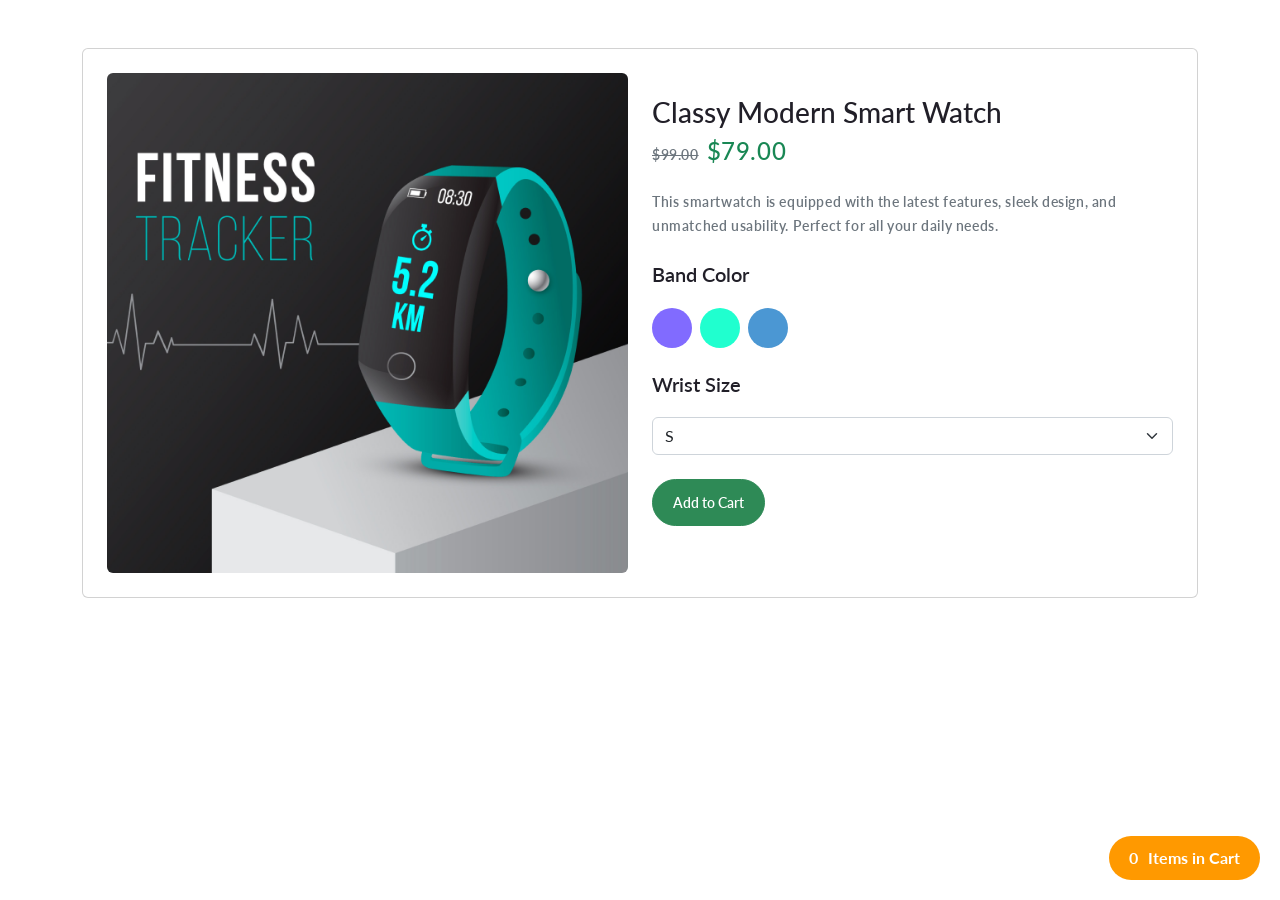
<file: src/index.html>
<!-- meta tags and other links -->
<!DOCTYPE html>
<html lang="en">

<head>
  <meta charset="UTF-8">
  <meta http-equiv="X-UA-Compatible" content="IE=edge">
  <meta name="viewport" content="width=device-width, initial-scale=1.0">
  <!-- Title -->
  <title> softnio-task</title>
  <!-- Favicon -->
  <link rel="shortcut icon" href="assets/images/logo/fav.png">
  <!-- Bootstrap -->
  <link rel="stylesheet" href="assets/css/bootstrap.min.css">
  <!-- Fontawesome -->
  <link rel="stylesheet" href="assets/css/fontawesome-all.min.css">
  <!-- Magnific Popup -->
  <link rel="stylesheet" href="assets/css/magnific-popup.css">
  <!-- Slick -->
  <link rel="stylesheet" href="assets/css/slick.css">
  <!-- line awesome -->
  <link rel="stylesheet" href="assets/css/line-awesome.min.css">
  <!-- Odometer -->
  <link rel="stylesheet" href="assets/css/odometer.css">
  <!-- Main css -->
  <link rel="stylesheet" href="assets/css/main.css">
  <!-- animate -->
  <link rel="stylesheet" href="assets/css/animate.min.css">
  <!-- lightcase css -->
  <link rel="stylesheet" href="assets/css/lightcase.css">
</head>

<body>

  <!--==================== Preloader Start ====================-->
  <!-- <div class="preloader">
    <div class="loader"></div>
  </div> -->
  <!--==================== Preloader End ====================-->

  <!--==================== Overlay Start ====================-->
  <div class="body-overlay"></div>
  <!--==================== Overlay End ====================-->

  <!--==================== Sidebar Overlay End ====================-->
  <div class="sidebar-overlay"></div>
  <!--==================== Sidebar Overlay End ====================-->

  <!-- ==================== Scroll to Top End Here ==================== -->
  <a class="scroll-top"><i class="fa-solid fa-angle-up"></i></a>
  <!-- ==================== Scroll to Top End Here ==================== -->


<!--========================== add to card start ==========================-->
<section class="text-dark">
    <div class="container my-5">
        <div class="card p-4">
            <div class="row g-4">
                <div class="col-lg-6">
                    <img id="main-thumbnail" src="assets/images/element/img2.png" alt="Smartwatch" class="img-fluid rounded">
                </div>

                <div class="col-lg-6 my-auto">
                    <h1 class="h3">Classy Modern Smart Watch</h1>
                    <div class="d-flex align-items-center mt-2">
                        <p class="text-muted text-decoration-line-through me-2">$99.00</p>
                        <p class="h4 text-success">$79.00</p>
                    </div>
                    <p class="mt-3 text-muted">This smartwatch is equipped with the latest features, sleek design, and unmatched usability. Perfect for all your daily needs.</p>

                    <div class="mt-4">
                        <h5>Band Color</h5>
                        <div class="d-flex gap-2 mt-2">
                            <button data-color="black" class="color-button one" data-img="img2.png"></button>
                            <button data-color="purple" class="color-button two" data-img="img3.png"></button>
                            <button data-color="blue" class="color-button three" data-img="img1.png"></button>
                        </div>
                    </div>

                    <div class="mt-4">
                        <h5>Wrist Size</h5>
                        <select id="size-selector" class="form-select mt-2">
                            <option value="S">S</option>
                            <option value="M">M</option>
                            <option value="L">L</option>
                            <option value="XL">XL</option>
                        </select>
                    </div>

                    <button id="add-to-cart" class="btn btn-primary mt-4">Add to Cart</button>
                </div>
            </div>
        </div>
    </div>

    <div id="floating-checkout" class="d-flex">
        <span id="cart-count">0</span> Items in Cart
    </div>

    <div id="overlay"></div>
    <div id="cart-modal" class="p-4">
        <h2 class="h5 mb-3">Your Cart</h2>
        <table class="table">
            <thead>
                <tr>
                    <th scope="col">Item</th>
                    <th scope="col">Color</th>
                    <th scope="col">Size</th>
                    <th scope="col">Price</th>
                </tr>
            </thead>
            <tbody id="cart-items">
            </tbody>
        </table>
        <div class="d-flex justify-content-between mt-4">
            <button id="continue-shopping" class="btn btn-secondary">Continue Shopping</button>
            <button id="checkout" class="btn btn-success">Checkout</button>
        </div>
    </div>
</section>
<!--========================== add to card end ==========================-->



<!-- Jquery js -->
<script src="assets/js/jquery-3.7.1.min.js"></script>
<!-- Popper js -->
<script src="assets/js/popper.min.js"></script>
<!-- Bootstrap Js -->
<script src="assets/js/bootstrap.min.js"></script>
<!-- Slick js -->
<script src="assets/js/slick.min.js"></script>
<!-- Magnific Popup js -->
<script src="assets/js/jquery.magnific-popup.min.js"></script>
<!-- Odometer js -->
<script src="assets/js/odometer.min.js"></script>
<!-- Viewport js -->
<script src="assets/js/viewport.jquery.js"></script>
<!-- main js -->
<script src="assets/js/main.js"></script>
<!-- smooth scroll js -->
<script src="assets/js/smoothscroll.min.js"></script>
<!-- apexcharts js -->
<script src="assets/js/apexcharts.min.js"></script>
<!-- lightcase js-->
<script src="assets/js/lightcase.js"></script>
<!-- wow js -->
<script src="assets/js/wow.min.js"></script>
<script>
    new WOW().init();
</script>
<script>
    var options = {
        series: [{
            name: 'Published',
            color: "#8358ff",
            data: [31, 50, 70, 81, 42, 109, 100]
        }, {
            name: 'Added',
            data: [11, 32, 95, 32, 34, 52, 41]
        }],
        chart: {
            height: 350,
            type: 'area',
            toolbar: {
                show: false
            },
        },
        dataLabels: {
            enabled: false
        },
        stroke: {
            curve: 'smooth'
        },
        xaxis: {
            type: 'datetime',
            categories: ["2018-09-19T00:00:00.000Z", "2018-09-19T01:30:00.000Z", "2018-09-19T02:30:00.000Z", "2018-09-19T03:30:00.000Z", "2018-09-19T04:30:00.000Z", "2018-09-19T05:30:00.000Z", "2018-09-19T06:30:00.000Z"]
        },
        tooltip: {
            x: {
                format: 'dd/MM/yy HH:mm'
            },
        },
    };

    var chart = new ApexCharts(document.querySelector("#chart"), options);
    chart.render();
</script>

</body>

</html>
</file>
<file: src/assets/css/odometer.css>
.odometer.odometer-auto-theme, .odometer.odometer-theme-default {
  display: inline-block;
  vertical-align: middle;
  position: relative;
}
.odometer.odometer-auto-theme .odometer-digit, .odometer.odometer-theme-default .odometer-digit {
  display: inline-block;
  vertical-align: middle;
  position: relative;
}
.odometer.odometer-auto-theme .odometer-digit .odometer-digit-spacer, .odometer.odometer-theme-default .odometer-digit .odometer-digit-spacer {
  display: inline-block;
  vertical-align: middle;
  visibility: hidden;
}
.odometer.odometer-auto-theme .odometer-digit .odometer-digit-inner, .odometer.odometer-theme-default .odometer-digit .odometer-digit-inner {
  text-align: left;
  display: block;
  position: absolute;
  top: 0;
  left: 0;
  right: 0;
  bottom: 0;
  overflow: hidden;
}
.odometer.odometer-auto-theme .odometer-digit .odometer-ribbon, .odometer.odometer-theme-default .odometer-digit .odometer-ribbon {
  display: block;
}
.odometer.odometer-auto-theme .odometer-digit .odometer-ribbon-inner, .odometer.odometer-theme-default .odometer-digit .odometer-ribbon-inner {
  display: block;
  -webkit-backface-visibility: hidden;
}
.odometer.odometer-auto-theme .odometer-digit .odometer-value, .odometer.odometer-theme-default .odometer-digit .odometer-value {
  display: block;
  -webkit-transform: translateZ(0);
}
.odometer.odometer-auto-theme .odometer-digit .odometer-value.odometer-last-value, .odometer.odometer-theme-default .odometer-digit .odometer-value.odometer-last-value {
  position: absolute;
}
.odometer.odometer-auto-theme.odometer-animating-up .odometer-ribbon-inner, .odometer.odometer-theme-default.odometer-animating-up .odometer-ribbon-inner {
  -webkit-transition: -webkit-transform 2s;
  -moz-transition: -moz-transform 2s;
  -ms-transition: -ms-transform 2s;
  -o-transition: -o-transform 2s;
  transition: transform 2s;
}
.odometer.odometer-auto-theme.odometer-animating-up.odometer-animating .odometer-ribbon-inner, .odometer.odometer-theme-default.odometer-animating-up.odometer-animating .odometer-ribbon-inner {
  -webkit-transform: translateY(-100%);
  -moz-transform: translateY(-100%);
  -ms-transform: translateY(-100%);
  -o-transform: translateY(-100%);
  transform: translateY(-100%);
}
.odometer.odometer-auto-theme.odometer-animating-down .odometer-ribbon-inner, .odometer.odometer-theme-default.odometer-animating-down .odometer-ribbon-inner {
  -webkit-transform: translateY(-100%);
  -moz-transform: translateY(-100%);
  -ms-transform: translateY(-100%);
  -o-transform: translateY(-100%);
  transform: translateY(-100%);
}
.odometer.odometer-auto-theme.odometer-animating-down.odometer-animating .odometer-ribbon-inner, .odometer.odometer-theme-default.odometer-animating-down.odometer-animating .odometer-ribbon-inner {
  -webkit-transition: -webkit-transform 2s;
  -moz-transition: -moz-transform 2s;
  -ms-transition: -ms-transform 2s;
  -o-transition: -o-transform 2s;
  transition: transform 2s;
  -webkit-transform: translateY(0);
  -moz-transform: translateY(0);
  -ms-transform: translateY(0);
  -o-transform: translateY(0);
  transform: translateY(0);
}

.odometer.odometer-auto-theme, .odometer.odometer-theme-default {
/*  font-family: "Helvetica Neue", sans-serif;*/
  /*line-height: 1.1em;*/
}
.odometer.odometer-auto-theme .odometer-value, .odometer.odometer-theme-default .odometer-value {
  text-align: center;
}
</file>
<file: src/assets/css/main.css>
@import url("https://fonts.googleapis.com/css2?family=Lato:ital,wght@0,100;0,300;0,400;0,700;0,900;1,100;1,300;1,400;1,700;1,900&display=swap");
/*================ Css Variables Start ===============*/
:root {
    --heading-font: "Lato", sans-serif;
    --body-font: "Lato", sans-serif;
    --heading-one: clamp(1.5rem, 2.8vw + 1rem, 3.75rem);
    --heading-two: clamp(1.375rem, 1.7vw + 1rem, 2.5rem);
    --heading-three: clamp(2rem, .8vw + 1rem, 1.875rem);
    --heading-four: clamp(1.125rem, .5vw + 1rem, 1.5rem);
    --heading-five: clamp(1.0625rem, .3vw + 1rem, 1.25rem);
    --heading-six: 1rem;
    --white: 0 0% 100%;
    --light-h: 0;
    --light-s: 0%;
    --light-l: 78%;
    --light: var(--light-h) var(--light-s) var(--light-l);
    --black-h: 253;
    --black-s: 13%;
    --black-l: 14%;
    --black: var(--black-h) var(--black-s) var(--black-l);
    --heading-color: var(--black);
    --body-color: 0 0% 99%;
    --border-color: 0 0% 88%;
    --body-background: 0 0% 100%;
    --section-bg: 208 100% 97%;
    --dash-body: 234 90% 4%;
    --body-text: 0 0% 13%;
    --header-box-shadow: 0px -1px 15px 3px hsl(var(--black) /.3);
    --mobile-box-shadow: 0px -1px 5px 0px hsl(var(--black) /.92);
    --box-shadow: 0px 5px 15px hsl(var(--black) /.06);
    --base-h: 146;
    --base-s: 50%;
    --base-l: 36%;
    --base: var(--base-h) var(--base-s) var(--base-l);
    --base-d-100: var(--base-h) var(--base-s) calc(var(--base-l) - var(--base-l) * 0.1);
    --base-d-200: var(--base-h) var(--base-s) calc(var(--base-l) - var(--base-l) * 0.2);
    --base-d-300: var(--base-h) var(--base-s) calc(var(--base-l) - var(--base-l) * 0.3);
    --base-d-400: var(--base-h) var(--base-s) calc(var(--base-l) - var(--base-l) * 0.4);
    --base-d-500: var(--base-h) var(--base-s) calc(var(--base-l) - var(--base-l) * 0.5);
    --base-d-600: var(--base-h) var(--base-s) calc(var(--base-l) - var(--base-l) * 0.6);
    --base-d-700: var(--base-h) var(--base-s) calc(var(--base-l) - var(--base-l) * 0.7);
    --base-d-700: var(--base-h) var(--base-s) calc(var(--base-l) - var(--base-l) * 0.7);
    --base-d-800: var(--base-h) var(--base-s) calc(var(--base-l) - var(--base-l) * 0.8);
    --base-d-800: var(--base-h) var(--base-s) calc(var(--base-l) - var(--base-l) * 0.8);
    --base-d-900: var(--base-h) var(--base-s) calc(var(--base-l) - var(--base-l) * 0.9);
    --base-l-100: var(--base-h) calc(var(--base-s)) calc(var(--base-l) + (100% - var(--base-l)) * 0.1);
    --base-l-200: var(--base-h) calc(var(--base-s)) calc(var(--base-l) + (100% - var(--base-l)) * 0.2);
    --base-l-300: var(--base-h) calc(var(--base-s)) calc(var(--base-l) + (100% - var(--base-l)) * 0.3);
    --base-l-400: var(--base-h) calc(var(--base-s)) calc(var(--base-l) + (100% - var(--base-l)) * 0.4);
    --base-l-500: var(--base-h) calc(var(--base-s)) calc(var(--base-l) + (100% - var(--base-l)) * 0.5);
    --base-l-600: var(--base-h) calc(var(--base-s)) calc(var(--base-l) + (100% - var(--base-l)) * 0.6);
    --base-l-700: var(--base-h) calc(var(--base-s)) calc(var(--base-l) + (100% - var(--base-l)) * 0.7);
    --base-l-800: var(--base-h) calc(var(--base-s)) calc(var(--base-l) + (100% - var(--base-l)) * 0.8);
    --base-l-900: var(--base-h) calc(var(--base-s)) calc(var(--base-l) + (100% - var(--base-l)) * 0.9);
    --background-gradient: linear-gradient(45deg, hsl(var(--base)), hsl(var(--base-two)));
    --base-two-h: 198;
    --base-two-s: 94%;
    --base-two-l: 60%;
    --base-two: var(--base-two-h) var(--base-two-s) var(--base-two-l);
    --base-two-d-100: var(--base-two-h) var(--base-two-s) calc(var(--base-two-l) - var(--base-two-l) * 0.05);
    --base-two-d-200: var(--base-two-h) var(--base-two-s) calc(var(--base-two-l) - var(--base-two-l) * 0.1);
    --base-two-d-300: var(--base-two-h) var(--base-two-s) calc(var(--base-two-l) - var(--base-two-l) * 0.2);
    --base-two-d-400: var(--base-two-h) var(--base-two-s) calc(var(--base-two-l) - var(--base-two-l) * 0.3);
    --base-two-d-500: var(--base-two-h) var(--base-two-s) calc(var(--base-two-l) - var(--base-two-l) * 0.4);
    --base-two-d-600: var(--base-two-h) var(--base-two-s) calc(var(--base-two-l) - var(--base-two-l) * 0.5);
    --base-two-d-700: var(--base-two-h) var(--base-two-s) calc(var(--base-two-l) - var(--base-two-l) * 0.6);
    --base-two-d-800: var(--base-two-h) var(--base-two-s) calc(var(--base-two-l) - var(--base-two-l) * 0.7);
    --base-two-d-900: var(--base-two-h) var(--base-two-s) calc(var(--base-two-l) - var(--base-two-l) * 0.8);
    --base-two-l-100: var(--base-two-h) calc(var(--base-two-s)) calc(var(--base-two-l) + (100% - var(--base-two-l)) * 0.05);
    --base-two-l-200: var(--base-two-h) calc(var(--base-two-s)) calc(var(--base-two-l) + (100% - var(--base-two-l)) * 0.1);
    --base-two-l-300: var(--base-two-h) calc(var(--base-two-s)) calc(var(--base-two-l) + (100% - var(--base-two-l)) * 0.2);
    --base-two-l-400: var(--base-two-h) calc(var(--base-two-s)) calc(var(--base-two-l) + (100% - var(--base-two-l)) * 0.3);
    --base-two-l-500: var(--base-two-h) calc(var(--base-two-s)) calc(var(--base-two-l) + (100% - var(--base-two-l)) * 0.4);
    --base-two-l-600: var(--base-two-h) calc(var(--base-two-s)) calc(var(--base-two-l) + (100% - var(--base-two-l)) * 0.5);
    --base-two-l-700: var(--base-two-h) calc(var(--base-two-s)) calc(var(--base-two-l) + (100% - var(--base-two-l)) * 0.6);
    --base-two-l-800: var(--base-two-h) calc(var(--base-two-s)) calc(var(--base-two-l) + (100% - var(--base-two-l)) * 0.7);
    --base-two-l-900: var(--base-two-h) calc(var(--base-two-s)) calc(var(--base-two-l) + (100% - var(--base-two-l)) * 0.8);
    --dark-h: 234;
    --dark-s: 90%;
    --dark-l: 4%;
    --dark: var(--dark-h) var(--dark-s) var(--dark-l);
    --dark-d-100: var(--dark-h) var(--dark-s) calc(var(--dark-l) - var(--dark-l) * 0.1);
    --dark-d-200: var(--dark-h) var(--dark-s) calc(var(--dark-l) - var(--dark-l) * 0.2);
    --dark-d-300: var(--dark-h) var(--dark-s) calc(var(--dark-l) - var(--dark-l) * 0.3);
    --dark-d-400: var(--dark-h) var(--dark-s) calc(var(--dark-l) - var(--dark-l) * 0.4);
    --dark-d-500: var(--dark-h) var(--dark-s) calc(var(--dark-l) - var(--dark-l) * 0.5);
    --dark-d-600: var(--dark-h) var(--dark-s) calc(var(--dark-l) - var(--dark-l) * 0.6);
    --dark-l-100: var(--dark-h) calc(var(--dark-s)) calc(var(--dark-l) + (100% - var(--dark-l)) * 0.1);
    --dark-l-200: var(--dark-h) calc(var(--dark-s)) calc(var(--dark-l) + (100% - var(--dark-l)) * 0.2);
    --dark-l-300: var(--dark-h) calc(var(--dark-s)) calc(var(--dark-l) + (100% - var(--dark-l)) * 0.3);
    --dark-l-400: var(--dark-h) calc(var(--dark-s)) calc(var(--dark-l) + (100% - var(--dark-l)) * 0.4);
    --dark-l-500: var(--dark-h) calc(var(--dark-s)) calc(var(--dark-l) + (100% - var(--dark-l)) * 0.5);
    --dark-l-600: var(--dark-h) calc(var(--dark-s)) calc(var(--dark-l) + (100% - var(--dark-l)) * 0.6);
    --primary-h: 211;
    --primary-s: 100%;
    --primary-l: 50%;
    --primary: var(--primary-h) var(--primary-s) var(--primary-l);
    --primary-d-100: var(--primary-h) var(--primary-s) calc(var(--primary-l) - var(--primary-l) * 0.1);
    --primary-d-200: var(--primary-h) var(--primary-s) calc(var(--primary-l) - var(--primary-l) * 0.2);
    --primary-d-300: var(--primary-h) var(--primary-s) calc(var(--primary-l) - var(--primary-l) * 0.3);
    --primary-d-400: var(--primary-h) var(--primary-s) calc(var(--primary-l) - var(--primary-l) * 0.4);
    --primary-d-500: var(--primary-h) var(--primary-s) calc(var(--primary-l) - var(--primary-l) * 0.5);
    --primary-l-100: var(--primary-h) calc(var(--primary-s)) calc(var(--primary-l) + (100% - var(--primary-l)) * 0.1);
    --primary-l-200: var(--primary-h) calc(var(--primary-s)) calc(var(--primary-l) + (100% - var(--primary-l)) * 0.2);
    --primary-l-300: var(--primary-h) calc(var(--primary-s)) calc(var(--primary-l) + (100% - var(--primary-l)) * 0.3);
    --primary-l-400: var(--primary-h) calc(var(--primary-s)) calc(var(--primary-l) + (100% - var(--primary-l)) * 0.4);
    --primary-l-500: var(--primary-h) calc(var(--primary-s)) calc(var(--primary-l) + (100% - var(--primary-l)) * 0.5);
    --primary-l-600: var(--primary-h) calc(var(--primary-s)) calc(var(--primary-l) + (100% - var(--primary-l)) * 0.6);
    --secondary-h: 210;
    --secondary-s: 11%;
    --secondary-l: 71%;
    --secondary: var(--secondary-h) var(--secondary-s) var(--secondary-l);
    --secondary-d-100: var(--secondary-h) var(--secondary-s) calc(var(--secondary-l) - var(--secondary-l) * 0.1);
    --secondary-d-200: var(--secondary-h) var(--secondary-s) calc(var(--secondary-l) - var(--secondary-l) * 0.2);
    --secondary-d-300: var(--secondary-h) var(--secondary-s) calc(var(--secondary-l) - var(--secondary-l) * 0.3);
    --secondary-d-400: var(--secondary-h) var(--secondary-s) calc(var(--secondary-l) - var(--secondary-l) * 0.4);
    --secondary-d-500: var(--secondary-h) var(--secondary-s) calc(var(--secondary-l) - var(--secondary-l) * 0.5);
    --secondary-l-100: var(--secondary-h) calc(var(--secondary-s)) calc(var(--secondary-l) + (100% - var(--secondary-l)) * 0.1);
    --secondary-l-200: var(--secondary-h) calc(var(--secondary-s)) calc(var(--secondary-l) + (100% - var(--secondary-l)) * 0.2);
    --secondary-l-300: var(--secondary-h) calc(var(--secondary-s)) calc(var(--secondary-l) + (100% - var(--secondary-l)) * 0.3);
    --secondary-l-400: var(--secondary-h) calc(var(--secondary-s)) calc(var(--secondary-l) + (100% - var(--secondary-l)) * 0.4);
    --secondary-l-500: var(--secondary-h) calc(var(--secondary-s)) calc(var(--secondary-l) + (100% - var(--secondary-l)) * 0.5);
    --secondary-l-600: var(--secondary-h) calc(var(--secondary-s)) calc(var(--secondary-l) + (100% - var(--secondary-l)) * 0.6);
    --success-h: 115;
    --success-s: 100%;
    --success-l: 47%;
    --success: var(--success-h) var(--success-s) var(--success-l);
    --success-d-100: var(--success-h) var(--success-s) calc(var(--success-l) - var(--success-l) * 0.1);
    --success-d-200: var(--success-h) var(--success-s) calc(var(--success-l) - var(--success-l) * 0.2);
    --success-d-300: var(--success-h) var(--success-s) calc(var(--success-l) - var(--success-l) * 0.3);
    --success-d-400: var(--success-h) var(--success-s) calc(var(--success-l) - var(--success-l) * 0.4);
    --success-d-500: var(--success-h) var(--success-s) calc(var(--success-l) - var(--success-l) * 0.5);
    --success-l-100: var(--success-h) calc(var(--success-s)) calc(var(--success-l) + (100% - var(--success-l)) * 0.1);
    --success-l-200: var(--success-h) calc(var(--success-s)) calc(var(--success-l) + (100% - var(--success-l)) * 0.2);
    --success-l-300: var(--success-h) calc(var(--success-s)) calc(var(--success-l) + (100% - var(--success-l)) * 0.3);
    --success-l-400: var(--success-h) calc(var(--success-s)) calc(var(--success-l) + (100% - var(--success-l)) * 0.4);
    --success-l-500: var(--success-h) calc(var(--success-s)) calc(var(--success-l) + (100% - var(--success-l)) * 0.5);
    --success-l-600: var(--success-h) calc(var(--success-s)) calc(var(--success-l) + (100% - var(--success-l)) * 0.6);
    --danger-h: 0;
    --danger-s: 96%;
    --danger-l: 63%;
    --danger: var(--danger-h) var(--danger-s) var(--danger-l);
    --danger-d-100: var(--danger-h) var(--danger-s) calc(var(--danger-l) - var(--danger-l) * 0.1);
    --danger-d-200: var(--danger-h) var(--danger-s) calc(var(--danger-l) - var(--danger-l) * 0.2);
    --danger-d-300: var(--danger-h) var(--danger-s) calc(var(--danger-l) - var(--danger-l) * 0.3);
    --danger-d-400: var(--danger-h) var(--danger-s) calc(var(--danger-l) - var(--danger-l) * 0.4);
    --danger-d-500: var(--danger-h) var(--danger-s) calc(var(--danger-l) - var(--danger-l) * 0.5);
    --danger-l-100: var(--danger-h) calc(var(--danger-s)) calc(var(--danger-l) + (100% - var(--danger-l)) * 0.1);
    --danger-l-200: var(--danger-h) calc(var(--danger-s)) calc(var(--danger-l) + (100% - var(--danger-l)) * 0.2);
    --danger-l-300: var(--danger-h) calc(var(--danger-s)) calc(var(--danger-l) + (100% - var(--danger-l)) * 0.3);
    --danger-l-400: var(--danger-h) calc(var(--danger-s)) calc(var(--danger-l) + (100% - var(--danger-l)) * 0.4);
    --danger-l-500: var(--danger-h) calc(var(--danger-s)) calc(var(--danger-l) + (100% - var(--danger-l)) * 0.5);
    --danger-l-600: var(--danger-h) calc(var(--danger-s)) calc(var(--danger-l) + (100% - var(--danger-l)) * 0.6);
    --warning-h: 29;
    --warning-s: 88%;
    --warning-l: 59%;
    --warning: var(--warning-h) var(--warning-s) var(--warning-l);
    --warning-d-100: var(--warning-h) var(--warning-s) calc(var(--warning-l) - var(--warning-l) * 0.1);
    --warning-d-200: var(--warning-h) var(--warning-s) calc(var(--warning-l) - var(--warning-l) * 0.2);
    --warning-d-300: var(--warning-h) var(--warning-s) calc(var(--warning-l) - var(--warning-l) * 0.3);
    --warning-d-400: var(--warning-h) var(--warning-s) calc(var(--warning-l) - var(--warning-l) * 0.4);
    --warning-d-500: var(--warning-h) var(--warning-s) calc(var(--warning-l) - var(--warning-l) * 0.5);
    --warning-l-100: var(--warning-h) calc(var(--warning-s)) calc(var(--warning-l) + (100% - var(--warning-l)) * 0.1);
    --warning-l-200: var(--warning-h) calc(var(--warning-s)) calc(var(--warning-l) + (100% - var(--warning-l)) * 0.2);
    --warning-l-300: var(--warning-h) calc(var(--warning-s)) calc(var(--warning-l) + (100% - var(--warning-l)) * 0.3);
    --warning-l-400: var(--warning-h) calc(var(--warning-s)) calc(var(--warning-l) + (100% - var(--warning-l)) * 0.4);
    --warning-l-500: var(--warning-h) calc(var(--warning-s)) calc(var(--warning-l) + (100% - var(--warning-l)) * 0.5);
    --warning-l-600: var(--warning-h) calc(var(--warning-s)) calc(var(--warning-l) + (100% - var(--warning-l)) * 0.6);
    --info-h: 196;
    --info-s: 100%;
    --info-l: 50%;
    --info: var(--info-h) var(--info-s) var(--info-l);
    --info-d-100: var(--info-h) var(--info-s) calc(var(--info-l) - var(--info-l) * 0.1);
    --info-d-200: var(--info-h) var(--info-s) calc(var(--info-l) - var(--info-l) * 0.2);
    --info-d-300: var(--info-h) var(--info-s) calc(var(--info-l) - var(--info-l) * 0.3);
    --info-d-400: var(--info-h) var(--info-s) calc(var(--info-l) - var(--info-l) * 0.4);
    --info-d-500: var(--info-h) var(--info-s) calc(var(--info-l) - var(--info-l) * 0.5);
    --info-l-100: var(--info-h) calc(var(--info-s)) calc(var(--info-l) + (100% - var(--info-l)) * 0.1);
    --info-l-200: var(--info-h) calc(var(--info-s)) calc(var(--info-l) + (100% - var(--info-l)) * 0.2);
    --info-l-300: var(--info-h) calc(var(--info-s)) calc(var(--info-l) + (100% - var(--info-l)) * 0.3);
    --info-l-400: var(--info-h) calc(var(--info-s)) calc(var(--info-l) + (100% - var(--info-l)) * 0.4);
    --info-l-500: var(--info-h) calc(var(--info-s)) calc(var(--info-l) + (100% - var(--info-l)) * 0.5);
    --info-l-600: var(--info-h) calc(var(--info-s)) calc(var(--info-l) + (100% - var(--info-l)) * 0.6);
    --violet-h: 251;
    --violet-s: 96%;
    --violet-l: 63%;
    --violet: var(--violet-h) var(--violet-s) var(--violet-l);
    --violet-d-100: var(--violet-h) var(--violet-s) calc(var(--violet-l) - var(--violet-l) * 0.1);
    --violet-d-200: var(--violet-h) var(--violet-s) calc(var(--violet-l) - var(--violet-l) * 0.2);
    --violet-d-300: var(--violet-h) var(--violet-s) calc(var(--violet-l) - var(--violet-l) * 0.3);
    --violet-d-400: var(--violet-h) var(--violet-s) calc(var(--violet-l) - var(--violet-l) * 0.4);
    --violet-d-500: var(--violet-h) var(--violet-s) calc(var(--violet-l) - var(--violet-l) * 0.5);
    --violet-l-100: var(--violet-h) calc(var(--violet-s)) calc(var(--violet-l) + (100% - var(--violet-l)) * 0.1);
    --violet-l-200: var(--violet-h) calc(var(--violet-s)) calc(var(--violet-l) + (100% - var(--violet-l)) * 0.2);
    --violet-l-300: var(--violet-h) calc(var(--violet-s)) calc(var(--violet-l) + (100% - var(--violet-l)) * 0.3);
    --violet-l-400: var(--violet-h) calc(var(--violet-s)) calc(var(--violet-l) + (100% - var(--violet-l)) * 0.4);
    --violet-l-500: var(--violet-h) calc(var(--violet-s)) calc(var(--violet-l) + (100% - var(--violet-l)) * 0.5);
    --violet-l-600: var(--violet-h) calc(var(--violet-s)) calc(var(--violet-l) + (100% - var(--violet-l)) * 0.6);
    --yellow-h: 50;
    --yellow-s: 100%;
    --yellow-l: 50%;
    --yellow: var(--yellow-h) var(--yellow-s) var(--yellow-l);
    --yellow-d-100: var(--yellow-h) var(--yellow-s) calc(var(--yellow-l) - var(--yellow-l) * 0.1);
    --yellow-d-200: var(--yellow-h) var(--yellow-s) calc(var(--yellow-l) - var(--yellow-l) * 0.2);
    --yellow-d-300: var(--yellow-h) var(--yellow-s) calc(var(--yellow-l) - var(--yellow-l) * 0.3);
    --yellow-d-400: var(--yellow-h) var(--yellow-s) calc(var(--yellow-l) - var(--yellow-l) * 0.4);
    --yellow-d-500: var(--yellow-h) var(--yellow-s) calc(var(--yellow-l) - var(--yellow-l) * 0.5);
    --yellow-l-100: var(--yellow-h) calc(var(--yellow-s)) calc(var(--yellow-l) + (100% - var(--yellow-l)) * 0.1);
    --yellow-l-200: var(--yellow-h) calc(var(--yellow-s)) calc(var(--yellow-l) + (100% - var(--yellow-l)) * 0.2);
    --yellow-l-300: var(--yellow-h) calc(var(--yellow-s)) calc(var(--yellow-l) + (100% - var(--yellow-l)) * 0.3);
    --yellow-l-400: var(--yellow-h) calc(var(--yellow-s)) calc(var(--yellow-l) + (100% - var(--yellow-l)) * 0.4);
    --yellow-l-500: var(--yellow-h) calc(var(--yellow-s)) calc(var(--yellow-l) + (100% - var(--yellow-l)) * 0.5);
    --yellow-l-600: var(--yellow-h) calc(var(--yellow-s)) calc(var(--yellow-l) + (100% - var(--yellow-l)) * 0.6);
}

/*====================== Section Heading ====================*/
.section-heading {
    margin-bottom: 0px;
}

.section-heading__title {
    position: relative;
    padding-bottom: 10px;
    display: flex;
    align-items: center;
}

.section-heading__title .hr-line {
    height: 6px;
    width: 100px;
    margin-top: 10px;
    margin-left: 6px;
    border-radius: 30px;
    background-color: hsl(var(--base));
}

.section-heading__desc {
    max-width: 750px;
    margin-left: auto;
    margin-right: auto;
}

.section-heading.style-two {
    position: relative;
    z-index: 3;
    text-align: center;
    display: flex;
    justify-content: center;
}

.section-heading.style-two .section-heading__title h2 {
    color: hsl(var(--white));
}

.section-heading.style-two .section-heading__title .hr-line {
    background: hsl(var(--white));
}

.section-heading.style-three {
    display: flex;
    justify-content: space-between;
    align-items: center;
    text-align: left;
}

@media screen and (max-width: 767px) {
    .section-heading.style-three {
        display: block;
    }
}

.section-heading.style-three .section-heading__title {
    margin-bottom: 0;
    padding-bottom: 0;
    margin-right: 50px;
    padding-right: 50px;
    flex-shrink: 0;
    position: relative;
}

@media screen and (max-width: 767px) {
    .section-heading.style-three .section-heading__title {
        margin-bottom: 10px;
        margin-right: 0px;
        padding-right: 0px;
    }
}

.section-heading.style-three .section-heading__title::before {
    position: absolute;
    content: "";
    left: 100%;
    top: 50%;
    transform: translateY(-50%);
    width: 2px;
    height: 35px;
    background-color: hsl(var(--base));
}

@media screen and (max-width: 767px) {
    .section-heading.style-three .section-heading__title::before {
        display: none;
    }
}

.section-heading.style-three .section-heading__desc {
    max-width: 100%;
    margin-left: 0;
}

.slick-initialized.slick-slider {
    margin: 0 -10px;
}

.slick-initialized.slick-slider .slick-track {
    display: flex;
}

.slick-initialized.slick-slider .slick-slide {
    height: auto;
    padding: 0 10px;
}

.slick-initialized.slick-slider .slick-slide > div {
    height: 100%;
}

.slick-arrow {
    position: absolute;
    z-index: 1;
    top: 50%;
    transform: translateY(-50%);
    border: none;
    color: hsl(var(--white));
    width: 60px;
    height: 60px;
    display: flex;
    justify-content: center;
    align-items: center;
    border-radius: 50%;
    transition: 0.2s linear;
    background-color: hsl(var(--base));
    color: hsl(var(--white));
    font-size: 20px;
}

@media screen and (max-width: 991px) {
    .slick-arrow {
        width: 50px;
        height: 50px;
        font-size: 16px;
    }
}

@media screen and (max-width: 575px) {
    .slick-arrow {
        width: 45px;
        height: 45px;
    }
}

.slick-arrow:hover {
    border-color: hsl(var(--base));
    background-color: hsl(var(--base-two));
}

.slick-next {
    right: -20px;
}

@media screen and (max-width: 991px) {
    .slick-next {
        right: -10px;
    }
}

@media screen and (max-width: 575px) {
    .slick-next {
        right: 10px;
    }
}

.slick-prev {
    left: -20px;
}

@media screen and (max-width: 991px) {
    .slick-prev {
        left: -10px;
    }
}

@media screen and (max-width: 575px) {
    .slick-prev {
        left: 10px;
    }
}

.slick-arrow {
    position: absolute;
    z-index: 1;
    border: none;
    background-color: transparent;
    color: hsl(var(--white));
    width: 32px;
    height: 34px;
    display: flex;
    justify-content: center;
    align-items: center;
    border-radius: 5px;
    transition: 0.4s;
    background-color: hsl(var(--dark));
    color: hsl(var(--white));
    top: -67px;
}

@media screen and (max-width: 1199px) {
    .slick-arrow {
        top: -69px;
    }
}

@media screen and (max-width: 767px) {
    .slick-arrow {
        top: auto;
        bottom: -50px;
        right: 50%;
    }
}

.slick-arrow:hover {
    background-color: hsl(var(--dark));
    color: hsl(var(--white));
}

.slick-next {
    right: 10px;
    background-color: hsl(var(--base));
}

@media screen and (max-width: 767px) {
    .slick-next {
        top: auto;
        right: calc(50% - 37px);
    }
}

.slick-prev {
    right: 52px;
}

@media screen and (max-width: 767px) {
    .slick-prev {
        top: auto;
        right: calc(50% + 5px);
    }
}

.slick-dots {
    text-align: center;
    padding-top: 45px;
}

.slick-dots li {
    display: inline-block;
}

.slick-dots li button {
    border: none;
    background-color: hsl(var(--body-text)/0.1);
    color: hsl(var(--body-text)/0.1);
    margin: 0 5px;
    width: 7px;
    height: 7px;
    border-radius: 50%;
    text-indent: -9999px;
}

.slick-dots li.slick-active button {
    background-color: hsl(var(--base));
}

/*================= Text Underline Hover ================*/
.text-hover a {
    background-image: linear-gradient(to right, hsl(var(--base)) 0%, hsl(var(--base)) 100%);
    background-position: 0 calc(100% - 0.02em);
    background-size: 0 2px;
    transition: background-size 0.25s cubic-bezier(0.785, 0.135, 0.15, 0.86) 0s;
    padding: 0;
    display: inline;
    background-repeat: no-repeat;
    box-sizing: border-box;
}

.text-hover a:hover {
    background-size: 100% 2px;
}

.section-bg {
    background-color: hsl(var(--base)/0.8);
}

.full-display {
    flex-grow: 1;
    flex-shrink: 1;
    flex-basis: auto;
    display: flex;
    justify-content: center;
    align-items: center;
    flex-direction: column;
}

/*====================== Bg Variable ====================*/
.bg--base {
    background-color: hsl(var(--base)) !important;
}

.bg--primary {
    background-color: hsl(var(--primary)) !important;
}

.bg--secondary {
    background-color: hsl(var(--secondary)) !important;
}

.bg--success {
    background-color: hsl(var(--success)) !important;
}

.bg--danger {
    background-color: hsl(var(--danger)) !important;
}

.bg--warning {
    background-color: hsl(var(--warning)) !important;
}

.bg--info {
    background-color: hsl(var(--info)) !important;
}

.bg--violet {
    background-color: hsl(var(--violet)) !important;
}

.section-bg {
    background-color: hsl(var(--base)/0.03);
}

/*====================== Color Variable ====================*/
.text--base {
    color: hsl(var(--base)) !important;
}

.text--primary {
    color: hsl(var(--primary)) !important;
}

.text--secondary {
    color: hsl(var(--secondary)) !important;
}

.text--success {
    color: hsl(var(--success)) !important;
}

.text--danger {
    color: hsl(var(--danger)) !important;
}

.text--warning {
    color: hsl(var(--warning)) !important;
}

.text--info {
    color: hsl(var(--info)) !important;
}

.text--violet {
    color: hsl(var(--violet)) !important;
}

.my-120 {
    margin-top: 60px;
    margin-bottom: 60px;
}

@media (min-width: 992px) {
    .my-120 {
        margin-top: 120px;
        margin-bottom: 120px;
    }
}

.mt-120 {
    margin-top: 60px;
}

@media (min-width: 992px) {
    .mt-120 {
        margin-top: 120px;
    }
}

.mb-120 {
    margin-bottom: 60px;
}

@media (min-width: 992px) {
    .mb-120 {
        margin-bottom: 120px;
    }
}

.my-60 {
    margin-top: 30px;
    margin-bottom: 30px;
}

@media (min-width: 992px) {
    .my-60 {
        margin-top: 120px;
        margin-bottom: 60px;
    }
}

.mt-60 {
    margin-top: 30px;
}

@media (min-width: 992px) {
    .mt-60 {
        margin-top: 60px;
    }
}

.mb-60 {
    margin-bottom: 60px;
}

@media (min-width: 992px) {
    .mb-60 {
        margin-bottom: 60px;
    }
}

.my-80 {
    margin-top: 40px;
    margin-bottom: 40px;
}

@media (min-width: 992px) {
    .my-80 {
        margin-top: 80px;
        margin-bottom: 80px;
    }
}

.mt-80 {
    margin-top: 40px;
}

@media (min-width: 992px) {
    .mt-80 {
        margin-top: 80px;
    }
}

.mb-80 {
    margin-bottom: 40px;
}

@media (min-width: 992px) {
    .mb-80 {
        margin-bottom: 80px;
    }
}

.my-40 {
    margin-top: 30px;
    margin-bottom: 30px;
}

@media (min-width: 992px) {
    .my-40 {
        margin-top: 40px;
        margin-bottom: 40px;
    }
}

.mt-40 {
    margin-top: 30px;
}

@media (min-width: 992px) {
    .mt-40 {
        margin-top: 40px;
    }
}

.mb-40 {
    margin-bottom: 30px;
}

@media (min-width: 992px) {
    .mb-40 {
        margin-bottom: 40px;
    }
}

.mb-30 {
    margin-bottom: 30px;
}

.py-120 {
    padding-top: 60px;
    padding-bottom: 60px;
}

@media (min-width: 576px) {
    .py-120 {
        padding-top: 80px;
        padding-bottom: 80px;
    }
}

@media (min-width: 992px) {
    .py-120 {
        padding-top: 120px;
        padding-bottom: 120px;
    }
}

.pt-120 {
    padding-top: 60px;
}

@media (min-width: 576px) {
    .pt-120 {
        padding-top: 80px;
    }
}

@media (min-width: 992px) {
    .pt-120 {
        padding-top: 120px;
    }
}

.pb-120 {
    padding-bottom: 60px;
}

@media (min-width: 576px) {
    .pb-120 {
        padding-bottom: 80px;
    }
}

@media (min-width: 992px) {
    .pb-120 {
        padding-bottom: 120px;
    }
}

.py-80 {
    padding-top: 80px;
    padding-bottom: 80px;
}

@media (max-width: 576px) {
    .py-80 {
        padding-top: 60px;
        padding-bottom: 60px;
    }
}

.pb-80 {
    padding-bottom: 80px;
}

@media (max-width: 576px) {
    .pb-80 {
        padding-bottom: 40px;
    }
}

.py-100 {
    padding-top: 100px;
    padding-bottom: 100px;
}

@media (max-width: 576px) {
    .py-100 {
        padding-top: 50px;
        padding-bottom: 50px;
    }
}

.pb-100 {
    padding-bottom: 100px;
}

@media (max-width: 576px) {
    .pb-100 {
        padding-bottom: 50px;
    }
}

.pt-100 {
    padding-top: 100px;
}

@media (max-width: 576px) {
    .pt-100 {
        padding-top: 50px;
    }
}

.py-60 {
    padding-top: 30px;
    padding-bottom: 30px;
}

@media (min-width: 576px) {
    .py-60 {
        padding-top: 40px;
        padding-bottom: 40px;
    }
}

@media (min-width: 992px) {
    .py-60 {
        padding-top: 60px;
        padding-bottom: 60px;
    }
}

.pt-60 {
    padding-top: 30px;
}

@media (min-width: 576px) {
    .pt-60 {
        padding-top: 40px;
    }
}

@media (min-width: 992px) {
    .pt-60 {
        padding-top: 60px;
    }
}

.pt-40 {
    padding-top: 30px;
}

@media (min-width: 576px) {
    .pt-40 {
        padding-top: 35px;
    }
}

@media (min-width: 992px) {
    .pt-40 {
        padding-top: 40px;
    }
}

.pb-60 {
    padding-bottom: 30px;
}

@media (min-width: 576px) {
    .pb-60 {
        padding-bottom: 40px;
    }
}

@media (min-width: 992px) {
    .pb-60 {
        padding-bottom: 60px;
    }
}

.pb-30 {
    padding-bottom: 20px;
}

@media (min-width: 576px) {
    .pb-30 {
        padding-bottom: 25px;
    }
}

@media (min-width: 992px) {
    .pb-30 {
        padding-bottom: 30px;
    }
}

.pt-md-60 {
    padding-top: 60px;
}

@media (min-width: 576px) {
    .pt-md-60 {
        padding-top: 80px;
    }
}

@media (min-width: 992px) {
    .pt-md-60 {
        padding-top: 60px;
    }
}

.pb-md-60 {
    padding-bottom: 60px;
}

@media (min-width: 576px) {
    .pb-md-60 {
        padding-bottom: 80px;
    }
}

@media (min-width: 992px) {
    .pb-md-60 {
        padding-bottom: 60px;
    }
}

* {
    margin: 0;
    padding: 0;
    list-style: none;
    box-sizing: border-box;
}

body {
    font-family: var(--heading-font);
    color: hsl(var(--dark)/0.8);
    word-break: break-word;
    background-color: hsl(var(--white));
    min-height: 100vh;
    display: flex;
    flex-direction: column;
    scroll-behavior: smooth;
    position: relative;
    overflow-x: hidden;
}

p {
    font-family: var(--body-font);
    font-size: 14px;
    margin: 0;
    font-weight: 600;
    word-break: break-word;
    color: hsl(var(--dark)/0.7);
    line-height: 24px;
    letter-spacing: 0.6px;
}

h1,
h2,
h3,
h4,
h5,
h6 {
    margin: 0 0 20px 0;
    font-family: var(--heading-font);
    color: hsl(var(--heading-color));
    line-height: 1.3;
    word-break: break-word;
}

@media screen and (max-width: 767px) {
    h1,
h2,
h3,
h4,
h5,
h6 {
        margin: 0 0 15px 0;
    }
}

h1 {
    font-size: var(--heading-one);
    font-weight: 700;
}

h2 {
    font-size: var(--heading-two);
    font-weight: 600;
}

h3 {
    font-size: var(--heading-three);
    font-weight: 600;
    text-transform: capitalize;
}

h4 {
    font-size: var(--heading-four);
    font-weight: 600;
}

h5 {
    font-size: var(--heading-five);
    font-weight: 600;
}

h6 {
    font-size: var(--heading-six);
    font-weight: 600;
}

h1 > a,
h2 > a,
h3 > a,
h4 > a,
h5 > a,
h6 > a {
    font-weight: 500;
    transition: 0.2s linear;
    line-height: 1.4;
    word-break: break-word;
    color: hsl(var(--heading-color));
}

a {
    display: inline-block;
    transition: 0.2s linear;
    text-decoration: none;
    color: hsl(var(--dark)/0.7);
}

a:hover {
    color: hsl(var(--base));
}

ul {
    margin: 0;
    padding: 0;
    list-style: none;
}

img {
    max-width: 100%;
    height: auto;
    vertical-align: middle;
}

select {
    cursor: pointer;
}

ul,
ol {
    padding: 0;
    margin: 0;
    list-style: none;
}

*:focus {
    outline: none;
}

button {
    cursor: pointer;
    border: none;
    background-color: transparent;
    color: hsl(var(--white));
}

button:focus {
    outline: none;
}

.form-select:focus {
    outline: 0;
    box-shadow: none;
}

/*====================== Border Color ====================*/
.border--base {
    border-color: hsl(var(--base)) !important;
}

.border--primary {
    border-color: hsl(var(--primary)) !important;
}

.border--secondary {
    border-color: hsl(var(--secondary)) !important;
}

.border--success {
    border-color: hsl(var(--success)) !important;
}

.border--danger {
    border-color: hsl(var(--danger)) !important;
}

.border--warning {
    border-color: hsl(var(--warning)) !important;
}

.border--info {
    border-color: hsl(var(--info)) !important;
}

.border--violet {
    border-color: hsl(var(--violet)) !important;
}

/*=========================== Accodion style start =============================*/
.custom--accordion {
    background-color: hsl(var(--white));
    border-radius: 10px;
    z-index: 2;
}

.custom--accordion .accordion-item {
    background-color: hsl(var(--black)/0.02) !important;
    overflow: hidden;
    border-bottom: 0;
    border-top: 0;
    border-left: 0;
    border-right: 0;
    margin-bottom: 10px;
    border-radius: 8px;
}

.custom--accordion .accordion-body {
    background-color: transparent !important;
    padding: 5px 5px 13px 15px;
}

.custom--accordion .accordion-body .text {
    max-width: 60%;
}

@media screen and (max-width: 575px) {
    .custom--accordion .accordion-body .text {
        max-width: 100%;
    }
}

.custom--accordion .number {
    width: 45px;
    height: 45px;
    border-radius: 8px;
    background-color: hsl(var(--base));
    margin-left: 15px;
    font-size: 18px;
    font-weight: 500;
    color: hsl(var(--white));
    display: flex;
    align-items: center;
    justify-content: center;
}

.custom--accordion .accordion-button {
    background-color: transparent !important;
    color: var(--dark);
    font-size: 18px;
    padding: 20px;
    font-weight: 600;
    text-transform: capitalize;
}

@media screen and (max-width: 575px) {
    .custom--accordion .accordion-button {
        font-size: 18px;
        padding: 13px;
        padding-right: 30px;
    }
}

.custom--accordion .accordion-button::after {
    background-image: none;
}

.custom--accordion .accordion-button:focus {
    box-shadow: none;
}

.custom--accordion .accordion-button:not(.collapsed) {
    color: hsl(var(--dark));
    background-color: transparent !important;
    box-shadow: none;
}

.custom--accordion .accordion-button:not(.collapsed)::after {
    transform: rotate(0deg);
    background-image: none;
    color: hsl(var(--dark));
}

.custom--accordion .accordion-button[aria-expanded=true]::after, .custom--accordion .accordion-button[aria-expanded=false]::after {
    font-family: "Line Awesome Free";
    content: "\f068";
    display: inline-block;
    position: relative;
    font: var(--fa-font-solid);
    margin-left: auto;
    right: 15px;
    color: hsl(var(--base));
    font-size: 18px;
    width: 40px;
    height: 40px;
    border-radius: 50%;
    background-color: hsl(var(--base)/0.1);
    display: flex;
    justify-content: center;
    align-items: center;
}

@media screen and (max-width: 575px) {
    .custom--accordion .accordion-button[aria-expanded=true]::after, .custom--accordion .accordion-button[aria-expanded=false]::after {
        right: -13px;
        font-size: 14px;
    }
}

.custom--accordion .accordion-button[aria-expanded=false]::after {
    content: "\f067";
    color: hsl(var(--base));
}

/*====================== Button Style ====================*/
button {
    border: none;
    transition: 0.3s linear;
}

button:focus {
    outline: none;
    box-shadow: none;
}

.btn {
    color: hsl(var(--white));
    font-weight: 600;
    padding: 12px 20px;
    font-size: 14px;
    border-radius: 50px;
    background-color: hsl(var(--base));
    position: relative;
    z-index: 1;
    text-align: center;
    border: 1px solid hsl(var(--base));
    overflow: hidden;
    transition: all 0.6s ease;
}

.btn i {
    font-size: 15px;
    padding-left: 5px;
}

@media screen and (max-width: 767px) {
    .btn {
        padding: 10px 28px;
    }
}

@media screen and (max-width: 575px) {
    .btn {
        padding: 10px 28px;
    }
}

.btn:before {
    content: "";
    position: absolute;
    top: 100%;
    left: 0;
    width: 100%;
    height: 100%;
    background: hsl(var(--white));
    z-index: -1;
    transition: all 0.6s ease;
}

.btn:hover, .btn:focus {
    color: hsl(var(--base));
    border-color: hsl(var(--base));
}

.btn:hover:before, .btn:focus:before {
    top: 0;
}

.btn--lg {
    padding: 15px 35px;
}

@media screen and (max-width: 767px) {
    .btn--lg {
        padding: 13px 30px;
    }
}

@media screen and (max-width: 575px) {
    .btn--lg {
        padding: 11px 25px;
    }
}

.btn--sm {
    padding: 6px 15px;
}

@media screen and (max-width: 767px) {
    .btn--sm {
        padding: 5px 8px;
    }
}

.btn--icon {
    width: 35px;
    height: 35px;
    line-height: 35px;
    font-size: 15px;
    padding: 0;
}

.btn--base {
    background-color: hsl(var(--base));
    color: hsl(var(--white));
    border: 1px solid hsl(var(--base));
    transition: all 0.6s ease;
}

.btn--base:hover {
    color: hsl(var(--white));
}

.btn--base:hover:before {
    background: hsl(var(--base));
    top: 0;
}

.btn--primary {
    background-color: hsl(var(--primary));
}

.btn--primary:hover, .btn--primary:focus {
    background-color: hsl(var(--primary-d-100));
}

.btn--primary:hover:before, .btn--primary:focus:before {
    background: hsl(var(--primary));
    top: 0;
}

.btn--primary.outline {
    background-color: transparent;
    color: hsl(var(--primary));
    border: 1px solid hsl(var(--primary));
}

.btn--primary.outline:hover, .btn--primary.outline:focus {
    background-color: hsl(var(--primary));
    color: hsl(var(--white));
}

.btn--primary.outline:hover:before, .btn--primary.outline:focus:before {
    background: hsl(var(--primary));
    top: 0;
}

.btn--secondary {
    background-color: hsl(var(--secondary));
}

.btn--secondary:hover, .btn--secondary:focus {
    background-color: hsl(var(--secondary-d-100));
}

.btn--secondary:hover:before, .btn--secondary:focus:before {
    background: hsl(var(--secondary));
    top: 0;
}

.btn--secondary.outline {
    background-color: transparent;
    color: hsl(var(--secondary));
    border: 1px solid hsl(var(--secondary));
}

.btn--secondary.outline:hover, .btn--secondary.outline:focus {
    background-color: hsl(var(--secondary));
    color: hsl(var(--white));
}

.btn--secondary.outline:hover:before, .btn--secondary.outline:focus:before {
    background: hsl(var(--secondary));
    top: 0;
}

.btn--success, .btn--danger, .btn--warning, .btn--info, .btn--violet {
    background-color: hsl(var(--success));
}

.btn--success:hover, .btn--success:focus, .btn--danger:hover, .btn--danger:focus, .btn--warning:hover, .btn--warning:focus, .btn--info:hover, .btn--info:focus, .btn--violet:hover, .btn--violet:focus {
    background-color: hsl(var(--success-d-100));
}

.btn--success:hover:before, .btn--success:focus:before, .btn--danger:hover:before, .btn--danger:focus:before, .btn--warning:hover:before, .btn--warning:focus:before, .btn--info:hover:before, .btn--info:focus:before, .btn--violet:hover:before, .btn--violet:focus:before {
    background: hsl(var(--success));
    top: 0;
}

.btn--success.outline, .btn--danger.outline, .btn--warning.outline, .btn--info.outline, .btn--violet.outline {
    background-color: transparent;
    color: hsl(var(--success));
    border: 1px solid hsl(var(--success));
}

.btn--success.outline:hover, .btn--success.outline:focus, .btn--danger.outline:hover, .btn--danger.outline:focus, .btn--warning.outline:hover, .btn--warning.outline:focus, .btn--info.outline:hover, .btn--info.outline:focus, .btn--violet.outline:hover, .btn--violet.outline:focus {
    background-color: hsl(var(--success));
    color: hsl(var(--white));
}

.btn--success.outline:hover:before, .btn--success.outline:focus:before, .btn--danger.outline:hover:before, .btn--danger.outline:focus:before, .btn--warning.outline:hover:before, .btn--warning.outline:focus:before, .btn--info.outline:hover:before, .btn--info.outline:focus:before, .btn--violet.outline:hover:before, .btn--violet.outline:focus:before {
    background: hsl(var(--success));
    top: 0;
}

.custom--card {
    border-radius: 5px;
    box-shadow: var(--box-shadow);
    background-color: hsl(var(--white));
    border: transparent;
}

.custom--card .card-body {
    background-color: hsl(var(--white));
    padding: 30px;
    border-radius: 5px;
}

.custom--card .card-body__icon {
    font-size: 26px;
    color: hsl(var(--white));
}

.custom--card .card-title {
    font-size: 25px;
}

/*====================== Form Style ====================*/
.search-box .input--group .form--control {
    color: hsl(var(--white));
}

.form--label {
    margin-bottom: 6px;
    font-size: 15px;
    color: hsl(var(--dark)/0.7);
    font-weight: 400;
}

.form--control {
    border-radius: 3px;
    font-weight: 400;
    outline: none;
    width: 100%;
    padding: 13px 15px;
    border-radius: 7px;
    background-color: hsl(var(--white));
    border: 1px solid hsl(var(--dark)/0.1);
    color: hsl(var(--black));
    line-height: 1;
    transition: 0.6s;
}

.form--control::placeholder {
    color: hsl(var(--black)/0.6);
    font-size: 14px;
}

.form--control:focus {
    border-radius: 7px;
    color: hsl(var(--black));
    box-shadow: none;
    border-color: hsl(var(--base));
}

.form--control:disabled, .form--control[readonly] {
    background-color: hsl(var(--base)/0.2);
    opacity: 1;
    border: 0;
}

.form--control[type=password] {
    color: hsl(var(--black)/0.5);
}

.form--control[type=password]:focus {
    color: hsl(var(--black));
}

.form--control[type=file] {
    line-height: 60px;
    padding: 0;
    position: relative;
}

.form--control[type=file]::file-selector-button {
    border: 1px solid hsl(var(--black)/0.08);
    padding: 4px 6px;
    border-radius: 0.2em;
    background-color: hsl(var(--base)/0.2);
    transition: 0.2s linear;
    line-height: 25px;
    position: relative;
    margin-left: 15px;
    color: hsl(var(--dark));
}

.form--control[type=file]::file-selector-button:hover {
    background-color: hsl(var(--base));
    border: 1px solid hsl(var(--base));
    color: hsl(var(--white));
}

textarea.form--control {
    height: 150px;
    padding: 15px;
}

input:-webkit-autofill,
input:-webkit-autofill:hover,
input:-webkit-autofill:focus,
input:-webkit-autofill:active {
    -webkit-transition: background-color 5000s ease-in-out 0s;
    transition: background-color 5000s ease-in-out 0s;
}

input:-webkit-autofill,
textarea:-webkit-autofill,
select:-webkit-autofill {
    -webkit-box-shadow: 0 0 0px 1000px transparent inset;
    -webkit-text-fill-color: hsl(var(--dark)) !important;
}

.input--group {
    position: relative;
}

.input--icon {
    position: absolute;
    left: 0;
    top: 50%;
    transform: translateY(-50%);
    color: hsl(var(--base));
}

.password-show-hide {
    position: absolute;
    right: 20px;
    z-index: 3;
    cursor: pointer;
    top: 50%;
    transform: translateY(-50%);
    color: hsl(var(--dark)/0.5);
}

#send-amount input[type=file] {
    color: hsl(var(--base));
    cursor: pointer;
}

input #send-amount::file-selector-button {
    display: none;
}

input::-webkit-outer-spin-button,
input::-webkit-inner-spin-button {
    -webkit-appearance: none;
}

input[type=number] {
    -moz-appearance: textfield;
}

.select {
    color: hsl(var(--dark)/0.6);
    padding: 13px 15px;
    background-color: hsl(var(--white)/0.03);
    border: 1px solid hsl(var(--white)/0.1);
}

.select:focus {
    border-color: hsl(var(--base));
}

.select option {
    background-color: hsl(var(--white));
    color: hsl(var(--dark));
}

.form--check {
    display: flex;
    flex-wrap: wrap;
    width: fit-content;
}

.form--check a {
    display: inline;
}

.form--check .form-check-input {
    box-shadow: none;
    background-color: transparent;
    box-shadow: none !important;
    border: 0;
    position: relative;
    border-radius: 20px;
    width: 16px;
    height: 16px;
    border: 1px solid hsl(var(--dark)/0.5);
}

.form--check .form-check-input:checked {
    background-color: hsl(var(--base)) !important;
    border-color: hsl(var(--base)) !important;
    box-shadow: none;
}

.form--check .form-check-input:checked[type=checkbox] {
    background-image: none;
}

.form--check .form-check-input:checked::before {
    position: absolute;
    content: "\f00c";
    font-family: "Font Awesome 5 Free";
    font-weight: 900;
    color: hsl(var(--white));
    font-size: 11px;
    top: 50%;
    left: 50%;
    transform: translate(-50%, -50%);
}

.form--check .form-check-label {
    width: calc(100% - 16px);
    padding-left: 8px;
}

@media screen and (max-width: 424px) {
    .form--check label {
        font-size: 15px;
    }
}

@media screen and (max-width: 424px) {
    .form--check a {
        font-size: 15px;
    }
}

.form--radio .form-check-input {
    box-shadow: none;
    border: 2px solid hsl(var(--base));
    position: relative;
    margin-right: 10px;
}

.form--radio .form-check-input:active {
    filter: brightness(100%);
}

.form--radio .form-check-input:checked {
    background-color: transparent;
    border-color: hsl(var(--base));
}

.form--radio .form-check-input:checked[type=radio] {
    background-image: none;
}

.form--radio .form-check-input:checked::before {
    position: absolute;
    content: "";
    top: 50%;
    left: 50%;
    -webkit-transform: translate(-50%, -50%);
    transform: translate(-50%, -50%);
    width: 7px;
    height: 7px;
    background-color: hsl(var(--base));
    border-radius: 50%;
    z-index: 999;
}

/*  Custom Switch Design */
.form--switch .form-check-input {
    width: unset;
    border-radius: 3px;
    background-image: none;
    position: relative;
    box-shadow: none;
    border: 0;
    background-color: hsl(var(--base-two)/0.5) !important;
    padding: 12px 30px !important;
    margin-left: 0;
    margin-bottom: 5px;
}

.form--switch .form-check-input:focus {
    width: unset;
    border-radius: 3px;
    background-image: none;
    position: relative;
    box-shadow: none;
    border: 0;
}

.form--switch .form-check-input::before {
    position: absolute;
    content: "";
    width: 20px;
    height: 15px;
    background-color: hsl(var(--base-two));
    top: 50%;
    transform: translateY(-50%);
    border-radius: 2px;
    left: 5px;
    transition: 0.2s linear;
}

.form--switch .form-check-input:checked {
    background-color: hsl(var(--base));
}

.form--switch .form-check-input:checked::before {
    left: calc(100% - 25px);
}

.form-check.form--switch {
    display: flex;
    flex-wrap: wrap;
    padding-left: 10px;
}

.form-check.form--switch .form-check-label {
    margin-right: 10px;
    color: hsl(var(--white));
    font-weight: 500;
    margin-bottom: 0;
    line-height: 2;
}

/*  Custom Switch End Design */
::-webkit-calendar-picker-indicator {
    filter: invert(0.5);
}

::-webkit-calendar-picker-indicator {
    background-image: url('data:image/svg+xml;utf8,<svg xmlns="http://www.w3.org/2000/svg" width="16" height="15" viewBox="0 0 24 24"><path fill="%23bbbbbb" d="M20 3h-1V1h-2v2H7V1H5v2H4c-1.1 0-2 .9-2 2v16c0 1.1.9 2 2 2h16c1.1 0 2-.9 2-2V5c0-1.1-.9-2-2-2zm0 18H4V8h16v13z"/></svg>');
}

.nice--select {
    color: hsl(var(--white));
    background-color: transparent !important;
    border: 1px solid hsl(var(--white)/0.3);
    height: 50px;
    line-height: initial;
    display: flex;
    flex-wrap: wrap;
    justify-content: start;
    align-items: center;
}

.nice--select .current {
    font-size: 14px;
    font-family: var(--body-font);
    color: hsl(var(--white)/0.4);
}

.nice--select .list {
    box-shadow: var(--box-shadow);
    background-color: hsl(var(--base-two));
    max-height: 200px;
    overflow-y: auto;
}

.nice--select .list::-webkit-scrollbar {
    width: 3px;
    height: 3px;
}

.nice--select:hover {
    border: 1px solid hsl(var(--white)/0.4);
}

.nice--select:focus {
    border: 1px solid hsl(var(--base));
}

.nice--select:after {
    transform: rotate(0deg);
    width: 5px;
    border-style: solid;
    border-width: 5px;
    border-color: hsl(var(--white)/0.4) transparent transparent transparent;
    display: none;
}

.nice--select::before {
    position: absolute;
    content: "\f107";
    font-family: "Font Awesome 5 Free";
    font-weight: 900;
    right: 0;
    top: 50%;
    transform: translateY(-50%);
}

.nice--select.open:after {
    transform: rotate(0deg);
}

.nice--select .option {
    color: hsl(var(--white)/0.4);
    font-size: 14px;
    font-family: var(--body-font);
}

.nice--select .option.selected.focus {
    font-weight: 600;
    background-color: hsl(var(--base)) !important;
    color: hsl(var(--white));
}

.nice--select .option.selected.focus:hover {
    background-color: hsl(var(--base)) !important;
    color: hsl(var(--white)) !important;
}

.nice--select .option:hover {
    background-color: hsl(var(--base));
    color: hsl(var(--white));
}

.nice--select .wide {
    border: 1px solid hsl(var(--base-two)/0.08);
    gap: 0px;
}

/*====================== Modal Style ====================*/
.custom--modal .modal-header {
    border-bottom: 1px solid hsl(var(--black)/0.08);
    margin-bottom: 25px;
    padding: 25px 25px 15px 25px;
}

.custom--modal .modal-header.close {
    width: 35px;
    height: 35px;
    background-color: hsl(var(--danger));
    font-size: 25px;
    line-height: 1;
    border-radius: 4px;
    transition: 0.2s linear;
}

.custom--modal .modal-header.close:hover {
    background-color: hsl(var(--danger-l-100));
}

.custom--modal .modal-header.close :focus {
    box-shadow: none;
}

.custom--modal .modal-content {
    text-align: center;
    background-color: hsl(var(--base-two));
    border-radius: 10px !important;
}

.custom--modal .modal-body {
    padding: 0 25px 25px;
}

.custom--modal .modal-icon i {
    font-size: 32px;
    color: hsl(var(--base));
    border: 3px solid hsl(var(--base));
    width: 50px;
    height: 50px;
    display: flex;
    justify-content: center;
    align-items: center;
    border-radius: 50%;
}

.custom--modal .modal-footer {
    display: flex;
    flex-wrap: wrap;
    flex-shrink: 0;
    align-items: center;
    justify-content: center;
    padding: 10px 25px 15px;
    border-top: 1px solid hsl(var(--black)/0.08);
    justify-content: flex-end;
}

/*====================== Pagination Style ====================*/
.pagination {
    flex-wrap: wrap;
    justify-content: center;
}

.pagination .page-item .page-link {
    border: 1px solid hsl(var(--base)/0.08);
    margin: 0 5px;
    border-radius: 50%;
    height: 40px;
    width: 40px;
    display: flex;
    justify-content: center;
    align-items: center;
    background-color: transparent;
    font-weight: 500;
    padding: 0;
    color: hsl(var(--black));
    cursor: pointer;
}

.pagination .page-item .page-link.active, .pagination .page-item .page-link:hover {
    background-color: hsl(var(--base));
    color: hsl(var(--white));
}

.pagination .page-item .page-link:focus {
    box-shadow: none;
}

.pagination .page-item.active .page-link {
    background-color: hsl(var(--base));
    color: hsl(var(--white));
}

.custom-table {
    width: 100%;
    border-spacing: 0 15px;
    border-collapse: collapse;
}

.custom-table .action-btn {
    color: hsl(var(--black)/0.7);
    border: 1px solid hsl(var(--black)/0.1);
    border-radius: 2px;
}

@media only screen and (max-width: 1356px) {
    .custom-table thead {
        display: none;
    }
}

.custom-table thead tr {
    background: hsl(var(--base)/0.03);
}

.custom-table thead tr th {
    border: none;
    font-weight: 600;
    text-align: center;
    color: hsl(var(--black)/0.7);
    font-size: 15px;
    padding: 20px 30px;
}

.custom-table thead tr th:first-child {
    border-radius: 8px 0 0 8px;
    text-align: left;
}

.custom-table thead tr th:last-child {
    border-radius: 0 8px 8px 0;
    text-align: right;
}

.custom-table tbody tr {
    border-bottom: 1px solid hsl(var(--black)/0.09);
    border-radius: 10px;
    transition: all 0.5s;
}

.custom-table tbody tr td {
    border: none;
    font-weight: 500;
    text-align: center;
    font-size: 14px;
    padding: 20px 30px;
}

@media only screen and (max-width: 991px) {
    .custom-table tbody tr td {
        padding: 15px 15px;
        font-size: 14px;
    }
}

.custom-table tbody tr td span {
    font-weight: 500;
}

.custom-table tbody tr td:first-child {
    text-align: left;
}

@media only screen and (max-width: 1356px) {
    .custom-table tbody tr td:first-child {
        text-align: right;
    }
}

.custom-table tbody tr td:last-child {
    text-align: right;
}

.custom-table tbody tr td a {
    color: hsl(var(--white));
    padding: 3px 8px;
    border-radius: 3px !important;
}

.custom-table tbody tr td:first-child {
    border-radius: 5px 0 0 5px;
}

.custom-table tbody tr td:last-child {
    border-radius: 0 5px 5px 0;
}

@media only screen and (max-width: 1356px) {
    .custom-table tbody tr td {
        display: flex;
        justify-content: space-between;
        align-items: center;
        text-align: right;
        border-bottom: 1px solid hsl(var(--black)/0.09);
    }

    .custom-table tbody tr td:last-child {
        border: none;
    }

    .custom-table tbody tr td::before {
        content: attr(data-label);
        margin-right: auto;
        color: hsl(var(--black));
        width: 50%;
        text-align: left;
    }
}

.custom-table tbody .table-dropdown i {
    cursor: pointer;
    padding: 0 15px;
}

.custom-table tbody .table-dropdown .dropdown-menu.show {
    padding: 0;
}

.custom-table tbody .table-dropdown .dropdown-item {
    color: hsl(var(--black));
    padding: 8px;
}

.custom-table tbody .table-dropdown .dropdown-item:hover {
    background-color: hsl(var(--base)) !important;
    color: hsl(var(--white)) !important;
}

.custom-table .info img {
    width: 40px;
    height: 40px;
    border-radius: 4px;
}

.custom-table .icon {
    font-size: 16px;
    color: hsl(var(--white));
    background-color: hsl(var(--base));
    border-radius: 5px;
}

.custom-table .trash {
    background-color: #ee5858;
}

/*================== Tab Content =============*/
.custom--tab {
    justify-content: center;
    border-radius: 6px;
    margin-bottom: 40px;
}

.custom--tab .nav-item {
    border-bottom: 0;
    padding: 5px;
}

.custom--tab .nav-item .nav-link {
    color: hsl(var(--white));
    padding: 8px 25px;
    background-color: transparent !important;
    border-radius: 5px;
    transition: 0.4s;
    border: 1px solid hsl(var(--black)/0.08) !important;
}

@media screen and (max-width: 1199px) {
    .custom--tab .nav-item .nav-link {
        padding: 12px 15px;
    }
}

.custom--tab .nav-item .nav-link.active {
    color: hsl(var(--white));
    background-color: hsl(var(--base-d-200)) !important;
    border: 1px solid transparent !important;
}

.custom--tab .nav-item .nav-link.active:hover {
    color: hsl(var(--white));
}

.custom--tab .nav-item .nav-link:hover {
    color: hsl(var(--base));
}

/*====================== Bage Color ====================*/
.badge {
    border-radius: 50px;
    padding: 5px 15px;
    font-size: 12px;
    font-weight: 400;
}

.badge--base {
    background-color: hsl(var(--base)/0.1) !important;
    color: hsl(var(--base)) !important;
}

.badge--primary {
    background-color: hsl(var(--primary)/0.1) !important;
    color: hsl(var(--primary)/0.9) !important;
}

.badge--secondary {
    background-color: hsl(var(--secondary)/0.1) !important;
    color: hsl(var(--secondary)/0.9) !important;
}

.badge--success {
    background-color: hsl(var(--success)/0.1) !important;
    color: hsl(var(--dark)/0.9) !important;
}

.badge--danger {
    background-color: hsl(var(--danger)/0.1) !important;
    color: hsl(var(--danger)/0.9) !important;
}

.badge--warning {
    background-color: hsl(var(--warning)/0.1) !important;
    color: hsl(var(--warning)/0.9) !important;
}

.badge--info {
    background-color: hsl(var(--info)/0.1) !important;
    color: hsl(var(--info)/0.9) !important;
}

.badge--violet {
    background-color: hsl(var(--violet)/0.1) !important;
    color: hsl(var(--violet)) !important;
}

/* ================= Floting Input Start ================= */
.input--floating {
    position: relative;
}

.input--floating a {
    font-size: 15px;
    font-weight: 500;
}

.input--floating a:hover {
    color: hsl(var(--base));
}

.input--floating .form--control {
    height: 40px;
    background-color: transparent;
    border: 1px solid hsl(var(--base));
    color: hsl(var(--base-two));
    font-size: 14px;
    padding-left: 15px;
    width: 100%;
}

.input--floating .form--control:focus {
    outline: none;
    box-shadow: none;
    background-color: transparent;
    border: 1px solid hsl(var(--base));
    outline: none;
    border: 1px solid hsl(var(--base));
}

.input--floating .form--control:focus ~ .form--label {
    top: 0;
    left: 15px;
    z-index: 5;
    font-size: 12px;
    font-weight: 500;
    color: hsl(var(--base-two));
    transition: all 0.2s ease-in-out;
}

.input--floating .form--control::placeholder {
    opacity: 0;
    visibility: hidden;
    color: transparent;
    opacity: 0;
    visibility: hidden;
    color: transparent;
    font-size: 13px;
}

.input--floating .form--control:not(:placeholder-shown).form--control:not(:focus) ~ .form--label {
    top: 0;
    left: 15px;
    z-index: 9;
    transition: all 0.2s ease-in-out;
}

.input--floating .form--label {
    position: absolute;
    top: 20px;
    left: 15px;
    cursor: text;
    transform: translateY(-50%);
    color: hsl(var(--base-two));
    padding: 4px 4px;
    font-size: 12px;
    border-radius: 5px;
    transition: 0.2s ease;
    line-height: 0.8;
    pointer-events: none;
    z-index: 1;
    background-color: transparent;
}

.input--floating .form--label::before {
    position: absolute;
    content: "";
    width: 100%;
    height: 2px;
    left: 0;
    top: 53%;
    background-color: hsl(var(--base-two));
    transform: translateY(-50%);
    z-index: -1;
}

select.form-control.form--control:has(option) ~ .form--label {
    top: 0% !important;
}

/* ================= Floting Input End ================= */
/*============ Header Start Here =======================*/
.navbar-brand {
    padding-top: 0;
    padding-bottom: 0;
}

@media screen and (max-width: 991px) {
    .navbar-brand.logo {
        order: -1;
    }
}

.navbar-brand.logo img {
    height: 100%;
    max-width: 100%;
    max-height: 50px;
}

@media screen and (max-width: 991px) {
    .navbar-brand.logo img {
        max-width: 150px;
    }
}

@media screen and (max-width: 575px) {
    .navbar-brand.logo img {
        max-width: 120px;
    }
}

.header {
    z-index: 5;
    position: absolute;
    top: 20px;
    left: 0;
    right: 0;
    transition: all 0.3s ease;
    padding-top: 0;
}

@media screen and (max-width: 991px) {
    .header {
        padding: 10px 0;
        position: absolute;
        left: 0;
        right: 0;
        z-index: 999;
        max-height: 101vh;
        overflow-y: auto;
    }

    .header::-webkit-scrollbar {
        width: 5px;
        height: 5px;
    }

    .header::-webkit-scrollbar-thumb {
        border-radius: 0px;
    }
}

.header .select-dir {
    color: hsl(var(--black));
    padding: 0 3px;
    border: none;
    background-color: transparent;
    font-size: 14px;
    font-weight: 600;
}

.header .select-dir option {
    color: hsl(var(--dark));
}

.header .nav-menu .nav-item .nav-link {
    color: hsl(var(--black)/0.9) !important;
    border: none;
}

.header.fixed-header {
    background: hsl(var(--white));
    position: fixed;
    transition: 0.3s linear;
    top: 0px;
    animation: slide-down 0.8s;
    width: 100%;
    z-index: 999;
    padding: 5px 0;
}

.header.fixed-header .nav-menu {
    box-shadow: none;
}

.header .signin {
    color: hsl(var(--dark));
    font-weight: 600;
}

.header .nav-end .icon {
    width: 28px;
    height: 28px;
    border-radius: 50%;
    border: 1px solid hsl(var(--base)/0.4);
    color: hsl(var(--base));
    display: flex;
    justify-content: center;
    align-items: center;
    font-size: 13px;
}

.header .navbar-toggler.header-button {
    border-color: transparent;
    color: hsl(var(--black));
    background: transparent !important;
    padding: 0 !important;
    border: 0 !important;
    border-radius: 0 !important;
    transition: 0.15s ease-in-out;
    width: auto;
}

.header .navbar-toggler.header-button:focus {
    box-shadow: none !important;
}

.header .navbar-toggler.header-button[aria-expanded=true] i::before {
    content: "\f00d";
}

.header .navbar-toggler.header-button i {
    font-size: 25px;
}

.toggle-search-box i {
    color: hsl(var(--dark));
    font-weight: 900;
}

@keyframes slide-down {
    0% {
        opacity: 0;
        transform: translateY(-150%);
    }

    100% {
        opacity: 1;
        transform: translateY(0);
    }
}

.navbar {
    padding: 0 !important;
}

/*========================= Desktop Device Start =========================*/
@media (max-width: 2560px) {
    .nav-menu {
        padding-top: 0;
        padding-bottom: 0;
        margin: 0 -15px;
        background-color: hsl(var(--white));
        padding: 0 30px;
        border-radius: 50px;
        box-shadow: rgba(0, 0, 0, 0.06) 0px 4px 6px -1px, rgba(0, 0, 0, 0.01) 0px 2px 4px -1px;
    }

    .nav-menu .nav-item {
        position: relative;
        padding: 0 15px;
        transition: 0.6s;
    }

    .nav-menu .nav-item:hover .nav-link {
        color: hsl(var(--base)) !important;
    }

    .nav-menu .nav-item:hover .nav-link::before {
        width: 100%;
    }

    .nav-menu .nav-item:hover .nav-link .nav-item__icon {
        transform: rotate(180deg);
        transition: 0.2s;
    }

    .nav-menu .nav-item .nav-link {
        font-weight: 600;
        font-size: 15px;
        color: hsl(var(--black)/0.7) !important;
        padding: 18px 0;
        position: relative;
        cursor: pointer;
    }

    .nav-menu .nav-item .nav-link.active {
        color: hsl(var(--base)) !important;
    }

    .nav-menu .nav-item .nav-link.active::before {
        width: 100%;
    }

    .navbar-nav .dropdown-menu__link:focus, .navbar-nav .dropdown-menu__link:hover {
        color: hsl(var(--white));
        background-color: hsl(var(--base));
    }

    .nav-menu .nav-item:hover .dropdown-menu {
        visibility: visible;
        opacity: 1;
        top: 100% !important;
        transform: scaleY(1);
    }
}

@media (max-width: 1200px) {
    .nav-menu {
        padding-top: 0;
        padding-bottom: 0;
        margin: 0 -15px;
    }

    .nav-menu .nav-item {
        position: relative;
        padding: 0 10px;
        transition: 0.6s;
    }

    .nav-menu .nav-item:hover .nav-link {
        color: hsl(var(--base)) !important;
    }

    .nav-menu .nav-item:hover .nav-link::before {
        width: 100%;
    }

    .nav-menu .nav-item:hover .nav-link .nav-item__icon {
        transform: rotate(180deg);
        transition: 0.2s;
    }

    .nav-menu .nav-item .nav-link {
        font-weight: 600;
        font-size: 14px;
        color: hsl(var(--black)/0.7) !important;
        padding: 30px 0;
        position: relative;
        cursor: pointer;
    }

    .nav-menu .nav-item .nav-link.active {
        color: hsl(var(--base)) !important;
    }

    .nav-menu .nav-item .nav-link.active::before {
        width: 100%;
    }

    .navbar-nav .dropdown-menu__link:focus, .navbar-nav .dropdown-menu__link:hover {
        color: hsl(var(--white));
        background-color: hsl(var(--base));
    }

    .nav-menu .nav-item:hover .dropdown-menu {
        visibility: visible;
        opacity: 1;
        top: 100% !important;
        transform: scaleY(1);
    }
}

@media (max-width: 992px) {
    .header {
        background-color: hsl(var(--white));
        top: 0;
    }

    .nav-menu {
        padding-top: 0;
        padding-bottom: 0;
        margin: 0 -15px;
        background-color: none;
        box-shadow: none;
        padding: 0;
    }

    .nav-menu .nav-item {
        position: relative;
        padding: 0 10px;
        transition: 0.6s;
    }

    .nav-menu .nav-item:hover .nav-link {
        color: hsl(var(--base)) !important;
    }

    .nav-menu .nav-item:hover .nav-link::before {
        width: 100%;
    }

    .nav-menu .nav-item:hover .nav-link .nav-item__icon {
        transform: rotate(180deg);
        transition: 0.2s;
    }

    .nav-menu .nav-item .nav-link {
        font-weight: 600;
        font-size: 14px;
        color: hsl(var(--black)/0.7) !important;
        padding: 30px 0;
        position: relative;
        letter-spacing: 1px;
        cursor: pointer;
    }

    .nav-menu .nav-item .nav-link.active {
        color: hsl(var(--base)) !important;
    }

    .nav-menu .nav-item .nav-link.active::before {
        width: 100%;
    }

    .navbar-nav .dropdown-menu__link:focus, .navbar-nav .dropdown-menu__link:hover {
        color: hsl(var(--white));
        background-color: hsl(var(--base));
    }

    .nav-menu .nav-item:hover .dropdown-menu {
        visibility: visible;
        opacity: 1;
        top: 100% !important;
        transform: scaleY(1);
    }
}
/*============================== Small Device =======================*/
@media screen and (max-width: 991px) {
    .body-overlay.show {
        visibility: visible;
        opacity: 1;
    }

    .nav-menu {
        margin-top: 20px;
    }

    .nav-menu .nav-item {
        text-align: left;
        display: block;
        position: relative;
        margin: 0;
    }

    .nav-menu .nav-item:hover .nav-link .nav-item__icon {
        transform: rotate(0deg) !important;
    }

    .nav-item:first-child {
        border-bottom: none;
    }

    .nav-item .nav-link {
        margin-bottom: 8px;
        padding: 10px 10px 10px 0 !important;
        display: flex;
        justify-content: space-between;
        align-items: center;
        margin: 0 !important;
        border-bottom: 1px solid hsl(var(--dark)/0.2);
        color: hsl(var(--dark));
        font-weight: 500;
    }

    .nav-item .nav-link::before {
        display: none;
    }

    .nav-item .nav-link.show[aria-expanded=true] {
        color: hsl(var(--base)) !important;
    }

    .nav-item .nav-link.show[aria-expanded=true] i {
        transform: rotate(180deg);
    }

    .dropdown-menu {
        border-radius: 3px;
        -webkit-box-shadow: none;
        border-radius: 3px;
        -webkit-box-shadow: none;
        box-shadow: none;
        border-radius: 2px;
        width: 100%;
        margin: 0px !important;
        padding: 0 !important;
        border: 0;
        background-color: hsl(var(--base-two));
        overflow: hidden;
    }

    .dropdown-menu li:nth-last-child(1) {
        border-bottom: none;
    }

    .dropdown-menu li .dropdown-item {
        padding: 10px 0px;
        font-weight: 500;
        font-size: 16px;
        color: hsl(var(--white));
        border-bottom: 1px solid hsl(var(--white)/0.2);
        margin-left: 20px;
        color: hsl(var(--white));
    }

    .dropdown-menu li .dropdown-item:hover, .dropdown-menu li .dropdown-item:focus {
        background-color: transparent;
    }
}

.navbar-toggler.header-button {
    border-color: transparent;
    color: hsl(var(--black));
    background: transparent !important;
    padding: 0 !important;
    border: 0 !important;
    border-radius: 0 !important;
    transition: 0.15s ease-in-out;
    width: auto;
}

.navbar-toggler.header-button:focus {
    box-shadow: none !important;
}

.navbar-toggler.header-button[aria-expanded=true] i::before {
    content: "\f00d";
}

.navbar-toggler.header-button i {
    font-size: 25px;
}

/*================ Top Header Start Here ================*/
.header-top {
    background-color: #212121;
    padding: 0;
    position: relative;
}

.header-top .login {
    color: hsl(var(--white));
    font-size: 16px;
}

.header-top .login i {
    font-size: 14px;
    margin-right: 5px;
}

.header-top .item {
    align-items: center;
}

.header-top .item a,
.header-top .item p {
    margin-right: 15px;
    padding-left: 20px;
    color: hsl(var(--white)/0.7);
    font-size: 16px;
}

.header-top .item a:last-child:hover,
.header-top .item p:last-child:hover {
    color: hsl(var(--base));
}

.header-top .btn {
    border-radius: 0;
}

@media only screen and (max-width: 991px) {
    .header-top {
        display: none;
    }
}

.top-header-wrapper {
    display: flex;
    flex-wrap: wrap;
    justify-content: space-between;
    align-items: center;
}

@media screen and (max-width: 991px) {
    .top-header-wrapper {
        justify-content: center;
    }
}

@media screen and (max-width: 991px) {
    .latest-top.latest-slider {
        text-align: center;
    }
}

.latest-top.latest-slider p {
    color: hsl(var(--white));
    line-height: 1.4;
}

.contact-list {
    display: -webkit-box;
    display: -ms-flexbox;
    display: flex;
    align-items: center;
    flex-wrap: wrap;
    margin: 0 -20px;
}

@media screen and (max-width: 991px) {
    .contact-list {
        justify-content: center;
    }
}

.contact-list__item {
    padding: 2px 20px 0px;
    position: relative;
    color: hsl(var(--white));
}

.contact-list__item:last-child::before {
    display: none;
}

.contact-list__item::before {
    position: absolute;
    content: "";
    width: 1px;
    height: 15px;
    right: 0;
    top: 50%;
    transform: translateY(-50%);
    background-color: hsl(var(--white)/0.4);
}

.contact-list__item-icon {
    font-size: 16px;
    text-align: center;
    color: hsl(var(--white));
    display: inline-block;
}

.contact-list__link {
    color: hsl(var(--white));
    font-weight: 400;
    font-family: var(--body-font);
}

.contact-list__link:hover .contact-list__link-icon {
    color: hsl(var(--white));
}

.login-registration-list {
    margin: 0 -10px;
    padding-right: 20px;
}

@media screen and (max-width: 991px) {
    .login-registration-list {
        padding-right: 0;
    }
}

.login-registration-list__item {
    color: hsl(var(--white));
    padding: 0 10px;
    position: relative;
}

.login-registration-list__item:last-child::before {
    display: none;
}

.login-registration-list__item::before {
    position: absolute;
    content: "";
    width: 1px;
    height: 12px;
    right: 0;
    top: 50%;
    transform: translateY(-50%);
    background-color: hsl(var(--white)/0.5);
}

.login-registration-list__icon {
    color: hsl(var(--base));
    margin-right: 10px;
    font-size: 16px;
}

.login-registration-list__icon i {
    color: hsl(var(--white));
}

.login-registration-list__link {
    color: hsl(var(--white));
    font-weight: 400;
    font-family: var(--body-font);
}

@media screen and (max-width: 575px) {
    .login-registration-list__link {
        font-size: 15px;
    }
}

.login-registration-list__link:hover {
    color: hsl(var(--base));
}

.login-registration-list__link:hover .login-registration-list__icon {
    color: hsl(var(--white));
}

@media screen and (max-width: 991px) {
    .login-registration-list__link:hover {
        color: hsl(var(--base));
    }
}

.language-box {
    display: flex;
    align-items: center;
    position: relative;
}

.language-box i {
    color: hsl(var(--white));
}

.language-box .select {
    color: hsl(var(--white));
    background-color: transparent;
    border: none;
    padding: 3px 8px;
    font-size: 15px;
    font-weight: 400;
    border-radius: 5px;
}

.language-box .select option {
    background-color: hsl(var(--dark));
}

/*====================== Breadcumb Css Start ====================*/
.breadcumb {
    overflow: hidden;
}

/*============= Footer Start Here =======================*/
.footer-area {
    margin-top: auto;
    position: relative;
    overflow: hidden;
    background-color: hsl(var(--base));
}

.footer-area .form--control {
    background-color: transparent;
    border: 1px solid hsl(var(--white)/0.2);
    border-radius: 6px;
    color: hsl(var(--white));
}

.footer-area ::placeholder {
    color: hsl(var(--white)/0.7);
}

.footer-area .form-group {
    position: relative;
}

.footer-area .form-group i {
    position: absolute;
    top: 17px;
    right: 18px;
    font-size: 16px;
    color: hsl(var(--white));
}

.footer-area .footer-item__desc {
    color: hsl(var(--white)/0.7);
}

.footer-area .footer-item__logo {
    margin-bottom: 20px;
}

.footer-area .footer-item__logo a img {
    width: 100%;
    height: 100%;
    max-width: 160px;
    max-height: 64px;
}

.footer-area .footer-item__title {
    color: hsl(var(--white)/0.7);
    padding-bottom: 10px;
    margin-bottom: 10px;
    position: relative;
}

.footer-area .footer-item h5 {
    color: hsl(var(--white));
}

@media screen and (max-width: 991px) {
    .footer-area .footer-item .social-list {
        margin-top: 20px;
    }
}

@media screen and (max-width: 575px) {
    .footer-area .footer-item .social-list {
        margin-top: 15px;
    }
}

.footer-area .footer-menu {
    display: flex;
    flex-direction: column;
    margin: -5px 0;
}

.footer-area .footer-menu__item {
    display: block;
    padding: 5px 0;
}

.footer-area .footer-menu__link {
    position: relative;
    color: hsl(var(--white)/0.7);
}

.footer-area .footer-menu__link:hover {
    color: hsl(var(--white));
    margin-left: 4px;
}

.footer-area .extra {
    color: hsl(var(--white));
}

.footer-area .footer-contact-menu {
    margin: -6px 0;
}

.footer-area .footer-contact-menu__item {
    display: flex;
    padding: 6px 0;
}

.footer-area .footer-contact-menu__item p {
    color: hsl(var(--white)/0.7);
}

.footer-area .footer-contact-menu__item-icon {
    width: 15px;
    color: hsl(var(--base));
    font-size: 20px;
}

.footer-area .footer-contact-menu__item-content {
    width: calc(100% - 15px);
    padding-left: 15px;
}

.footer-area .copyright {
    padding: 18px 0;
    margin-top: 60px;
    background: rgba(255, 255, 255, 0.07);
}

.footer-area .copyright p {
    color: hsl(var(--white));
    text-align: center;
    font-size: 16px;
    font-weight: 400;
    margin-bottom: 0;
}

/*====================== Preloader Style ====================*/
.preloader {
    position: fixed;
    z-index: 999999;
    background-color: hsl(var(--base));
    width: 100%;
    height: 100%;
}

.loader {
    display: inline-flex;
    gap: 10px;
    position: absolute;
    top: calc(50vh - 74px);
    left: calc(50vw - 25px);
}

.loader:before,
.loader:after {
    content: "";
    height: 40px;
    aspect-ratio: 1;
    border-radius: 50%;
    background: linear-gradient(#222 0 0) top/100% 40% no-repeat, radial-gradient(farthest-side, #000 95%, #0000) 50%/8px 8px no-repeat #fff;
    animation: eye 1.5s infinite alternate ease-in;
}

@keyframes eye {
    0%, 70% {
        background-size: 100% 40%, 8px 8px;
    }

    85% {
        background-size: 100% 120%, 8px 8px;
    }

    100% {
        background-size: 100% 40%, 8px 8px;
    }
}

.bg-img {
    background-size: cover;
    background-repeat: no-repeat;
    background-position: center center;
    width: 100%;
    height: 100%;
}

.bg-overlay {
    position: relative;
    isolation: isolate;
}

.bg-overlay::before {
    position: absolute;
    content: "";
    left: 0;
    top: 0;
    background: hsl(var(--dark));
    opacity: 0.7;
    width: 100%;
    height: 100%;
    z-index: -1;
}

.bg-overlay-two {
    position: relative;
    isolation: isolate;
}

.bg-overlay-two::before {
    position: absolute;
    content: "";
    left: 0;
    top: 0;
    background: hsl(var(--dark));
    opacity: 0.8;
    width: 100%;
    height: 100%;
    z-index: -1;
}

.bg-fixed {
    background-attachment: fixed;
}

/*==================== Scroll to Top Start ======================*/
.scroll-top {
    position: fixed;
    right: 30px;
    bottom: 30px;
    color: hsl(var(--white));
    background-color: hsl(var(--base));
    width: 40px;
    height: 40px;
    display: flex;
    justify-content: center;
    align-items: center;
    border-radius: 50%;
    font-size: 16px;
    z-index: 5;
    transition: 0.5s;
    cursor: pointer;
    visibility: hidden;
    opacity: 0;
    bottom: -50px;
    animation: scroll_top 5s linear infinite;
}

@media screen and (max-width: 767px) {
    .scroll-top {
        right: 20px;
        width: 35px;
        height: 35px;
        font-size: 15px;
    }
}

.scroll-top:hover {
    color: hsl(var(--white));
    background-color: hsl(var(--dark));
}

.scroll-top.show {
    visibility: visible;
    opacity: 1;
    bottom: 30px;
}

@keyframes scroll_top {
    0%, to {
        transform: translateY(0px);
    }

    50% {
        transform: translateY(20px);
    }
}
/*=================== Overlay Search Box Start =======================*/
.overlay-search-box .modal-header {
    border-bottom: 0;
    padding: 0;
}

.overlay-search-box .modal-content {
    position: relative;
    display: flex;
    flex-direction: row;
    width: 100%;
    pointer-events: auto;
    background-color: hsl(var(--dark));
    background-clip: padding-box;
    border-radius: 0.3rem;
    outline: 0;
    justify-content: center;
    align-items: center;
    align-content: center;
}

.search-box {
    width: 80%;
    margin: 0 auto;
}

@media screen and (max-width: 767px) {
    .search-box {
        width: 100%;
    }
}

.search-btn {
    background-color: transparent;
    color: hsl(var(--white));
    font-weight: 500;
    font-size: 18px;
    position: absolute;
    top: 50%;
    right: 20px;
    transition: 0.2s linear;
    transform: translateY(-50%) rotate(-90deg);
}

.search-btn:hover {
    color: hsl(var(--base));
}

.toggle-search-box {
    margin-left: 15px;
    order: 1;
}

@media screen and (max-width: 991px) {
    .toggle-search-box {
        order: -1;
        margin-left: auto;
        margin-right: 16px;
    }
}

.toggle-search-box button {
    background-color: transparent;
    color: hsl(var(--white));
    transform: scaleX(-1);
}

.search-overlay-close {
    background-color: transparent;
    border: 1px solid hsl(var(--base));
    color: hsl(var(--base));
    width: 40px;
    height: 40px;
    display: grid;
    place-items: center;
    border-radius: 5px;
    position: absolute;
    top: 20px;
    right: 20px;
    font-size: 20px;
    transition: 0.2s linear;
}

.search-overlay-close:hover {
    background-color: hsl(var(--base));
    color: hsl(var(--white));
}

/*====================== Selection Style ====================*/
::selection {
    color: hsl(var(--white));
    background: hsl(var(--base));
}

::-webkit-scrollbar {
    width: 6px;
    height: 6px;
}

::-webkit-scrollbar-button {
    width: 0px;
    height: 0px;
}

::-webkit-scrollbar-thumb {
    background: hsl(var(--base));
    border: 0px solid transparent;
    border-radius: 2px;
}

/*====================== Social Icon Style ====================*/
.social-list {
    display: flex;
    flex-wrap: wrap;
    align-items: center;
}

.social-list__item {
    margin-right: 10px;
}

.social-list__item:last-child {
    margin-right: 0;
}

.social-list__link {
    width: 40px;
    height: 40px;
    display: flex;
    justify-content: center;
    align-items: center;
    border-radius: 50%;
    position: relative;
    overflow: hidden;
    transition: 0.3s;
    cursor: pointer;
    color: hsl(var(--base));
    background-color: hsl(var(--body-color));
}

.social-list__link.active {
    background-color: hsl(var(--base)) !important;
    color: hsl(var(--white)) !important;
}

@media screen and (max-width: 767px) {
    .social-list__link {
        width: 35px;
        height: 35px;
        font-size: 14px;
    }
}

.social-list__link:hover, .social-list__link:focus {
    background-color: hsl(var(--base));
    color: hsl(var(--white));
}

/*====================== List Style ====================*/
.text-list {
    margin: -8px 0px;
}

.text-list.inline {
    display: flex;
    align-items: center;
    margin: 0px -8px;
}

.text-list.inline .text-list__item {
    padding: 0px 8px;
}

.text-list__item {
    padding: 8px 0px;
    color: hsl(var(--body-color));
}

.text-list__item-icon {
    color: hsl(var(--base));
    font-size: 12px;
    margin-right: 5px;
}

.blog-sidebar-wrapper {
    position: sticky;
    top: 100px;
}

/*============ Sidebar search box =============*/
.search-box {
    position: relative;
}

.search-box__button {
    position: absolute;
    right: 15px;
    top: 50%;
    transform: translateY(-50%);
    color: hsl(var(--base));
}

/*============ google-add-sidebar-1 =============*/
.google-add-sidebar-1 {
    height: 300px;
    overflow: hidden;
    max-width: 374px;
    border-radius: 6px;
}

.google-add-sidebar-1 img {
    width: 100%;
    height: 100%;
    object-fit: cover;
}

/*============ Auth box =============*/
.blog-sidebar__auth-thumb {
    height: 120px;
    width: 120px;
    margin: auto;
    margin-bottom: 20px;
}

.blog-sidebar__auth-thumb img {
    border-radius: 50%;
    height: 100%;
    width: 100%;
    object-fit: cover;
}

.blog-sidebar__auth-content .social-list {
    justify-content: center;
}

.blog-sidebar__auth-content h4 {
    margin-bottom: 10px;
}

.blog-sidebar__auth-content p {
    padding-bottom: 20px;
}

/*================== Sidebar Box & Title ===================*/
.blog-sidebar {
    border: 1px solid hsl(var(--base)/0.1);
    padding: 30px 20px;
    margin-bottom: 30px;
    border-radius: 17px;
}

.blog-sidebar:last-of-type {
    margin-bottom: 0;
}

@media screen and (max-width: 575px) {
    .blog-sidebar {
        padding: 20px 15px;
    }
}

.blog-sidebar span.border {
    display: block;
    margin-bottom: 32px;
    width: 100%;
    height: 4px;
    background: hsl(var(--base)/0.1);
    border-radius: 30px;
}

.blog-sidebar .hr-line {
    height: 4px;
    width: 60px;
    margin-top: 10px;
    margin-left: 6px;
    border-radius: 30px;
    background-color: hsl(var(--base));
    display: inline-block;
}

.blog-sidebar__title {
    position: relative;
    color: hsl(var(--dark)) !important;
    display: inline-block;
    font-weight: 600;
}

/*========================= Category & Tags List Style ========================= */
.text-list {
    margin: 0;
  /*====================== Tag Style ====================*/
}

.text-list.style-category .text-list__item {
    position: relative;
    overflow: hidden;
    padding: 0;
    margin-bottom: 10px;
    transition: all 0.5s linear;
    border-radius: 5px;
}

.text-list.style-category .text-list__item:hover:before {
    opacity: 0.8;
}

.text-list.style-category .text-list__item:before {
    content: "";
    position: absolute;
    width: 100%;
    height: 100%;
    background: hsl(var(--dark));
    opacity: 0.6;
    z-index: 1;
    transition: all 0.5s linear;
}

.text-list.style-category .text-list__item .thumb {
    border-radius: 6px;
}

.text-list.style-category .text-list__item .thumb img {
    width: 100%;
    height: 70px;
    object-fit: cover;
}

.text-list.style-category .text-list__item a {
    position: absolute;
    width: 100%;
    top: 0;
    height: 100%;
    font-size: 17px;
    font-weight: 600;
    -webkit-box-align: center;
    -ms-flex-align: center;
    align-items: center;
    display: -webkit-box;
    display: -ms-flexbox;
    display: flex;
    z-index: 1;
    padding: 0 20px;
    color: hsl(var(--white)) !important;
    justify-content: space-between;
}

.text-list.style-category .text-list__item a span {
    height: 30px;
    width: 30px;
    border-radius: 50%;
    text-align: center;
    line-height: 30px;
    margin-left: auto;
    background: hsl(var(--base));
    color: hsl(var(--white));
}

.text-list.style-category .text-list__link {
    color: hsl(var(--dark)) !important;
}

.text-list.style-category .text-list__link:hover {
    color: hsl(var(--base));
}

.text-list.style-tag {
    display: flex;
    flex-direction: row;
    flex-wrap: wrap;
    margin: -7px;
}

.text-list.style-tag .text-list__item {
    padding: 7px;
}

.text-list.style-tag .text-list__link {
    color: hsl(var(--dark));
    border: 1px solid hsl(var(--base)/0.2);
    padding: 6px 20px;
    border-radius: 3px;
}

.text-list.style-tag .text-list__link.active {
    color: hsl(var(--white));
    background-color: hsl(var(--base));
    border-color: hsl(var(--base));
}

.text-list.style-tag .text-list__link:hover {
    color: hsl(var(--white));
    background-color: hsl(var(--base));
    border-color: hsl(var(--base));
}

/*======================== Latest blog========================*/
.latest-blog {
    display: flex;
    flex-wrap: wrap;
    padding-bottom: 20px;
    margin-bottom: 20px;
    border-bottom: 1px solid hsl(var(--black)/0.1);
}

.latest-blog:last-of-type {
    padding-bottom: 0px;
    margin-bottom: 0px;
    border-bottom: 0;
}

.latest-blog__thumb {
    width: 80px;
    max-height: 80px;
    display: flex;
    border-radius: 5px;
    overflow: hidden;
}

@media screen and (max-width: 424px) {
    .latest-blog__thumb {
        width: 60px;
    }
}

.latest-blog__thumb a {
    display: block;
    height: 100%;
    width: 100%;
}

.latest-blog__thumb img {
    width: 100%;
    height: 100%;
    object-fit: cover;
}

.latest-blog__content {
    width: calc(100% - 80px);
    padding-left: 15px;
}

@media screen and (max-width: 424px) {
    .latest-blog__content {
        width: calc(100% - 60px);
    }
}

.latest-blog__title {
    margin-bottom: 5px;
}

.latest-blog__title a {
    font-weight: 500;
    font-size: 16px;
    overflow: hidden;
    text-overflow: ellipsis;
    display: -webkit-box;
    -webkit-line-clamp: 2;
    -webkit-box-orient: vertical;
    background-image: linear-gradient(to right, hsl(var(--base)) 0%, hsl(var(--base)) 100%);
    background-position: 0 calc(100% - 0.02em);
    background-size: 0 2px;
    transition: background-size 0.25s cubic-bezier(0.785, 0.135, 0.15, 0.86) 0s;
    padding: 0;
    display: inline;
    background-repeat: no-repeat;
    box-sizing: border-box;
}

.latest-blog__title a:hover {
    background-size: 100% 2px;
    color: inherit;
}

/*====================== Comment Style ====================*/
.comment-list__item:last-child .comment-list__content {
    border-bottom: none;
}

.comment-list__thumb {
    width: 80px;
    height: 80px;
    border-radius: 50%;
    overflow: hidden;
}

@media screen and (max-width: 767px) {
    .comment-list__thumb {
        width: 60px;
        height: 60px;
    }
}

.comment-list__thumb img {
    width: 100%;
    height: 100%;
    object-fit: cover;
}

.comment-list__content {
    width: calc(100% - 80px);
    padding-left: 15px;
    border-bottom: 1px solid hsl(var(--white)/0.1);
    padding-bottom: 30px;
    margin-bottom: 30px;
}

@media screen and (max-width: 767px) {
    .comment-list__content {
        width: calc(100% - 60px);
        padding-bottom: 25px;
        margin-bottom: 25px;
    }
}

@media screen and (max-width: 575px) {
    .comment-list__content {
        padding-bottom: 20px;
        margin-bottom: 20px;
        width: 100%;
        padding-left: 0;
        margin-top: 15px;
    }
}

.comment-list__name {
    font-size: 20px;
    margin-bottom: 5px;
    color: hsl(var(--white));
}

@media screen and (max-width: 767px) {
    .comment-list__name {
        font-size: 17px;
    }
}

.comment-list__time {
    margin-bottom: 15px;
}

.comment-list__time-icon {
    color: hsl(var(--base));
    font-size: 15px;
    margin-right: 5px;
}

.comment-list__reply {
    margin-top: 10px;
}

.comment-list__reply-text {
    color: hsl(var(--white));
    font-weight: 400;
}

.comment-list__reply:hover .comment-list__reply-icon {
    color: hsl(var(--base));
}

.comment-list__reply-icon {
    font-size: 14px;
    transform: scaleX(-1);
    margin-left: 5px;
}

@media screen and (max-width: 767px) {
    .comment-list__reply-icon {
        font-size: 12px;
    }
}

.comment-list .comment-list {
    margin-left: 70px;
}

.comment-list .comment-list.style-right .comment-list__item:last-child .comment-list__content {
    border-bottom: 1px solid hsl(var(--white)/0.1);
}

@media screen and (max-width: 575px) {
    .comment-list .comment-list {
        margin-left: 40px;
    }
}
/*==============** Dashboard Profile **==============*/
.my-posts-wrap {
    padding: 25px;
    border-radius: 16px;
}

.dashboard_profile {
    padding: 20px;
    border-right: 1px solid hsl(var(--base)/0.1);
}

@media screen and (max-width: 991px) {
    .dashboard_profile {
        padding-left: 0;
        margin-bottom: 20px;
    }
}

.dashboard_profile_wrap {
    position: relative;
}

.dashboard_profile_wrap h3 {
    font-size: 18px;
}

.dashboard_profile_wrap .photo_upload {
    display: inline-block;
    padding: 0px 0px 0px;
    position: absolute;
    top: 5px;
    left: 75px;
    color: hsl(var(--base));
}

.dashboard_profile_wrap .photo_upload i {
    cursor: pointer;
}

.dashboard_profile_wrap .photo_upload .upload_file {
    opacity: 0;
    position: absolute;
    z-index: -1;
    visibility: hidden;
    display: none;
}

.dashboard_profile_wrap .profile_photo {
    height: 100px;
    width: 100px;
    border-radius: 50%;
    overflow: hidden;
}

.dashboard_profile_wrap .profile_photo img {
    width: 100%;
    height: 100%;
    object-fit: cover;
}

.dashboard_profile_wrap h3 {
    font-size: 25px;
    font-weight: 500;
    margin-bottom: 3px;
    letter-spacing: 1px;
    margin-top: 10px;
}

.dashboard_profile_wrap p {
    margin-bottom: 10px;
}

.dashboard_profile__details ul li a {
    border-bottom: 1px solid hsl(var(--base)/0.1);
    padding: 12px 20px 12px 0px;
    display: block;
    font-size: 17px;
    transition: all 0.3s ease-in-out;
}

.dashboard_profile__details ul li a i {
    margin-right: 10px;
}

.dashboard_profile__details ul li a:hover {
    color: hsl(var(--base));
}

.dashboard_profile__details ul li a.active {
    color: hsl(var(--base));
}

.dashboard-body {
    position: relative;
}

.dashboard-body__bar-icon {
    color: hsl(var(--white));
    font-size: 25px;
    margin-bottom: 10px;
    cursor: pointer;
    width: 50px;
    height: 40px;
    line-height: 40px;
    background-color: hsl(var(--base));
    text-align: center;
    border-radius: 5px;
}

/*======= Dashboard My Posts =======*/
.my-posts {
    display: flex;
    flex-wrap: wrap;
    padding-bottom: 20px;
    margin-bottom: 20px;
    border-bottom: 1px solid hsl(var(--base)/0.1);
}

@media screen and (max-width: 374px) {
    .my-posts {
        padding-left: 0;
        margin-bottom: 20px;
        flex-direction: column;
    }
}

.my-posts__thumb {
    width: 100px;
    height: 70px;
    border-radius: 5px;
    overflow: hidden;
    margin-bottom: 10px;
}

@media screen and (max-width: 424px) {
    .my-posts__thumb {
        padding-left: 0;
        width: 70%;
        height: 100px;
    }
}

.my-posts__thumb img {
    width: 100%;
    height: 100%;
    object-fit: cover;
}

.my-posts__content {
    width: calc(100% - 100px);
    padding-left: 20px;
    margin-top: 0px;
}

@media screen and (max-width: 424px) {
    .my-posts__content {
        padding-left: 0;
        width: 100%;
    }
}

.my-posts__content .meta-wrap {
    justify-content: inherit;
}

.my-posts__content .author-wrap {
    display: flex;
    justify-content: inherit;
    margin-right: 10px;
    position: relative;
    padding-right: 10px;
}

.my-posts__content .author-wrap::after {
    content: "";
    position: absolute;
    top: 4px;
    right: 0;
    width: 1px;
    height: 57%;
    background: hsl(var(--base));
}

.my-posts__content h4 {
    margin-bottom: 0;
    font-size: 20px;
    font-weight: 400;
}

@media screen and (max-width: 575px) {
    .my-posts__content h4 {
        font-size: 16px;
        margin-bottom: 5px;
    }
}

.my-posts__content h4 a:hover {
    color: inherit;
}

/*================================ Body Overlay Start ===========================*/
.body-overlay {
    position: fixed;
    width: 100%;
    height: 100%;
    content: "";
    left: 0;
    top: 0;
    background-color: hsl(var(--black)/0.6);
    z-index: 99;
    transition: 0.2s linear;
    visibility: hidden;
    opacity: 0;
}

.body-overlay.show-overlay {
    visibility: visible;
    opacity: 1;
}

.body-overlay.active {
    visibility: visible;
}

.sidebar-overlay {
    position: fixed;
    width: 100%;
    height: 100%;
    content: "";
    left: 0;
    top: 0;
    background-color: hsl(var(--black)/0.6);
    z-index: 99;
    transition: 0.2s linear;
    visibility: hidden;
    opacity: 0;
}

.sidebar-overlay.show {
    visibility: visible;
    opacity: 1;
    z-index: 999;
}

/*============== Search Form Start ==================*/
.search-form {
    margin-top: 50px;
    border: 12px solid hsl(var(--white)/0.15);
    border-radius: 40px;
    overflow: hidden;
}

@media screen and (max-width: 575px) {
    .search-form {
        border-width: 7px;
    }
}

.search-form .form--control {
    background-color: hsl(var(--white));
    color: hsl(var(--base-two));
    border-radius: 0;
    font-weight: 500;
    border-radius: 40px;
    padding: 15px;
    padding-right: 150px;
}

.search-form .form--control::placeholder {
    color: hsl(var(--black)/0.4) !important;
    font-weight: 500;
}

.search-form .btn--base {
    position: absolute;
    right: 5px;
    top: 50%;
    transform: translateY(-50%);
    display: flex;
    height: auto;
    align-items: center;
    border-radius: 40px !important;
    padding: 10px 20px;
    font-size: 15px;
}

.search-form .btn--base:hover, .search-form .btn--base:focus {
    color: hsl(var(--white));
    background-color: hsl(var(--base));
}

/*====================== Hexagon Design Css Start ====================*/
.hex {
    position: relative;
    margin: 20px auto;
    width: 185px;
    height: 300px;
    border-radius: 15px;
    background-color: hsl(var(--base));
    transform: rotate(30deg);
}

.hex:before,
.hex:after {
    position: absolute;
    width: inherit;
    height: inherit;
    border-radius: inherit;
    background: inherit;
    content: "";
}

.hex:before {
    transform: rotate(-60deg);
}

.hex:after {
    transform: rotate(60deg);
}

.shape {
    position: absolute;
}

.shape.one {
    left: 40%;
    bottom: 20%;
    max-width: 3%;
    animation: banner_shape_one 8s linear infinite;
}

.shape.two {
    right: 6%;
    top: 15%;
    max-width: 6%;
    animation: banner_shape_two 15s linear infinite;
}

.shape.three {
    top: 15%;
    left: 6%;
    max-width: 4%;
    animation: banner_shape_three 8s linear infinite;
}

.shape.four {
    bottom: 13%;
    left: 11%;
    max-width: 5%;
    animation: banner_shape_four 8s linear infinite;
}

.shape.five {
    right: 6%;
    bottom: 16%;
    transform: rotate(108deg);
    max-width: 4%;
    animation: banner_shape_five 8s linear infinite;
}

.shape.six {
    right: 6%;
    top: 15%;
    max-width: 6%;
    animation: banner_shape_six 5s linear infinite;
}

.shape.seven {
    top: 15%;
    left: 6%;
    max-width: 4%;
    animation: banner_shape_seven 8s linear infinite;
}

.shape.eight {
    bottom: 13%;
    left: 4%;
    max-width: 5%;
    animation: banner_shape_eight 3s linear infinite;
}

.shape.nine {
    right: 6%;
    bottom: 30%;
    max-width: 4%;
    transform: rotate(60deg);
    animation: banner_shape_nine 8s linear infinite;
}

.shape.ten {
    right: 6%;
    top: 15%;
    max-width: 6%;
    animation: banner_shape_ten 10s linear infinite;
    transform: rotate(-60deg);
}

.shape.eleven {
    top: 15%;
    left: 6%;
    max-width: 4%;
    animation: banner_shape_eleven 20s linear infinite;
}

.shape.thirteen {
    right: 0;
    bottom: 30%;
    max-width: 4%;
    animation: banner_shape_thirteen 30s linear infinite;
}

.shape.fourteen {
    right: 6%;
    bottom: 30%;
    max-width: 4%;
    transform: rotate(60deg);
    animation: banner_shape_fourteen 8s linear infinite;
}

@keyframes banner_shape_one {
    0% {
        transform: translate(0px);
    }

    50% {
        transform: translate(20px);
    }

    100% {
        transform: translate(0px);
    }
}

@keyframes banner_shape_two {
    0% {
        transform: translateX(0px) translateY(40px);
    }

    25% {
        transform: translateX(40px) translateY(0px);
    }

    50% {
        transform: translateX(0px) translateY(-40px);
    }

    75% {
        transform: translateX(-40px) translateY(0px);
    }

    100% {
        transform: translateX(0px) translateY(40px);
    }
}

@keyframes banner_shape_three {
    0% {
        transform: translateX(0px) rotate(0deg);
    }

    50% {
        transform: translateX(50px) rotate(180deg);
    }

    100% {
        transform: translateX(0px) rotate(360deg);
    }
}

@keyframes banner_shape_four {
    0% {
        transform: scale(1);
    }

    50% {
        transform: scale(0.8);
    }

    100% {
        transform: scale(1);
    }
}

@keyframes banner_shape_five {
    0% {
        transform: translateX(0px) rotate(108deg);
    }

    50% {
        transform: translateX(50px) rotate(130deg);
    }

    100% {
        transform: translateX(0px) rotate(108deg);
    }
}

@keyframes banner_shape_six {
    0% {
        transform: scaleX(1);
    }

    50% {
        transform: scaleX(0);
    }

    100% {
        transform: scaleX(1);
    }
}

@keyframes banner_shape_seven {
    0% {
        transform: scaleY(0);
    }

    50% {
        transform: scaleY(1);
    }

    100% {
        transform: scaleY(0);
    }
}

@keyframes banner_shape_eight {
    0%, 20%, 50%, 80%, 100% {
        transform: translateY(0);
    }

    40% {
        transform: translateY(-30px);
    }

    60% {
        transform: translateY(-15px);
    }
}

@keyframes banner_shape_nine {
    0% {
        transform: translateY(100px) rotate(0deg);
    }

    50% {
        transform: translateY(0px) rotate(180deg);
    }

    100% {
        transform: translateY(100px) rotate(360deg);
    }
}

@keyframes banner_shape_ten {
    0% {
        transform: translateY(100px) rotate(0deg);
    }

    50% {
        transform: translateY(0px) rotate(0deg);
    }

    100% {
        transform: translateY(100px) rotate(360deg);
    }
}

@keyframes banner_shape_thirteen {
    0% {
        bottom: 0;
    }

    50% {
        bottom: 50%;
    }

    100% {
        bottom: 0;
    }
}

@keyframes banner_shape_fourteen {
    0% {
        left: 10px;
        transform: rotate(0deg);
    }

    50% {
        left: 100px;
        transform: rotate(1000deg);
    }

    100% {
        left: 10px;
        transform: rotate(360deg);
    }
}

@keyframes banner_shape_eleven {
    0% {
        transform: rotate(0deg);
    }

    100% {
        transform: rotate(360deg);
    }
}
/*====================== Star Rating Style ====================*/
.rating-list {
    display: flex;
    flex-wrap: wrap;
    align-items: center;
}

.rating-list__item {
    padding: 0 1px;
    color: hsl(var(--warning));
}

.rating-list__text {
    color: hsl(var(--body-color));
}

/*====================== Range Style ====================*/
.custom--range__content {
    display: flex;
    flex-wrap: wrap;
    justify-content: space-between;
    margin-top: 10px;
}

.custom--range__content label {
    width: 40%;
}

.custom--range__content input {
    width: 60%;
    text-align: right;
}

.custom--range input {
    border: 0;
    color: hsl(var(--body-color));
    font-weight: 500;
}

.custom--range #slider-range {
    height: 5px;
    border: 0;
    background: hsl(var(--base-two)/0.2);
}

.custom--range #slider-range .ui-widget-header {
    background-color: hsl(var(--base));
}

.custom--range #slider-range span:focus {
    background-color: hsl(var(--base));
}

.custom--range #slider-range .ui-slider-handle {
    width: 15px !important;
    height: 15px !important;
    background-color: hsl(var(--white)) !important;
    border: 2px solid hsl(var(--base)) !important;
    border-radius: 50%;
}

/*======== Sidebar Menu Start =======*/
.sidebar-menu {
    padding-bottom: 10px;
    height: 100vh;
    min-height: 100%;
    background-color: hsl(var(--white));
    overflow-y: auto;
    z-index: 999;
    border-radius: 5px;
    padding-top: 30px;
    transition: 0.2s linear;
  /*============== Sidebar Show hide Css Start ===========*/
  /*============== Sidebar Show hide Css end ===========*/
}

.sidebar-menu.show-sidebar {
    transform: translateX(0);
}

@media screen and (max-width: 991px) {
    .sidebar-menu {
        position: fixed;
        left: 0;
        top: 0;
        min-width: 320px;
        padding-top: 60px;
        transform: translateX(-100%);
        z-index: 9992;
        border-radius: 0;
    }
}

.sidebar-menu__close {
    position: absolute;
    top: 12px;
    right: 12px;
    color: hsl(var(--base));
    border: 1px solid hsl(var(--base));
    width: 35px;
    height: 35px;
    line-height: 35px;
    text-align: center;
    border-radius: 3px;
    font-size: 18px;
    transition: 0.2s linear;
    cursor: pointer;
    z-index: 9;
}

.sidebar-menu__close:hover, .sidebar-menu__close:focus {
    background-color: hsl(var(--base));
    border-color: hsl(var(--base));
    color: hsl(var(--white));
}

.sidebar-menu-list__item.has-dropdown.active > a {
    background-color: hsl(var(--base)/0.1);
    color: hsl(var(--base));
}

.sidebar-menu-list__item.has-dropdown.active > a:after {
    transform: rotate(90deg);
    right: 17px;
    color: hsl(var(--base));
}

.sidebar-menu-list__item.has-dropdown > a:after {
    font-family: "Font Awesome 5 Free";
    font-weight: 900;
    content: "\f105";
    font-style: normal;
    display: inline-block;
    font-style: normal;
    font-variant: normal;
    text-rendering: auto;
    text-align: center;
    background: 0 0;
    position: absolute;
    right: 15px;
    top: 14px;
    transition: 0.1s linear;
}

.sidebar-menu-list__link {
    display: inline-block;
    text-decoration: none;
    position: relative;
    padding: 8px 20px 8px 20px;
    width: 100%;
    color: hsl(var(--black));
}

.sidebar-menu-list__link .icon {
    margin-right: 5px;
    font-size: 15px;
    line-height: 30px;
    text-align: center;
    border-radius: 4px;
    animation: swing ease-in-out 0.5s 1 alternate;
}

/*=============== Sidebar Submenu Start ===============*/
.sidebar-submenu {
    display: none;
}

.sidebar-submenu.open-submenu {
    display: block;
}

.sidebar-submenu-list {
    padding: 5px 0;
}

.sidebar-submenu-list__item.active > a {
    background-color: hsl(var(--base)/0.08);
    color: hsl(var(--base));
}

.sidebar-submenu-list__link {
    padding: 8px 20px 8px 50px;
    display: block;
    color: hsl(var(--black));
}

.sidebar-submenu-list__link:before {
    content: "\f111";
    font-family: "Font Awesome 5 Free";
    font-weight: 400;
    font-style: normal;
    display: inline-block;
    text-align: center;
    text-decoration: none;
    margin-right: 10px;
    font-size: 8px;
}

@keyframes swing {
    0% {
        transform: rotate(0deg);
    }

    10% {
        transform: rotate(10deg);
    }

    30% {
        transform: rotate(0deg);
    }

    40% {
        transform: rotate(-10deg);
    }

    50% {
        transform: rotate(0deg);
    }

    60% {
        transform: rotate(5deg);
    }

    70% {
        transform: rotate(0deg);
    }

    80% {
        transform: rotate(-5deg);
    }

    100% {
        transform: rotate(0deg);
    }
}
/*============= Animation Play Video Button Pulse New ========== */
.mfp-iframe-holder .mfp-close {
    top: -52px;
    color: hsl(var(--white));
    font-size: 21px;
    font-weight: 800;
    width: 42px;
    height: 35px;
    background: hsl(var(--base));
    text-align: center;
    line-height: 32px;
    padding: 0;
    opacity: 1;
}

.mfp-iframe-holder .mfp-close:hover {
    opacity: 0.9;
}

.play-video {
    height: 90px;
    width: 90px;
    background: hsl(var(--white));
    line-height: 94px;
    display: inline-block;
    border-radius: 10px;
    position: relative;
    z-index: 3;
    text-align: center;
}

.video-main {
    position: relative;
    display: inline-block;
}

@keyframes waves {
    0% {
        -webkit-transform: scale(0.2, 0.2);
        transform: scale(0.2, 0.2);
        opacity: 0;
        -ms-filter: "progid:DXImageTransform.Microsoft.Alpha(Opacity=0)";
    }

    50% {
        opacity: 0.9;
        -ms-filter: "progid:DXImageTransform.Microsoft.Alpha(Opacity=90)";
    }

    100% {
        -webkit-transform: scale(0.9, 0.9);
        transform: scale(0.9, 0.9);
        opacity: 0;
        -ms-filter: "progid:DXImageTransform.Microsoft.Alpha(Opacity=0)";
    }
}

.fa-play:before {
    content: "\f04b";
    color: hsl(var(--white));
}

.waves {
    position: absolute;
    width: 150px;
    height: 150px;
    background: hsl(var(--base));
    opacity: 0;
    -ms-filter: "progid:DXImageTransform.Microsoft.Alpha(Opacity=0)";
    border-radius: 10%;
    right: -29px;
    bottom: -30px;
    z-index: 1;
    -webkit-animation: waves 3s ease-in-out infinite;
    animation: waves 3s ease-in-out infinite;
}

.wave-1 {
    -webkit-animation-delay: 0s;
    animation-delay: 0s;
}

.wave-2 {
    -webkit-animation-delay: 1s;
    animation-delay: 1s;
}

.wave-3 {
    -webkit-animation-delay: 2s;
    animation-delay: 2s;
}

/*==================== Category Start Here ==================== */
.category-wrap {
    padding-right: 40px;
}

@media screen and (max-width: 1199px) {
    .category-wrap {
        padding-right: 0;
    }
}

.category-item {
    border-bottom: 1px solid hsl(var(--base)/0.1);
    padding-bottom: 20px;
    margin-bottom: 50px;
    display: flex;
}

@media screen and (max-width: 767px) {
    .category-item {
        flex-direction: column;
        margin-bottom: 37px;
    }
}

.category-item__thumb {
    overflow: hidden;
    margin-bottom: 30px;
    position: relative;
    border-radius: 10px;
    min-width: 100%;
    height: 200px;
}

.category-item__thumb img {
    min-width: 280px;
    height: 200px;
    object-fit: cover;
    transform: scale(1);
    transition: all 0.5s linear;
    border-radius: 10px;
}

.category-item__content {
    padding-left: 20px;
    margin-top: -7px;
}

@media screen and (max-width: 767px) {
    .category-item__content {
        padding-left: 0px;
    }
}

.category-item__content h3 {
    font-size: 20px;
    margin-bottom: 12px;
}

.category-item__content h3 a {
    background-image: linear-gradient(to right, hsl(var(--base)) 0%, hsl(var(--base)) 100%);
    background-position: 0 calc(100% - 0.02em);
    background-size: 0 2px;
    transition: background-size 0.25s cubic-bezier(0.785, 0.135, 0.15, 0.86) 0s;
    padding: 0;
    display: inline;
    background-repeat: no-repeat;
    box-sizing: border-box;
}

.category-item__content h3 a:hover {
    background-size: 100% 2px;
    color: inherit;
}

.category-item__content p {
    margin-bottom: 10px;
}

.meta-wrap {
    display: flex;
    align-items: center;
    justify-content: space-between;
    flex-wrap: wrap;
    margin-bottom: 10px;
}

.meta-wrap .view-commetn-wrap li a {
    font-size: 14px;
}

.meta-wrap .view-commetn-wrap li a.right-dot {
    position: relative;
    margin-left: 20px;
}

.meta-wrap .view-commetn-wrap li a.right-dot::before {
    content: "";
    position: absolute;
    left: -16px;
    top: 8px;
    width: 7px;
    height: 7px;
    background: hsl(var(--black));
    border-radius: 50%;
}

.category {
    margin-top: -64px;
    z-index: 2;
    overflow: hidden;
}

.category .card {
    display: grid;
    justify-items: center;
    border: none;
    padding: 15px;
    border: 1px solid hsl(var(--dark)/0.1);
    background-color: hsl(var(--white));
    box-shadow: 0px 3px 15px 0px rgba(0, 0, 0, 0.03);
    transition: all 0.4s ease-in-out;
    position: relative;
    overflow: hidden;
}

.category .card h3 {
    font-size: 20px;
    margin: 0;
}

.category .card .thumb {
    background-color: hsl(var(--base)/0.1);
    padding: 10px;
    border-radius: 555px;
    margin-bottom: 10px;
}

.category .card .thumb img {
    width: 42px;
    height: auto;
}

.category .card:hover {
    box-shadow: 0px 3px 45px 0px rgba(0, 0, 0, 0.04);
}

.category .card::after {
    content: "";
    position: absolute;
    top: -55px;
    left: -185px;
    width: 65px;
    height: 106px;
    background: hsl(var(--base)/0.04);
    transform: rotate(168deg);
    border-radius: 10px;
    transition: all 0.4s ease-in-out;
}

.category .card:hover::after {
    left: -15px;
}

@keyframes scroll-down {
    0% {
        transform: translateY(0);
    }

    50% {
        transform: translateY(10px);
    }

    100% {
        transform: translateY(0px);
    }
}

@keyframes scale {
    0% {
        transform: scale(1);
    }

    50% {
        transform: scale(0.6);
    }

    100% {
        transform: scale(1.1);
    }
}

@-webkit-keyframes scale-up-one {
    0% {
        -webkit-transform: scale(1);
        transform: scale(1);
    }

    40% {
        -webkit-transform: scale(0.5);
        transform: scale(0.5);
    }

    100% {
        -webkit-transform: scale(1);
        transform: scale(1);
    }
}

@keyframes scale-up-one {
    0% {
        -webkit-transform: scale(1);
        transform: scale(1);
    }

    40% {
        -webkit-transform: scale(0.5);
        transform: scale(0.5);
    }

    100% {
        -webkit-transform: scale(1);
        transform: scale(1);
    }
}

@-webkit-keyframes ripple {
    0%, 35% {
        -webkit-transform: scale(0);
        transform: scale(0);
        opacity: 1;
    }

    50% {
        -webkit-transform: scale(1.5);
        transform: scale(1.5);
        opacity: 0.8;
    }

    100% {
        opacity: 0;
        -webkit-transform: scale(2);
        transform: scale(2);
    }
}

@keyframes ripple {
    0%, 35% {
        -webkit-transform: scale(0);
        transform: scale(0);
        opacity: 1;
    }

    50% {
        -webkit-transform: scale(1.2);
        transform: scale(1.2);
        opacity: 0.8;
    }

    100% {
        opacity: 0;
        -webkit-transform: scale(1.8);
        transform: scale(1.8);
    }
}

@keyframes wave {
    0% {
        transform: rotate(1deg);
    }

    100% {
        transform: rotate(-1deg);
    }
}

@keyframes rotate-center {
    0% {
        transform: rotate(0);
    }

    100% {
        transform: rotate(360deg);
    }
}

@-webkit-keyframes gradient {
    0% {
        background-position: 0% 50%;
    }

    50% {
        background-position: 100% 50%;
    }

    100% {
        background-position: 0% 50%;
    }
}

@keyframes gradient {
    0% {
        background-position: 0% 50%;
    }

    50% {
        background-position: 100% 50%;
    }

    100% {
        background-position: 0% 50%;
    }
}

@keyframes slideup {
    0% {
        transform: translateY(0%);
    }

    100% {
        transform: translateY(100%);
    }
}

@keyframes slidedown {
    0% {
        transform: translateY(0%);
    }

    100% {
        transform: translateY(-100%);
    }
}

@keyframes marquee-animation {
    0% {
        translateX: 0%;
    }

    100% {
        translate: -100%;
    }
}
/*============= Banner area start  =============*/
.banner-section {
    position: relative;
    z-index: 1;
    overflow: hidden;
    background: hsl(var(--black)/0.03);
}

@media only screen and (max-width: 586px) {
    .banner-section {
        margin: 0;
    }
}

.banner-section .shape1 {
    position: absolute;
    bottom: 0;
}

.banner-section .shape1 img {
    width: 250px;
    opacity: 0.1;
}

.banner-section .shape2 {
    position: absolute;
    right: 0;
    z-index: -1;
}

.banner-section .shape2 img {
    width: 70%;
    display: flex;
    margin: 0 0 0 auto;
}

.banner-section .banner-thumb {
    padding-top: 10rem;
    padding-bottom: 6rem;
}

@media only screen and (max-width: 767px) {
    .banner-section .banner-thumb {
        padding-top: 8rem;
        padding-bottom: 28rem;
    }
}

.banner-section .banner-thumb .thumb {
    margin-top: 30px;
    position: relative;
    isolation: isolate;
}

.banner-section .banner-thumb .thumb::before {
    position: absolute;
    content: "";
    left: 0;
    top: 0;
    background: hsl(var(--dark)/0.2);
    opacity: 0.7;
    width: 100%;
    height: 100%;
    z-index: 1;
    border-radius: 30px;
}

.banner-section .banner-thumb .thumb .search {
    position: absolute;
    top: 50%;
    left: 50px;
    right: 50px;
    transform: translate(0%, -50%);
    z-index: 11;
}

@media only screen and (max-width: 767px) {
    .banner-section .banner-thumb .thumb .search {
        top: 180px;
        right: 8px;
        left: 8px;
    }
}

.banner-section .banner-thumb .thumb .search .form-area {
    background-color: hsl(var(--white));
    border-radius: 20px;
    padding: 15px 20px;
    box-shadow: rgba(0, 0, 0, 0.06) 0px 4px 6px -1px, rgba(0, 0, 0, 0.01) 0px 2px 4px -1px;
}

.banner-section .banner-thumb .thumb .search .form-area .form--control {
    background-color: transparent;
    padding: 10px 0;
    border: none;
}

.banner-section .banner-thumb .thumb .search .form-area .select {
    background-color: transparent;
    padding: 10px 10px 10px 0;
    border: none;
}

.banner-section .banner-thumb .thumb .search .form-area .input-info {
    border-right: 1px solid hsl(var(--dark)/0.06);
    padding-right: 20px;
}

.banner-section .banner-thumb .thumb .search .form-area .btn {
    width: 62px;
    height: 62px;
    line-height: 62px;
    border-radius: 10px;
    display: flex;
    align-items: center;
    justify-content: center;
}

.banner-section .banner-thumb .thumb .search .form-area .btn i {
    font-size: 22px;
    padding: 0;
    transform: rotate(268deg);
}

.banner-section .banner-thumb .thumb img {
    width: 100%;
    border-radius: 30px;
}

@media only screen and (max-width: 767px) {
    .banner-section .banner-thumb .thumb img {
        display: none;
    }
}

.banner-section .banner-thumb .content {
    z-index: 99;
    position: relative;
}

.banner-section .banner-thumb .content h1 {
    color: hsl(var(--black));
    padding: 0;
    font-size: 120px;
    font-weight: 900;
    text-transform: capitalize;
    margin: auto;
}

.banner-section .banner-thumb .content h1 img {
    width: 150px;
    opacity: 0.7;
}

.banner-section .banner-thumb .content h1 span {
    color: hsl(var(--base));
    animation: color-change 4s ease-in-out infinite;
}

@media screen and (max-width: 991px) {
    .banner-section .banner-thumb .content h1 {
        font-size: 52px;
    }
}

@media screen and (max-width: 767px) {
    .banner-section .banner-thumb .content h1 {
        font-size: 40px;
    }
}

.banner-section .banner-thumb .content p {
    width: 70%;
    padding-top: 10px;
    color: hsl(var(--black)/0.9);
}

@media screen and (max-width: 767px) {
    .banner-section .banner-thumb .content p {
        width: 100%;
    }
}

.title {
    margin-bottom: 30px;
}

.title h3 {
    font-size: 55px;
    font-weight: 800;
    text-transform: uppercase;
    text-align: center;
}

.title h3 span {
    color: hsl(var(--base));
    animation: color-change 4s ease-in-out infinite;
}

@media screen and (max-width: 991px) {
    .title h3 {
        font-size: 50px;
    }
}

@media screen and (max-width: 767px) {
    .title h3 {
        font-size: 40px;
    }
}

.title .sub {
    text-align: center;
    border: 1px solid hsl(var(--black)/0.2);
    width: fit-content;
    margin: auto;
    padding: 1px 15px;
    border-radius: 50px;
    text-transform: uppercase;
    margin-bottom: 5px;
}

@keyframes color-change {
    0% {
        color: hsl(var(--base));
    }

    50% {
        color: hsl(var(--base-two));
    }

    100% {
        color: hsl(var(--base));
    }
}
/*====================== About Section====================*/
.about {
    position: relative;
    overflow: hidden;
    background-color: hsl(var(--black)/0.03);
    margin: 0 20px;
    border-radius: 20px;
}

.about .shape1 {
    position: absolute;
    bottom: 10px;
    left: 10px;
}

.about .shape1 img {
    width: 90%;
    opacity: 0.1;
}

.about .title {
    margin-bottom: 0;
}

.about .title .sub {
    margin-left: 0;
    margin-bottom: 5px;
}

.about .title h3 {
    text-align: start;
}

.about .title p {
    margin-bottom: 30px;
}

.about .thumb img {
    width: 100%;
    height: auto;
}

.about-two {
    overflow: hidden;
    margin: 0 20px;
    border-radius: 20px;
}

.about-two .title {
    margin-bottom: 0;
}

.about-two .title .sub {
    margin-left: 0;
    margin-bottom: 5px;
}

.about-two .title h3 {
    text-align: start;
}

.about-two .title p {
    margin-bottom: 30px;
}

.about-two .thumb img {
    width: 100%;
    height: auto;
}

/*====================== Blog Style ====================*/
.blog {
    overflow: hidden;
}

.blog .card {
    background-color: hsl(var(--black)/0.03);
    border-radius: 20px;
    padding: 20px;
    border: none;
}

.blog .card .thumb {
    overflow: hidden;
    border-radius: 10px;
}

.blog .card .thumb img {
    width: 100%;
    height: 250px;
    border-radius: 10px;
    transition: 0.3s linear;
    object-fit: cover;
}

.blog .card .thumb img:hover {
    transform: scale(1.1);
}

.blog .card .content {
    z-index: 2;
    padding-top: 15px;
}

.blog .card .content h4 {
    margin-bottom: 5px;
    font-size: 18px;
    text-transform: capitalize;
    transition: 0.4s;
}

.blog .card .content h4:hover {
    color: hsl(var(--base));
}

.blog .card .content .date p {
    color: hsl(var(--base));
    font-weight: 500;
    text-transform: uppercase;
    font-size: 14px;
    margin: 0;
}

.video-wrapper .video-icon {
    display: inline-block;
    width: 60px;
    height: 60px;
    line-height: 60px;
    text-align: center;
    -webkit-transform: translate(-10%, -15%);
    transform: translate(-10%, -15%);
    color: hsl(var(--white));
    font-size: 20px;
    z-index: 1;
    background-color: hsl(var(--base));
    border-radius: 50%;
    -webkit-transition: all ease 0.5s;
    transition: all ease 0.5s;
}

@media only screen and (max-width: 575px) {
    .video-wrapper .video-icon {
        width: 45px;
        height: 45px;
        line-height: 45px;
        font-size: 20px;
    }
}

.video-wrapper .video-icon::before {
    content: "";
    display: block;
    position: absolute;
    top: 0;
    right: 0;
    z-index: -1;
    bottom: 0;
    left: 0;
    border-radius: 0;
    border-radius: 50%;
    -webkit-transition: all ease 0.5s;
    transition: all ease 0.5s;
    -webkit-animation: ripple 1.6s ease-out infinite;
    animation: ripple 1.6s ease-out infinite;
    background-color: hsl(var(--base));
}

/*========== Privacy page Style ==========*/
.policy {
    position: relative;
    overflow: hidden;
}

.policy .body p {
    color: hsl(var(--dark));
    letter-spacing: 0.8px;
    line-height: 30px;
}

.policy .body span {
    color: hsl(var(--dark));
}

.policy .body h4 {
    font-weight: 600;
}

.policy .thumb {
    position: absolute;
    right: 0;
    top: 0;
}

.policy .thumb img {
    width: 150px;
    opacity: 0.1;
}

.policy .info-wrap li i {
    margin-right: 15px;
    font-size: 8px;
    color: hsl(var(--black)/0.5);
    margin-top: 7px;
}

.policy .left-side {
    border: 1px solid hsl(var(--dark)/0.1);
    padding: 16px;
    position: sticky;
    top: 220px;
}

.policy .left-side a {
    color: hsl(var(--dark));
    width: 100%;
    margin-bottom: 20px;
    font-weight: 600;
}

.policy .left-side a:hover {
    color: hsl(var(--base));
    font-size: 17px;
}

.policy .left-side a:last-child {
    margin-bottom: 0;
}

.policy .info {
    margin-bottom: 30px;
}

.policy .info h4 {
    margin-bottom: 12px;
}

.faq {
    overflow: hidden;
    position: relative;
}

.faq .shape1 {
    position: absolute;
    top: 10rem;
    left: 0;
    z-index: -1;
}

.faq .shape1 img {
    width: 70%;
    opacity: 0.08;
}

.testimonial {
    overflow: hidden;
}

.testimonial .card {
    border: none;
    border-radius: 8px;
    padding: 18px 15px;
    margin-top: 20px;
    border: 5px solid hsl(var(--base)/0.05);
}

.testimonial .card .profile img {
    width: 60px;
    height: 60px;
    border-radius: 50%;
    margin-right: 20px;
}

.testimonial .card .profile h5 {
    margin-bottom: 0;
    margin-top: 5px;
}

.testimonial .card .profile p {
    margin-bottom: 15px;
}

.testimonial .card .star {
    display: flex;
    align-items: center;
    margin-top: 20px;
}

.testimonial .card .star i {
    color: hsl(var(--base));
    font-size: 18px;
}

.testimonial .card .star p {
    font-weight: 400;
    color: hsl(var(--dark));
    margin-left: 3px;
}

.testimonial .card .bottom p {
    color: hsl(var(--dark)/0.7);
}

.error {
    overflow: hidden;
    height: 100vh;
    display: flex;
    align-items: center;
    text-align: center;
    position: relative;
    background-color: hsl(var(--base)/0.03);
}

.error h3 {
    font-weight: 700;
    font-size: 16rem;
    margin-bottom: 0;
    color: transparent;
    -webkit-text-stroke: 6px hsl(var(--base));
}

@media only screen and (max-width: 1199px) {
    .error h3 {
        font-size: 10rem;
    }
}

@media only screen and (max-width: 551px) {
    .error h3 {
        font-size: 7rem;
    }
}

.error h4 {
    font-weight: 400;
    margin: auto;
    margin-bottom: 50px;
    font-size: 28px;
}

#cart-modal {
    display: none;
    position: fixed;
    top: 50%;
    left: 50%;
    transform: translate(-50%, -50%);
    background: white;
    border-radius: 10px;
    box-shadow: 0 4px 6px rgba(0, 0, 0, 0.1);
    z-index: 1000;
    width: 90%;
    max-width: 500px;
}

#main-thumbnail {
    width: 100%;
    height: 500px;
    object-fit: cover;
}

.color-button {
    width: 40px;
    height: 40px;
    border-radius: 50%;
}

.one {
    background-color: #816BFf;
}

.two {
    background-color: #1FCE;
}

.three {
    background-color: #4B97D3;
}

#overlay {
    display: none;
    position: fixed;
    top: 0;
    left: 0;
    width: 100%;
    height: 100%;
    background: rgba(0, 0, 0, 0.5);
    z-index: 999;
}

#floating-checkout {
    position: fixed;
    bottom: 20px;
    right: 20px;
    background: #ff9900;
    color: white;
    padding: 10px 20px;
    border-radius: 50px;
    display: none;
    align-items: center;
    gap: 10px;
    font-weight: bold;
}

.color-button.active {
    outline: 2px solid #000;
    box-shadow: 0 0 5px rgba(0, 0, 0, 0.5);
}

/*=================== Blog Details =========*/
.blog-details {
    overflow: hidden;
    height: 100%;
    padding-right: 30px;
}

@media screen and (max-width: 991px) {
    .blog-details {
        padding-right: 0px;
    }
}

.blog-details h3 {
    margin-top: 35px;
}

.blog-details p {
    margin-bottom: 10px;
}

.blog-details .thumb {
    height: 500px;
    max-height: 100%;
}

@media screen and (max-width: 991px) {
    .blog-details .thumb {
        height: 350px;
    }
}

@media screen and (max-width: 767px) {
    .blog-details .thumb {
        height: 300px;
    }
}

.blog-details .thumb img {
    width: 100%;
    height: 100%;
    object-fit: cover;
    border-radius: 10px;
    object-fit: cover;
}

.blog-details h5 {
    margin-bottom: 0;
    margin-right: 20px;
}

.blog-details .social {
    display: flex;
}

.blog-details .social a {
    width: 40px;
    height: 40px;
    border-radius: 50%;
    border: 1px solid hsl(var(--base));
    line-height: 40px;
    text-align: center;
    color: hsl(var(--base));
    margin-right: 10px;
}

.blog-details .social a:hover {
    background-color: hsl(var(--base));
    color: hsl(var(--white));
}

blockquote {
    background-color: hsl(var(--base)/0.05);
    padding: 60px 20px 20px;
    border-radius: 5px;
    border-left: 3px solid hsl(var(--base));
    margin-bottom: 20px;
    font-size: 16px;
    font-weight: 400;
    position: relative;
    margin-top: 30px;
}

blockquote::before {
    content: "\f10e";
    position: absolute;
    font-family: "Line Awesome Free";
    font-weight: 900;
    font-size: 141px;
    top: -95px;
    right: 50%;
    z-index: -1;
    opacity: 0.4;
    transform: translateX(39%);
}

/*=================== Contact top Start =========*/
.contact-item {
    display: flex;
    flex-wrap: wrap;
    box-shadow: 0px 4px 10px 0px rgba(0, 0, 0, 0.1);
    border-radius: 10px;
    border-radius: 5px;
    overflow: hidden;
    height: 100%;
}

.contact-item__icon {
    width: 80px;
    background: hsl(var(--base));
    display: flex;
    justify-content: center;
    align-items: center;
    color: hsl(var(--white));
    font-size: 25px;
}

@media screen and (max-width: 767px) {
    .contact-item__icon {
        width: 70px;
        font-size: 18px;
    }
}

.contact-item__content {
    width: calc(100% - 80px);
    padding: 15px 20px;
}

@media screen and (max-width: 767px) {
    .contact-item__content {
        width: calc(100% - 70px);
        padding: 15px;
    }
}

.contact-item__title {
    margin-bottom: 7px;
    color: hsl(var(--black));
}

.contact-item__desc {
    color: hsl(var(--black)/0.6);
}

.contact-map {
    width: 100%;
    min-height: 300px;
    height: 100%;
}

.contact-map iframe {
    width: 100%;
    height: 100%;
}

.contactus-form {
    box-shadow: 0px 4px 10px 0px rgba(0, 0, 0, 0.1);
    border-radius: 10px;
    padding: 40px 30px;
}

@media screen and (max-width: 767px) {
    .contactus-form {
        padding: 30px 20px;
    }
}

@media screen and (max-width: 575px) {
    .contactus-form {
        padding: 20px 15px;
    }
}
/*=================== Account =========*/
.account {
    overflow: hidden;
    height: 100vh;
    overflow-y: scroll;
    align-items: center;
    display: flex;
    background-color: hsl(var(--base)/0.02);
}

.account .unactive {
    background-color: transparent;
    color: hsl(var(--base));
}

.account .account-form {
    overflow: hidden;
    position: relative;
    box-shadow: 0px 4px 91.4px 0px rgba(141, 141, 141, 0.13);
    padding: 30px;
    border-radius: 10px;
    background-color: hsl(var(--white));
}

.account .account-form .logo {
    display: flex;
    justify-content: center;
}

.account .account-form .logo img {
    width: 150px;
    margin-bottom: 20px;
}

.account .account-form .form--label {
    color: hsl(var(--dark));
}

.account .account-form ::placeholder {
    color: hsl(var(--dark)/0.7);
}

.account .account-form .form--control {
    color: hsl(var(--dark)/0.7);
    background-color: transparent;
    border-radius: 7px !important;
}

.account .account-form .text {
    color: hsl(var(--dark)/0.7) !important;
}

.account .account-form .form--control[type=password] {
    color: hsl(var(--dark)/0.7) !important;
}

.account .account-form .social {
    display: flex;
    justify-content: center;
}

.account .account-form .social .icon {
    background-color: hsl(var(--base)/0.05);
    color: hsl(var(--base));
    border: 1px solid hsl(var(--base)/0);
    width: 50px;
    margin-right: 12px;
    height: 50px;
    border-radius: 50%;
    display: flex;
    align-items: center;
    justify-content: center;
    margin-bottom: 20px;
}

.account .account-form .social .icon:hover {
    background-color: transparent;
    border: 1px solid hsl(var(--base));
}

.account .account-form .social .icon:last-child {
    margin-right: 0;
}

.account .account-form .social .icon i {
    font-size: 20px;
}

.account .account-form .password-show-hide {
    color: hsl(var(--dark)/0.7);
}

@media screen and (max-width: 1199px) {
    .account .account-form {
        padding: 40px 30px;
    }
}

@media screen and (max-width: 991px) {
    .account .account-form {
        padding: 35px 25px;
    }
}

@media screen and (max-width: 767px) {
    .account .account-form {
        padding: 30px 20px;
    }
}

@media screen and (max-width: 424px) {
    .account .account-form {
        padding: 30px 15px;
    }
}

.account .account-form .social-login {
    margin-top: 20px;
}

.account .account-form .social-login .card {
    border: 1px solid hsl(var(--dark)/0.1);
    padding: 10px;
}

.account .account-form .social-login .card img {
    width: 20px;
    height: 20px;
    margin-right: 10px;
}

.account .account-form .social-login .card h6 {
    margin-bottom: 0;
    font-weight: 400;
}

.account .account-form .form--check .form-check-input {
    border: 1px solid hsl(var(--dark)/0.5);
}

.account .account-form .hr {
    line-height: 1em;
    position: relative;
    outline: 0;
    border: 0;
    color: hsl(var(--dark));
    text-align: center;
    height: 1.5em;
    opacity: 0.8;
}

.account .account-form .hr:before {
    content: "";
    position: absolute;
    left: 0;
    top: 50%;
    width: 100%;
    height: 1px;
    border: 1px dashed hsl(var(--dark)/0.3);
}

.account .account-form .hr:after {
    content: attr(data-content);
    position: relative;
    display: inline-block;
    color: hsl(var(--dark));
    padding: 0 0.5em;
    font-weight: 700;
    line-height: 1.5em;
    color: hsl(var(--dark));
    background-color: hsl(var(--white));
}

.page-wrapper {
    min-height: 100vh;
}

.sidebar {
    width: 300px;
    background: hsl(var(--base));
    position: fixed;
    border-radius: 15px;
    top: 15px;
    left: 15px;
    bottom: 15px;
    z-index: 999;
    -webkit-transition: all 0.5s;
    -o-transition: all 0.5s;
    transition: all 0.5s;
    padding: 10px;
    box-shadow: rgba(0, 0, 0, 0.08) -2px 6px 15px -4px;
}

@media only screen and (max-width: 1627px) {
    .sidebar {
        width: 250px;
    }
}

.sidebar.active {
    width: 80px;
}

.sidebar.active .sidebar__logo .sidebar__main-logo {
    display: none;
}

.sidebar.active .copyright-wrapper {
    margin-bottom: 25px;
}

.sidebar.active .copyright-area {
    display: none;
}

.sidebar.active .copyright-social li + li {
    margin-left: 0;
    margin-top: 8px;
}

.sidebar.active .sidebar__menu-wrapper .sidebar__menu .sidebar-menu-item a::before {
    display: none;
}

.sidebar.active .sidebar__menu-wrapper .sidebar__menu .sidebar-menu-item a .menu-title {
    display: none;
}

.sidebar.active .sidebar__menu-wrapper .sidebar__menu .sidebar-menu-item .sidebar-submenu {
    display: block;
    position: absolute;
    right: -210px;
    top: 0;
    background-color: hsl(var(--base));
    width: 230px;
    opacity: 0;
    visibility: hidden;
    transition: all 0.5s;
    transform: translateX(20px);
}

.sidebar.active .sidebar__menu-wrapper .sidebar__menu .sidebar-menu-item .sidebar-submenu .sidebar-menu-item a {
    padding-left: 25px;
}

.sidebar.active .sidebar__menu-wrapper .sidebar__menu .sidebar-menu-item .sidebar-submenu .sidebar-menu-item a .menu-title {
    display: block;
}

.sidebar.active .sidebar__menu-header {
    font-size: 0;
    margin: 8px 20px;
    padding: 0;
}

.sidebar.active .sidebar__menu-header::before {
    font-family: "Font Awesome 5 Free";
    content: "\f141";
    font-weight: 900;
    font-size: 1rem;
    color: hsl(var(--white));
}

.sidebar.active .sidebar__logo {
    padding: 20px 20px 20px 20px;
}

.sidebar .res-sidebar-close-btn {
    position: absolute;
    top: 0;
    right: -35px;
    width: 35px;
    height: 35px;
    background-color: hsl(var(--white));
    color: hsl(var(--white));
    display: none;
}

@media only screen and (max-width: 991px) {
    .sidebar .res-sidebar-close-btn {
        display: block;
    }
}

.sidebar .res-sidebar-close-btn i {
    font-size: 24px;
}

.sidebar__inner::-webkit-scrollbar {
    display: none;
}

.sidebar__inner {
    display: flex;
    flex-direction: column;
    justify-content: space-between;
    height: 100%;
    overflow-y: scroll;
    -ms-overflow-style: none;
    scrollbar-width: none;
}

.sidebar__menu-wrapper .sidebar__menu {
    margin-bottom: 20px;
    margin-top: 10px;
    list-style-type: none;
}

.sidebar__menu-wrapper .sidebar__menu .sidebar-menu-item {
    position: relative;
    margin-top: 10px;
}

.sidebar__menu-wrapper .sidebar__menu .sidebar-menu-item.active a {
    background-color: hsl(var(--white)/0.1avron);
    border-radius: 8px;
}

.sidebar__menu-wrapper .sidebar__menu .sidebar-menu-item.active a::before {
    transform: rotate(90deg);
    top: 15px;
    color: hsl(var(--dark));
}

.sidebar__menu-wrapper .sidebar__menu .sidebar-menu-item.active a .menu-icon {
    color: hsl(var(--white));
    background-color: hsl(var(--black));
    font-size: 14px;
    padding: 5px;
    border-radius: 5px;
    font: var(--fa-font-solid);
}

.sidebar__menu-wrapper .sidebar__menu .sidebar-menu-item.active a .menu-title {
    color: hsl(var(--white));
    font-weight: 500;
}

.sidebar__menu-wrapper .sidebar__menu .sidebar-menu-item.active .sidebar-submenu .sidebar-menu-item a {
    background-color: transparent;
    border-radius: 0;
}

.sidebar__menu-wrapper .sidebar__menu .sidebar-menu-item a {
    display: -ms-flexbox;
    display: flex;
    -ms-flex-wrap: wrap;
    flex-wrap: wrap;
    align-items: center;
    padding: 17px;
    transition: all 0.3s;
}

.sidebar__menu-wrapper .sidebar__menu .sidebar-menu-item a:hover {
    color: hsl(var(--white));
}

.sidebar__menu-wrapper .sidebar__menu .sidebar-menu-item a .menu-icon {
    color: hsl(var(--base));
    background-color: hsl(var(--white));
    font-size: 14px !important;
    padding: 6px;
    border-radius: 5px;
    margin-right: 15px;
    transition: all 0.5s;
    font: var(--fa-font-solid);
    box-shadow: 0px 4px 10px 0px rgba(0, 0, 0, 0.1);
}

.sidebar__menu-wrapper .sidebar__menu .sidebar-menu-item a .menu-title {
    color: hsl(var(--white));
    font-size: 15px;
    font-weight: 400;
    letter-spacing: 0.5px;
}

.sidebar__menu-wrapper .sidebar__menu .sidebar-menu-item .sidebar-submenu {
    position: relative;
    display: none;
    z-index: 1;
}

.sidebar__menu-wrapper .sidebar__menu .sidebar-menu-item .sidebar-submenu.open {
    display: block;
}

.sidebar__menu-wrapper .sidebar__menu .sidebar-menu-item .sidebar-submenu .sidebar-menu-item .nav-link {
    padding: 10px 20px 10px 40px;
}

.sidebar__menu-wrapper .sidebar__menu .sidebar-menu-item .sidebar-submenu .sidebar-menu-item .nav-link::before {
    display: none;
}

.sidebar__menu-wrapper .sidebar__menu .sidebar-menu-item .sidebar-submenu .sidebar-menu-item .nav-link .menu-icon {
    font-size: 14px;
    background-color: transparent;
    color: hsl(var(--white));
}

.sidebar__menu-wrapper .sidebar__menu .sidebar-menu-item .sidebar-submenu .sidebar-menu-item .nav-link .menu-title {
    color: hsl(var(--white)/0.8);
    font-weight: 400;
    font-size: 14px;
    transition: all 0.3s;
}

.sidebar__menu-wrapper .sidebar__menu .sidebar-menu-item .sidebar-submenu .sidebar-menu-item .nav-link .menu-title:hover {
    color: hsl(var(--white));
}

.sidebar__menu-wrapper .sidebar__menu .sidebar-menu-item.sidebar-dropdown a {
    position: relative;
}

.sidebar__menu-wrapper .sidebar__menu .sidebar-menu-item.sidebar-dropdown a::before {
    position: absolute;
    top: 22px;
    right: 20px;
    color: hsl(var(--white)/0.7);
    font-family: "Line Awesome Free";
    font-weight: 500;
    content: "\f105";
    font-size: 14px !important;
    transition: all 0.3s;
    font: var(--fa-font-solid);
}

.sidebar__menu-header {
    color: hsl(var(--white));
    font-size: 13px;
    font-weight: 500;
    height: 15px;
    letter-spacing: 0.5px;
    margin-bottom: 22px;
    opacity: 0.6;
    padding: 0 15px 0 15px;
    text-transform: uppercase;
    white-space: nowrap;
    margin-top: 25px;
}

.sidebar__logo {
    padding: 15px 15px 15px 15px;
    display: -ms-flexbox;
    display: flex;
    -ms-flex-wrap: wrap;
    flex-wrap: wrap;
    align-items: center;
    justify-content: space-between;
    border-bottom: 1px solid rgba(121, 121, 121, 0.3);
}

.sidebar__logo .sidebar__main-logo {
    max-width: 120px;
}

.sidebar__logo .sidebar__main-logo img {
    max-width: 100%;
    height: auto;
}

.sidebar__logo-shape {
    display: none;
}

.navbar__left {
    display: -ms-flexbox;
    display: flex;
    -ms-flex-wrap: wrap;
    flex-wrap: wrap;
}

.navbar__left button {
    background-color: transparent;
    position: relative;
    font-size: 30px;
    color: hsl(var(--white));
    outline: none;
    box-shadow: none;
    border: none;
}

.navbar__left i {
    font-size: 18px;
    color: hsl(var(--white));
}

.navbar__action-list {
    display: -ms-flexbox;
    display: flex;
    -ms-flex-wrap: wrap;
    flex-wrap: wrap;
    align-items: center;
}

.navbar__action-list li {
    margin-right: 15px;
}

.navbar__action-list li:last-child {
    margin-right: 0;
}

.navbar__right button {
    position: relative;
    background-color: transparent;
    font-size: 24px;
    border: none;
}

@media only screen and (max-width: 575px) {
    .navbar__right button {
        padding: 0;
    }
}

.navbar__right .upload {
    background-color: hsl(var(--white));
    display: flex;
    margin-right: 20px;
    border-radius: 12px;
    padding: 12px 15px;
    align-items: center;
    cursor: pointer;
    justify-content: center;
}

.navbar__right .upload i {
    font-size: 15px;
    margin-right: 7px;
    color: hsl(var(--dark));
}

.navbar__right .upload p {
    color: hsl(var(--dark)) !important;
}

.navbar-user {
    display: -ms-flexbox;
    display: flex;
    -ms-flex-wrap: wrap;
    flex-wrap: wrap;
    align-items: center;
}

.navbar-user .icon {
    padding-left: 7px;
    font-size: 18px;
    color: hsl(var(--dark));
    position: relative;
    top: 3px;
}

@media only screen and (max-width: 575px) {
    .navbar-user .icon {
        display: none;
    }
}

.navbar-user__thumb {
    width: 40px;
}

.navbar-user__thumb img {
    width: 40px;
    height: 40px;
    object-fit: cover;
    -o-object-fit: cover;
    object-position: center;
    border-radius: 50%;
    -webkit-border-radius: 50%;
    -moz-border-radius: 50%;
    -ms-border-radius: 50%;
    -o-border-radius: 50%;
}

.navbar-user__info {
    text-align: left;
    padding-left: 15px;
}

@media only screen and (max-width: 575px) {
    .navbar-user__info {
        display: none;
    }
}

.navbar-user__name {
    font-size: 18px;
    font-weight: 400;
    color: hsl(var(--dark));
}

.dropdown-menu.dropdown-menu--sm {
    min-width: 10rem;
    top: 40% !important;
    left: 0 !important;
    background: hsl(var(--white));
    box-shadow: 0px 4px 10px 0px rgba(0, 0, 0, 0.1);
}

@media only screen and (max-width: 575px) {
    .dropdown-menu.dropdown-menu--sm {
        left: -120px !important;
    }
}

.dropdown-menu__item {
    border-bottom: 1px solid hsl(var(--base)/0.3);
    color: hsl(var(--dark));
    transition: all 0.3s;
}

.dropdown-menu__item:last-child {
    border: none;
}

.dropdown-menu__item .dropdown-menu__icon {
    font-size: 20px;
    color: hsl(var(--dark));
    transition: all 0.3s;
}

.dropdown-menu__item .dropdown-menu__caption {
    padding-left: 10px;
    font-size: 16px;
    font-weight: 500;
}

.dropdown-menu__item:hover {
    color: hsl(var(--white));
    background: hsl(var(--base));
}

.dropdown-menu__item:hover .dropdown-menu__icon {
    color: hsl(var(--white));
}

.chart-area {
    background-color: hsl(var(--white));
    -webkit-box-shadow: 0 1px 2px rgba(56, 65, 74, 0.15);
    box-shadow: 0 1px 2px rgba(56, 65, 74, 0.15);
    border-radius: 5px;
    padding: 22px 0 18px;
}

.chart-area .chart-area-header {
    border-bottom: 1px solid #e5e5e5;
    padding: 0 20px 7px 20px;
    margin-bottom: 20px;
    display: flex;
    justify-content: space-between;
}

.chart-area .chart-area-header .chart-btn {
    font-size: 12px;
    background-color: rgba(78, 194, 240, 0.2);
    color: #4ec2f0;
    padding: 3px 8px;
    border-radius: 5px;
    font-weight: 600;
    position: relative;
    bottom: 6px;
    transition: all 0.3s;
}

.chart-area .chart-area-header .chart-btn i {
    font-size: 13px;
    padding-right: 5px;
}

.chart-area .chart-area-header .chart-btn:hover {
    background-color: #4ec2f0;
    color: hsl(var(--white));
}

.chart-area .title {
    margin-bottom: 12px;
}

.sidebar-mobile-menu {
    display: none;
}

@media only screen and (max-width: 991px) {
    .sidebar-mobile-menu {
        display: block;
    }
}

@media only screen and (max-width: 991px) {
    .navbar__expand {
        display: none;
    }
}

@media only screen and (max-width: 991px) {
    .sidebar__menu {
        display: none;
    }
}

@media only screen and (max-width: 991px) {
    .sidebar__inner {
        display: block;
        min-height: auto;
    }
}

@media only screen and (max-width: 991px) {
    .sidebar {
        width: 100%;
        position: relative;
        min-height: 0px;
        display: block;
    }
}

@media only screen and (max-width: 991px) {
    .copyright-wrapper {
        display: none;
    }
}

.body-wrapper {
    padding-left: 345px;
    padding-right: 30px;
    transition: all 0.5s;
}

@media only screen and (max-width: 1627px) {
    .body-wrapper {
        padding-left: 280px;
    }
}

@media only screen and (max-width: 991px) {
    .body-wrapper {
        padding-left: 15px;
        padding-right: 15px;
    }
}

@media screen and (max-width: 784px) {
    .body-wrapper {
        padding-bottom: 80px;
    }
}

.body-wrapper.active {
    padding-left: 120px;
}

.body-wrapper .dashboard-title-part .title {
    font-weight: 600;
}

.body-wrapper .details {
    padding: 25px;
    border-radius: 10px;
}

.sidebar-support-box {
    background-color: rgba(36, 33, 33, 0.6784313725);
    border-radius: 15px;
    padding: 15px;
    height: 200px;
    width: auto;
    margin: 10px;
}

@media only screen and (max-width: 1627px) {
    .sidebar-support-box {
        margin: 0;
    }
}

@media only screen and (max-width: 991px) {
    .sidebar-support-box {
        display: none !important;
    }
}

.sidebar-support-box p {
    color: hsl(var(--white)/0.8) !important;
    font-size: 14px;
}

.sidebar-support-box .btn:hover {
    color: hsl(var(--white));
}

.sidebar-support-box .sidebar-support-icon {
    width: 35px;
    height: 35px;
    display: flex;
    justify-content: center;
    align-items: center;
    background-color: hsl(var(--white));
    color: hsl(var(--base));
    border-radius: 10px;
    font-size: 18px;
    margin-bottom: 15px;
}

.sidebar-support-box .btn--base {
    padding: 8px 10px;
    font-size: 16px;
}

.sidebar:hover .sidebar-support-box {
    display: block;
}

.sidebar.active .sidebar-support-box {
    display: none !important;
}

.sidebar-support-box .sidebar-support-content .title {
    margin-bottom: 2px;
    color: hsl(var(--white));
    text-align: start;
}

.dash-card {
    background-color: hsl(var(--white));
    border-radius: 15px;
    padding: 13px;
    z-index: 2;
    transition: all 0.5s;
}

.dash-card:hover {
    transform: translateY(-4px);
    -webkit-box-shadow: 0 5px 10px rgba(30, 32, 37, 0.12);
    box-shadow: 0 5px 10px rgba(30, 32, 37, 0.12);
}

.dash-card:hover .icon {
    color: hsl(var(--white));
}

.dash-card .title p {
    font-size: 15px;
    font-weight: 500;
    color: hsl(var(--dark)/0.8);
    text-align: start;
    padding-top: 0;
    text-transform: capitalize;
}

.dash-card .thumb {
    display: flex;
    align-items: end;
}

.dash-card .thumb img {
    width: 60px;
    height: auto;
}

.dash-card .icon {
    font-size: 23px;
    background-color: hsl(var(--base));
    color: hsl(var(--white));
    width: fit-content;
    height: fit-content;
    padding: 10px;
    border-radius: 50%;
    height: 45px;
    width: 45px;
    display: flex;
    align-items: center;
    justify-content: center;
    font-weight: 700;
    text-align: center;
    transition: 0.6s;
}

.dash-card .content {
    padding-top: 5px;
    font-size: 24px;
    font-weight: 500;
    margin-bottom: 0;
    color: hsl(var(--dark));
}

.dash-card .content p {
    font-size: 12px;
}

.dash-card .dashboard-icon-area .dashboard-icon {
    font-size: 40px;
    margin-bottom: 10px;
    color: hsl(var(--dark));
}

.dashboard-title-part .title {
    margin-bottom: 0;
    margin-top: 5px;
    color: hsl(var(--dark));
}

@media only screen and (max-width: 575px) {
    .dashboard-title-part .title {
        font-size: 16px;
    }
}

.dashboard-title-part .title a {
    color: hsl(var(--dark));
}

.dashboard-title-part .title span {
    position: relative;
    padding-left: 30px;
}

@media only screen and (max-width: 575px) {
    .dashboard-title-part .title span {
        padding-left: 15px;
    }
}

.dashboard-title-part .title span::before {
    position: absolute;
    content: "\f105";
    top: 0;
    left: 5px;
    width: 100%;
    height: 100%;
    font-family: "Font Awesome 5 Free";
    font-weight: 900;
    color: hsl(var(--white));
}

@media only screen and (max-width: 575px) {
    .dashboard-title-part .title span::before {
        left: 0;
    }
}

.main-wrapper {
    display: flex;
    flex-direction: column;
    justify-content: space-between;
    min-height: 100vh;
    background: hsl(var(--black)/0.03);
}

.main-wrapper .select-dir {
    color: hsl(var(--dark));
    padding: 0 3px;
    border: none;
}

.main-wrapper .select-dir option {
    color: hsl(var(--dark));
}

.main-wrapper .banner-form {
    background-color: hsl(var(--white));
    padding: 20px;
    border-radius: 15px;
    position: relative;
    border-bottom: 8px solid hsl(var(--base));
}

.main-wrapper .banner-form h3 {
    font-weight: 500;
}

.main-wrapper .banner-form .form-control {
    border: 1px solid gray;
}

.main-wrapper .banner-form .coupon p {
    color: hsl(var(--dark));
}

.main-wrapper .banner-form .main {
    border: 7px solid hsl(var(--base)/0.07);
    margin-bottom: 30px;
    border-radius: 17px;
    background-color: hsl(var(--white));
}

.main-wrapper .banner-form .main .top {
    background-color: hsl(var(--base));
    text-align: center;
    padding: 13px 0;
    border-radius: 10px;
}

.main-wrapper .banner-form .main .top p {
    color: hsl(var(--white));
}

.main-wrapper .banner-form .main .top h5 {
    color: hsl(var(--white));
    margin-bottom: 0;
}

.main-wrapper .banner-form .card-form .point {
    margin-bottom: 10px;
}

.main-wrapper .banner-form .card-form .point p {
    position: relative;
    padding-left: 15px;
}

.main-wrapper .banner-form .card-form .point p:first-child::before {
    position: absolute;
    content: "";
    font-weight: 900;
    background-color: hsl(var(--base));
    width: 7px;
    height: 7px;
    border-radius: 50%;
    left: 0;
    top: 50%;
    transform: translateY(-50%);
    color: hsl(var(--base));
    font-size: 15px;
}

.main-wrapper .banner-form .card-form .point p:last-child {
    color: hsl(var(--dark));
}

.btn--sm {
    padding: 5px 8px;
    font-size: 14px;
}

.navbar-wrapper {
    margin-bottom: 40px;
    margin-left: 320px;
    -webkit-transition: all 0.5s;
    -o-transition: all 0.5s;
    transition: all 0.5s;
}

@media only screen and (max-width: 1627px) {
    .navbar-wrapper {
        margin-left: 250px;
    }
}

@media only screen and (max-width: 991px) {
    .navbar-wrapper {
        margin-left: 0;
    }
}

.navbar-wrapper.active {
    margin-left: 92px;
}

.navbar-wrapper .navbar-wrapper-area {
    padding: 10px 0;
    display: -ms-flexbox;
    display: flex;
    -ms-flex-wrap: wrap;
    flex-wrap: wrap;
    align-items: center;
    justify-content: space-between;
    margin: 20px 25px;
    border-radius: 10px;
    background-color: hsl(var(--white));
    padding: 20px;
}

@media only screen and (max-width: 991px) {
    .navbar-wrapper .navbar-wrapper-area {
        padding: 5px;
        margin: 20px;
    }
}

.copyright-wrapper {
    border-top: 1px solid hsl(var(--base)/0.5);
    padding-top: 25px;
}

.copyright-wrapper .copyright-area {
    text-align: center;
    border: none;
    padding: 15px;
}

.copyright-wrapper .copyright-area p {
    font-size: 14px;
    color: hsl(var(--dark));
}

.copyright-wrapper .copyright-area p a {
    color: hsl(var(--base));
}

.copyright-wrapper .copyright-social {
    text-align: center;
}

.copyright-wrapper .copyright-social li {
    display: inline-block;
}

.copyright-wrapper .copyright-social li a {
    width: 35px;
    height: 35px;
    line-height: 35px;
    display: inline-block;
    text-align: center;
    border: 1px solid hsl(var(--base)/0.5);
    border-radius: 50%;
    color: hsl(var(--base));
    transition: all 0.5s;
}

.copyright-wrapper .copyright-social li a.active, .copyright-wrapper .copyright-social li a:hover {
    background-color: hsl(var(--base));
    color: hsl(var(--white));
}

.copyright-wrapper .copyright-social li + li {
    margin-left: 10px;
}

.table-area {
    margin-top: 15px;
}

.summary .info {
    background-color: hsl(var(--base)/0.07);
    padding: 12px 15px;
    border-radius: 8px;
    margin-bottom: 20px;
}

.summary .info:last-child {
    margin-bottom: 0;
}

.summary .info h6 {
    margin-bottom: 0;
    color: hsl(var(--dark)/0.7);
}

.search-dash {
    position: relative;
}

.search-dash i {
    position: absolute;
    top: 14px;
    right: 25px;
    font-size: 17px;
    font-weight: 700;
    color: hsl(var(--dark));
    transform: rotate(260deg);
}

.table-content select {
    border: 1px solid hsl(var(--dark)/0.1);
}

.table-content .chart .chart-bg {
    background-color: hsl(var(--white));
    padding: 20px;
    border-radius: 10px;
    width: auto;
    height: 27rem;
}

.table-content .body-area {
    background-color: hsl(var(--white));
    padding: 20px;
    margin-bottom: 20px;
    border-radius: 10px;
}

.table-content .form-select option:hover {
    background-color: hsl(var(--base)) !important;
}

.table-content .list-card {
    background-color: hsl(var(--white));
    padding: 20px;
    margin-bottom: 20px;
    border-radius: 10px;
}

.table-content .list-card .header-title-list h4 {
    font-size: 22px;
}

.table-content .list-card .tab-link span {
    color: hsl(var(--base));
    background-color: hsl(var(--body-background));
    border-radius: 20px;
    padding: 4px;
    font-size: 11px;
    font-weight: 700;
}

.table-content .social .card {
    background-color: hsl(var(--white));
    border-radius: 10px;
    transform: translateY(-4px);
    -webkit-box-shadow: 0 5px 10px rgba(30, 32, 37, 0.12);
    box-shadow: 0 5px 10px rgba(30, 32, 37, 0.12);
}

.table-content .social .btn--base {
    padding: 8px 20px !important;
}

.table-content .social .icon {
    background-color: hsl(var(--base));
    padding: 8px;
    font-size: 30px;
    border-radius: 10px;
    color: hsl(var(--white));
}

.table-content .card {
    border: none !important;
}

.table-content .card:hover:hover {
    transform: translateY(-4px);
    -webkit-box-shadow: 0 5px 10px rgba(30, 32, 37, 0.12);
    box-shadow: 0 5px 10px rgba(30, 32, 37, 0.12);
}

.table-content .card-1 {
    border-radius: 10px;
}

.table-content .form-dashboard .form-control {
    height: 42px !important;
    background: gainsboro !important;
}

.table-content .form-dashboard select {
    background-color: gainsboro !important;
    padding: 8px 10px !important;
}

.table-content .form-dashboard button {
    padding: 10px 18px !important;
}

.table-content .table {
    background: linear-gradient(90deg, #7d7d8d 0%, #413333 43%, #1f373b 100%) !important;
    border: hsl(var(--base)/0.3) !important;
}

.table-content .table th,
.table-content td {
    padding: 1rem 1rem !important;
}

.table-content .card-text {
    padding: 10px 15px;
    background-color: hsl(var(--base)/0.3);
    color: hsl(var(--white));
    border-radius: 10px;
    cursor: pointer;
    transition: all 0.5s;
}

.dashboard-card-wrap {
    background: hsl(var(--white));
    margin-top: 24px;
    border-radius: 8px;
    padding: 20px;
}

.drop-file-wrap .dashboard_profile_wrap {
    border: 1px dotted hsl(var(--black)/0.1);
    padding: 22px;
    height: 300px;
    position: relative;
}

.drop-file-wrap .dashboard_profile_wrap .profile_photo {
    margin-bottom: 0px;
    border: 0;
}

.profile_photo {
    height: 100px;
    width: 100px;
    border-radius: 50%;
    overflow: hidden;
    position: relative;
    margin: auto;
    border: 3px solid hsl(var(--base));
    margin-bottom: 35px;
}

.profile_photo::before {
    content: "";
    position: absolute;
    top: 0;
    left: 0;
    height: 100%;
    width: 100%;
    background: hsl(var(--dark));
    opacity: 0;
    transition: all 0.4s;
    visibility: hidden;
}

.profile_photo img {
    object-fit: cover;
    height: 100px;
    width: 100px;
    border-radius: 50%;
}

.profile_photo .photo_upload {
    display: inline-block;
    padding: 0px 0px 0px;
    position: absolute;
    top: 50%;
    left: 50%;
    color: hsl(var(--white));
    transform: translate(-50%, -50%);
}

.profile_photo .photo_upload i {
    cursor: pointer;
    visibility: hidden;
    opacity: 0;
}

.profile_photo .photo_upload .upload_file {
    opacity: 0;
    position: absolute;
    z-index: -1;
    visibility: hidden;
    display: none;
}

.dashboard_profile__details .sidebar-menu-list {
    padding: 0 20px 20px;
    max-height: 80vh;
    overflow-x: auto;
}

.dashboard_profile_wrap .profile_photo:hover::before {
    visibility: visible;
    opacity: 0.7;
}

.dashboard_profile_wrap .profile_photo:hover .photo_upload i {
    visibility: visible;
    opacity: 1;
}

.profile-left__contact .action-category-item {
    width: 100%;
    margin-bottom: 20px;
    border-radius: 6px;
    display: flex;
    padding: 20px;
}

.user-info p {
    margin-bottom: 0;
}

.user-info p span {
    font-weight: 700;
}

.two-fact-wrapper {
    margin: 5px;
    border-radius: 10px;
    background-color: hsl(var(--white));
    padding: 20px;
}

.two-fact-left {
    background-color: hsl(var(--white)/0.02);
    color: hsl(var(--dark));
}

.two-fact-left__thumb {
    margin: 50px auto;
    height: 200px;
    width: 200px;
    border-radius: 100%;
    background: hsl(var(--black)/0.08);
    position: relative;
}

.two-fact-left__thumb img {
    width: 100px;
    position: absolute;
    top: 50%;
    left: 50%;
    transform: translate(-50%, -50%);
}

.two-fact-left__content {
    text-align: center;
    margin-bottom: 50px;
}

.two-fact-left__bottom .top {
    display: flex;
    justify-content: space-between;
    margin-bottom: 10px;
}

.two-fact-left__bottom .form-group.form-group.right {
    display: flex;
}

.two-fact-left__bottom .form-group.form-group.right .form--control {
    background: hsl(var(--black)/0.1);
    padding: 17px;
    border-radius: 5px 0 0 5px !important;
    overflow: hidden;
    border: 0;
}

.two-fact-left__bottom .form-group.form-group.right .input-group-text {
    right: 14px;
    font-size: 20px;
    top: 15px;
    cursor: pointer;
    border-radius: 0 5px 5px 0 !important;
}

.profile-right-wrap {
    margin: 5px;
    border-radius: 10px;
    background-color: hsl(var(--white));
    padding: 20px;
}

.body-area {
    background-color: hsl(var(--white));
    padding: 20px;
    border-radius: 10px;
}

.body-area .select {
    border: 1px solid hsl(var(--dark)/0.1);
}

.body-area .kyc-data {
    background-color: hsl(var(--base)/0.04);
    padding: 10px;
    border-radius: 5px;
    margin-top: 15px;
}

.body-area .kyc-data h6 {
    margin-bottom: 0;
}

.body-area .input-group-text {
    background-color: hsl(var(--base));
    color: hsl(var(--white));
    border: none;
}

.body-area .code-pre {
    background-color: hsl(var(--dark));
    padding: 10px;
}

.body-area .code-pre pre {
    margin-bottom: 0;
    color: hsl(var(--white));
}
/*# sourceMappingURL=main.css.map */
</file>
<file: src/assets/css/lightcase.css>
#lightcase-loading,a[class*=lightcase-icon-]{width:1.123em;height:auto;line-height:1;text-align:center;position:fixed}@font-face{font-family:lightcase;src:url("../webfonts/lightcase.eot?55356177");src:url("../webfonts/lightcase.eot?55356177#iefix") format("embedded-opentype"),url("../webfonts/lightcase.woff?55356177") format("woff"),url("../webfonts/lightcase.ttf?55356177") format("truetype"),url("../webfonts/lightcase.svg?55356177#lightcase") format("svg");font-weight:400;font-style:normal}[class*=lightcase-icon-]:before{font-family:lightcase,sans-serif;font-style:normal;font-weight:400;speak:none;display:inline-block;text-decoration:inherit;width:1em;text-align:center;font-variant:normal;text-transform:none;line-height:1em}.lightcase-icon-play:before{content:'\e800'}.lightcase-icon-pause:before{content:'\e801'}.lightcase-icon-close:before{content:'\e802'}.lightcase-icon-prev:before{content:'\e803'}.lightcase-icon-next:before{content:'\e804'}.lightcase-icon-spin:before{content:'\e805'}@-webkit-keyframes lightcase-spin{0%{-webkit-transform:rotate(0);-moz-transform:rotate(0);-o-transform:rotate(0);transform:rotate(0)}100%{-webkit-transform:rotate(359deg);-moz-transform:rotate(359deg);-o-transform:rotate(359deg);transform:rotate(359deg)}}@-moz-keyframes lightcase-spin{0%{-webkit-transform:rotate(0);-moz-transform:rotate(0);-o-transform:rotate(0);transform:rotate(0)}100%{-webkit-transform:rotate(359deg);-moz-transform:rotate(359deg);-o-transform:rotate(359deg);transform:rotate(359deg)}}@-o-keyframes lightcase-spin{0%{-webkit-transform:rotate(0);-moz-transform:rotate(0);-o-transform:rotate(0);transform:rotate(0)}100%{-webkit-transform:rotate(359deg);-moz-transform:rotate(359deg);-o-transform:rotate(359deg);transform:rotate(359deg)}}@-ms-keyframes lightcase-spin{0%{-webkit-transform:rotate(0);-moz-transform:rotate(0);-o-transform:rotate(0);transform:rotate(0)}100%{-webkit-transform:rotate(359deg);-moz-transform:rotate(359deg);-o-transform:rotate(359deg);transform:rotate(359deg)}}@keyframes lightcase-spin{0%{-webkit-transform:rotate(0);-moz-transform:rotate(0);-o-transform:rotate(0);transform:rotate(0)}100%{-webkit-transform:rotate(359deg);-moz-transform:rotate(359deg);-o-transform:rotate(359deg);transform:rotate(359deg)}}#lightcase-case{display:none;position:fixed;z-index:2002;top:50%;left:50%;font-family:arial,sans-serif;font-size:13px;line-height:1.5;text-align:left;text-shadow:0 0 10px rgba(0,0,0,.5)}html[data-lc-type=ajax] #lightcase-content,html[data-lc-type=error] #lightcase-content,html[data-lc-type=inline] #lightcase-content{-webkit-box-shadow:none;-moz-box-shadow:none;-o-box-shadow:none;box-shadow:none}html[data-lc-type=ajax] #lightcase-content .lightcase-contentInner,html[data-lc-type=error] #lightcase-content .lightcase-contentInner,html[data-lc-type=inline] #lightcase-content .lightcase-contentInner{-webkit-box-sizing:border-box;-moz-box-sizing:border-box;-o-box-sizing:border-box;box-sizing:border-box}@media screen and (max-width:640px) and (min-width:641px){html[data-lc-type=image] #lightcase-content .lightcase-contentInner,html[data-lc-type=video] #lightcase-content .lightcase-contentInner{line-height:.75}}html[data-lc-type=image] #lightcase-content .lightcase-contentInner{position:relative;overflow:hidden!important}@media screen and (max-width:640px){html[data-lc-type=ajax] #lightcase-case,html[data-lc-type=inline] #lightcase-case{position:fixed!important;top:0!important;left:0!important;right:0!important;bottom:0!important;margin:0!important;padding:55px 0 70px;width:100%!important;height:100%!important;overflow:auto!important}html[data-lc-type=ajax] #lightcase-content,html[data-lc-type=ajax] #lightcase-content .lightcase-contentInner .lightcase-inlineWrap,html[data-lc-type=error] #lightcase-content,html[data-lc-type=error] #lightcase-content .lightcase-contentInner .lightcase-inlineWrap,html[data-lc-type=inline] #lightcase-content,html[data-lc-type=inline] #lightcase-content .lightcase-contentInner .lightcase-inlineWrap{position:relative!important;top:auto!important;left:auto!important;width:auto!important;height:auto!important;margin:0!important;padding:0!important;border:none!important;background:0 0!important}html[data-lc-type=ajax] #lightcase-content .lightcase-contentInner,html[data-lc-type=error] #lightcase-content .lightcase-contentInner,html[data-lc-type=inline] #lightcase-content .lightcase-contentInner{padding:15px}html[data-lc-type=ajax] #lightcase-content .lightcase-contentInner,html[data-lc-type=ajax] #lightcase-content .lightcase-contentInner>*,html[data-lc-type=error] #lightcase-content .lightcase-contentInner,html[data-lc-type=error] #lightcase-content .lightcase-contentInner>*,html[data-lc-type=inline] #lightcase-content .lightcase-contentInner,html[data-lc-type=inline] #lightcase-content .lightcase-contentInner>*{width:100%!important;max-width:none!important}html[data-lc-type=ajax] #lightcase-content .lightcase-contentInner>:not(iframe),html[data-lc-type=error] #lightcase-content .lightcase-contentInner>:not(iframe),html[data-lc-type=inline] #lightcase-content .lightcase-contentInner>:not(iframe){height:auto!important;max-height:none!important}html.lightcase-isMobileDevice[data-lc-type=iframe] #lightcase-content .lightcase-contentInner iframe{overflow:auto;-webkit-overflow-scrolling:touch}#lightcase-content h1,#lightcase-content h2,#lightcase-content h3,#lightcase-content h4,#lightcase-content h5,#lightcase-content h6,#lightcase-content p{color:#aaa}#lightcase-case p.lightcase-error{padding:30px 0}}#lightcase-case p.lightcase-error{margin:0;font-size:17px;text-align:center;white-space:nowrap;overflow:hidden;text-overflow:ellipsis;color:#aaa}.lightcase-open body{overflow:hidden}.lightcase-isMobileDevice .lightcase-open body{max-width:100%;max-height:100%}#lightcase-info{position:absolute;padding-top:15px}#lightcase-info #lightcase-caption,#lightcase-info #lightcase-title{margin:0;padding:0;line-height:1.5;font-weight:400;text-overflow:ellipsis}#lightcase-info #lightcase-title{font-size:17px;color:#aaa}#lightcase-info #lightcase-caption{clear:both;font-size:13px;color:#aaa}#lightcase-info #lightcase-sequenceInfo{font-size:11px;color:#aaa}#lightcase-loading{z-index:2001;top:50%;left:50%;margin-top:-.5em;margin-left:-.5em;opacity:1;font-size:32px;text-shadow:0 0 15px #fff;-moz-transform-origin:50% 53%;-webkit-animation:.5s linear infinite lightcase-spin;-moz-animation:.5s linear infinite lightcase-spin;-o-animation:.5s linear infinite lightcase-spin;animation:.5s linear infinite lightcase-spin}#lightcase-loading,#lightcase-loading:focus{text-decoration:none;color:#fff;-webkit-tap-highlight-color:transparent;-webkit-transition:color,opacity,.25s ease-in-out;-moz-transition:color,opacity,.25s ease-in-out;-o-transition:color,opacity,.25s ease-in-out;transition:color,opacity,.25s ease-in-out}#lightcase-loading>span,a[class*=lightcase-icon-]>span{display:inline-block;text-indent:-9999px}a[class*=lightcase-icon-]{z-index:9999;font-size:38px;text-shadow:none;outline:0;cursor:pointer}a[class*=lightcase-icon-],a[class*=lightcase-icon-]:focus{text-decoration:none;color:rgba(255,255,255,.6);-webkit-tap-highlight-color:transparent;-webkit-transition:color,opacity,.25s ease-in-out;-moz-transition:color,opacity,.25s ease-in-out;-o-transition:color,opacity,.25s ease-in-out;transition:color,opacity,.25s ease-in-out}a[class*=lightcase-icon-]:hover{color:#fff;text-shadow:0 0 15px #fff}.lightcase-isMobileDevice a[class*=lightcase-icon-]:hover{color:#aaa;text-shadow:none}a[class*=lightcase-icon-].lightcase-icon-close{position:fixed;top:15px;right:15px;bottom:auto;margin:0;opacity:0;outline:0}a[class*=lightcase-icon-].lightcase-icon-prev{left:15px}a[class*=lightcase-icon-].lightcase-icon-next{right:15px}a[class*=lightcase-icon-].lightcase-icon-pause,a[class*=lightcase-icon-].lightcase-icon-play{left:50%;margin-left:-.5em}@media screen and (max-width:640px){#lightcase-info #lightcase-title{position:fixed;top:10px;left:0;max-width:87.5%;padding:5px 15px;background:#333}.lightcase-fullScreenMode #lightcase-info{padding-left:15px;padding-right:15px}html:not([data-lc-type=image]):not([data-lc-type=video]):not([data-lc-type=flash]):not([data-lc-type=error]) #lightcase-info{position:static}a[class*=lightcase-icon-]{bottom:15px;font-size:24px}#lightcase-overlay{opacity:1!important}}@media screen and (min-width:641px){html:not([data-lc-type=error]) #lightcase-content{position:relative;z-index:1;text-shadow:none;background-color:#fff;-webkit-box-shadow:0 0 30px rgba(0,0,0,.5);-moz-box-shadow:0 0 30px rgba(0,0,0,.5);-o-box-shadow:0 0 30px rgba(0,0,0,.5);box-shadow:0 0 30px rgba(0,0,0,.5);-webkit-backface-visibility:hidden}html[data-lc-type=image] #lightcase-content,html[data-lc-type=video] #lightcase-content{background-color:#333}html:not([data-lc-type=error]) #lightcase-content .lightcase-contentInner .lightcase-inlineWrap{padding:30px;overflow:auto;-webkit-box-sizing:border-box;-moz-box-sizing:border-box;-o-box-sizing:border-box;box-sizing:border-box}#lightcase-content h1,#lightcase-content h2,#lightcase-content h3,#lightcase-content h4,#lightcase-content h5,#lightcase-content h6,#lightcase-content p{color:#333}#lightcase-case p.lightcase-error{padding:0}a[class*=lightcase-icon-].lightcase-icon-pause,a[class*=lightcase-icon-].lightcase-icon-play{opacity:0}a[class*=lightcase-icon-]{bottom:50%;margin-bottom:-.5em}#lightcase-case:hover~a[class*=lightcase-icon-],a[class*=lightcase-icon-]:hover{opacity:1}}#lightcase-overlay{display:none;width:100%;min-height:100%;position:fixed;z-index:2000;top:-9999px;bottom:-9999px;left:0;background:#333}
</file>
<file: src/assets/css/line-awesome.min.css>
.la,.lab,.lad,.lal,.lar,.las{-moz-osx-font-smoothing:grayscale;-webkit-font-smoothing:antialiased;display:inline-block;font-style:normal;font-variant:normal;text-rendering:auto;line-height:1}.la-lg{font-size:1.33333em;line-height:.75em;vertical-align:-.0667em}.la-xs{font-size:.75em}.la-sm{font-size:.875em}.la-1x{font-size:1em}.la-2x{font-size:2em}.la-3x{font-size:3em}.la-4x{font-size:4em}.la-5x{font-size:5em}.la-6x{font-size:6em}.la-7x{font-size:7em}.la-8x{font-size:8em}.la-9x{font-size:9em}.la-10x{font-size:10em}.la-fw{text-align:center;width:1.25em}.la-ul{list-style-type:none;margin-left:2.5em;padding-left:0}.la-ul>li{position:relative}.la-li{left:-2em;position:absolute;text-align:center;width:2em;line-height:inherit}.la-border{border:solid .08em #eee;border-radius:.1em;padding:.2em .25em .15em}.la-pull-left{float:left}.la-pull-right{float:right}.la.la-pull-left,.lab.la-pull-left,.lal.la-pull-left,.lar.la-pull-left,.las.la-pull-left{margin-right:.3em}.la.la-pull-right,.lab.la-pull-right,.lal.la-pull-right,.lar.la-pull-right,.las.la-pull-right{margin-left:.3em}.la-spin{-webkit-animation:la-spin 2s infinite linear;animation:la-spin 2s infinite linear}.la-pulse{-webkit-animation:la-spin 1s infinite steps(8);animation:la-spin 1s infinite steps(8)}@-webkit-keyframes la-spin{0%{-webkit-transform:rotate(0);transform:rotate(0)}100%{-webkit-transform:rotate(360deg);transform:rotate(360deg)}}@keyframes la-spin{0%{-webkit-transform:rotate(0);transform:rotate(0)}100%{-webkit-transform:rotate(360deg);transform:rotate(360deg)}}.la-rotate-90{-webkit-transform:rotate(90deg);transform:rotate(90deg)}.la-rotate-180{-webkit-transform:rotate(180deg);transform:rotate(180deg)}.la-rotate-270{-webkit-transform:rotate(270deg);transform:rotate(270deg)}.la-flip-horizontal{-webkit-transform:scale(-1,1);transform:scale(-1,1)}.la-flip-vertical{-webkit-transform:scale(1,-1);transform:scale(1,-1)}.la-flip-both,.la-flip-horizontal.la-flip-vertical{-webkit-transform:scale(-1,-1);transform:scale(-1,-1)}:root .la-flip-both,:root .la-flip-horizontal,:root .la-flip-vertical,:root .la-rotate-180,:root .la-rotate-270,:root .la-rotate-90{-webkit-filter:none;filter:none}.la-stack{display:inline-block;height:2em;line-height:2em;position:relative;vertical-align:middle;width:2.5em}.la-stack-1x,.la-stack-2x{left:0;position:absolute;text-align:center;width:100%}.la-stack-1x{line-height:inherit}.la-stack-2x{font-size:2em}.la-inverse{color:#fff}.la-500px:before{content:"\f26e"}.la-accessible-icon:before{content:"\f368"}.la-accusoft:before{content:"\f369"}.la-acquisitions-incorporated:before{content:"\f6af"}.la-ad:before{content:"\f641"}.la-address-book:before{content:"\f2b9"}.la-address-card:before{content:"\f2bb"}.la-adjust:before{content:"\f042"}.la-adn:before{content:"\f170"}.la-adobe:before{content:"\f778"}.la-adversal:before{content:"\f36a"}.la-affiliatetheme:before{content:"\f36b"}.la-air-freshener:before{content:"\f5d0"}.la-airbnb:before{content:"\f834"}.la-algolia:before{content:"\f36c"}.la-align-center:before{content:"\f037"}.la-align-justify:before{content:"\f039"}.la-align-left:before{content:"\f036"}.la-align-right:before{content:"\f038"}.la-alipay:before{content:"\f642"}.la-allergies:before{content:"\f461"}.la-amazon:before{content:"\f270"}.la-amazon-pay:before{content:"\f42c"}.la-ambulance:before{content:"\f0f9"}.la-american-sign-language-interpreting:before{content:"\f2a3"}.la-amilia:before{content:"\f36d"}.la-anchor:before{content:"\f13d"}.la-android:before{content:"\f17b"}.la-angellist:before{content:"\f209"}.la-angle-double-down:before{content:"\f103"}.la-angle-double-left:before{content:"\f100"}.la-angle-double-right:before{content:"\f101"}.la-angle-double-up:before{content:"\f102"}.la-angle-down:before{content:"\f107"}.la-angle-left:before{content:"\f104"}.la-angle-right:before{content:"\f105"}.la-angle-up:before{content:"\f106"}.la-angry:before{content:"\f556"}.la-angrycreative:before{content:"\f36e"}.la-angular:before{content:"\f420"}.la-ankh:before{content:"\f644"}.la-app-store:before{content:"\f36f"}.la-app-store-ios:before{content:"\f370"}.la-apper:before{content:"\f371"}.la-apple:before{content:"\f179"}.la-apple-alt:before{content:"\f5d1"}.la-apple-pay:before{content:"\f415"}.la-archive:before{content:"\f187"}.la-archway:before{content:"\f557"}.la-arrow-alt-circle-down:before{content:"\f358"}.la-arrow-alt-circle-left:before{content:"\f359"}.la-arrow-alt-circle-right:before{content:"\f35a"}.la-arrow-alt-circle-up:before{content:"\f35b"}.la-arrow-circle-down:before{content:"\f0ab"}.la-arrow-circle-left:before{content:"\f0a8"}.la-arrow-circle-right:before{content:"\f0a9"}.la-arrow-circle-up:before{content:"\f0aa"}.la-arrow-down:before{content:"\f063"}.la-arrow-left:before{content:"\f060"}.la-arrow-right:before{content:"\f061"}.la-arrow-up:before{content:"\f062"}.la-arrows-alt:before{content:"\f0b2"}.la-arrows-alt-h:before{content:"\f337"}.la-arrows-alt-v:before{content:"\f338"}.la-artstation:before{content:"\f77a"}.la-assistive-listening-systems:before{content:"\f2a2"}.la-asterisk:before{content:"\f069"}.la-asymmetrik:before{content:"\f372"}.la-at:before{content:"\f1fa"}.la-atlas:before{content:"\f558"}.la-atlassian:before{content:"\f77b"}.la-atom:before{content:"\f5d2"}.la-audible:before{content:"\f373"}.la-audio-description:before{content:"\f29e"}.la-autoprefixer:before{content:"\f41c"}.la-avianex:before{content:"\f374"}.la-aviato:before{content:"\f421"}.la-award:before{content:"\f559"}.la-aws:before{content:"\f375"}.la-baby:before{content:"\f77c"}.la-baby-carriage:before{content:"\f77d"}.la-backspace:before{content:"\f55a"}.la-backward:before{content:"\f04a"}.la-bacon:before{content:"\f7e5"}.la-balance-scale:before{content:"\f24e"}.la-balance-scale-left:before{content:"\f515"}.la-balance-scale-right:before{content:"\f516"}.la-ban:before{content:"\f05e"}.la-band-aid:before{content:"\f462"}.la-bandcamp:before{content:"\f2d5"}.la-barcode:before{content:"\f02a"}.la-bars:before{content:"\f0c9"}.la-baseball-ball:before{content:"\f433"}.la-basketball-ball:before{content:"\f434"}.la-bath:before{content:"\f2cd"}.la-battery-empty:before{content:"\f244"}.la-battery-full:before{content:"\f240"}.la-battery-half:before{content:"\f242"}.la-battery-quarter:before{content:"\f243"}.la-battery-three-quarters:before{content:"\f241"}.la-battle-net:before{content:"\f835"}.la-bed:before{content:"\f236"}.la-beer:before{content:"\f0fc"}.la-behance:before{content:"\f1b4"}.la-behance-square:before{content:"\f1b5"}.la-bell:before{content:"\f0f3"}.la-bell-slash:before{content:"\f1f6"}.la-bezier-curve:before{content:"\f55b"}.la-bible:before{content:"\f647"}.la-bicycle:before{content:"\f206"}.la-biking:before{content:"\f84a"}.la-bimobject:before{content:"\f378"}.la-binoculars:before{content:"\f1e5"}.la-biohazard:before{content:"\f780"}.la-birthday-cake:before{content:"\f1fd"}.la-bitbucket:before{content:"\f171"}.la-bitcoin:before{content:"\f379"}.la-bity:before{content:"\f37a"}.la-black-tie:before{content:"\f27e"}.la-blackberry:before{content:"\f37b"}.la-blender:before{content:"\f517"}.la-blender-phone:before{content:"\f6b6"}.la-blind:before{content:"\f29d"}.la-blog:before{content:"\f781"}.la-blogger:before{content:"\f37c"}.la-blogger-b:before{content:"\f37d"}.la-bluetooth:before{content:"\f293"}.la-bluetooth-b:before{content:"\f294"}.la-bold:before{content:"\f032"}.la-bolt:before{content:"\f0e7"}.la-bomb:before{content:"\f1e2"}.la-bone:before{content:"\f5d7"}.la-bong:before{content:"\f55c"}.la-book:before{content:"\f02d"}.la-book-dead:before{content:"\f6b7"}.la-book-medical:before{content:"\f7e6"}.la-book-open:before{content:"\f518"}.la-book-reader:before{content:"\f5da"}.la-bookmark:before{content:"\f02e"}.la-bootstrap:before{content:"\f836"}.la-border-all:before{content:"\f84c"}.la-border-none:before{content:"\f850"}.la-border-style:before{content:"\f853"}.la-bowling-ball:before{content:"\f436"}.la-box:before{content:"\f466"}.la-box-open:before{content:"\f49e"}.la-boxes:before{content:"\f468"}.la-braille:before{content:"\f2a1"}.la-brain:before{content:"\f5dc"}.la-bread-slice:before{content:"\f7ec"}.la-briefcase:before{content:"\f0b1"}.la-briefcase-medical:before{content:"\f469"}.la-broadcast-tower:before{content:"\f519"}.la-broom:before{content:"\f51a"}.la-brush:before{content:"\f55d"}.la-btc:before{content:"\f15a"}.la-buffer:before{content:"\f837"}.la-bug:before{content:"\f188"}.la-building:before{content:"\f1ad"}.la-bullhorn:before{content:"\f0a1"}.la-bullseye:before{content:"\f140"}.la-burn:before{content:"\f46a"}.la-buromobelexperte:before{content:"\f37f"}.la-bus:before{content:"\f207"}.la-bus-alt:before{content:"\f55e"}.la-business-time:before{content:"\f64a"}.la-buy-n-large:before{content:"\f8a6"}.la-buysellads:before{content:"\f20d"}.la-calculator:before{content:"\f1ec"}.la-calendar:before{content:"\f133"}.la-calendar-alt:before{content:"\f073"}.la-calendar-check:before{content:"\f274"}.la-calendar-day:before{content:"\f783"}.la-calendar-minus:before{content:"\f272"}.la-calendar-plus:before{content:"\f271"}.la-calendar-times:before{content:"\f273"}.la-calendar-week:before{content:"\f784"}.la-camera:before{content:"\f030"}.la-camera-retro:before{content:"\f083"}.la-campground:before{content:"\f6bb"}.la-canadian-maple-leaf:before{content:"\f785"}.la-candy-cane:before{content:"\f786"}.la-cannabis:before{content:"\f55f"}.la-capsules:before{content:"\f46b"}.la-car:before{content:"\f1b9"}.la-car-alt:before{content:"\f5de"}.la-car-battery:before{content:"\f5df"}.la-car-crash:before{content:"\f5e1"}.la-car-side:before{content:"\f5e4"}.la-caret-down:before{content:"\f0d7"}.la-caret-left:before{content:"\f0d9"}.la-caret-right:before{content:"\f0da"}.la-caret-square-down:before{content:"\f150"}.la-caret-square-left:before{content:"\f191"}.la-caret-square-right:before{content:"\f152"}.la-caret-square-up:before{content:"\f151"}.la-caret-up:before{content:"\f0d8"}.la-carrot:before{content:"\f787"}.la-cart-arrow-down:before{content:"\f218"}.la-cart-plus:before{content:"\f217"}.la-cash-register:before{content:"\f788"}.la-cat:before{content:"\f6be"}.la-cc-amazon-pay:before{content:"\f42d"}.la-cc-amex:before{content:"\f1f3"}.la-cc-apple-pay:before{content:"\f416"}.la-cc-diners-club:before{content:"\f24c"}.la-cc-discover:before{content:"\f1f2"}.la-cc-jcb:before{content:"\f24b"}.la-cc-mastercard:before{content:"\f1f1"}.la-cc-paypal:before{content:"\f1f4"}.la-cc-stripe:before{content:"\f1f5"}.la-cc-visa:before{content:"\f1f0"}.la-centercode:before{content:"\f380"}.la-centos:before{content:"\f789"}.la-certificate:before{content:"\f0a3"}.la-chair:before{content:"\f6c0"}.la-chalkboard:before{content:"\f51b"}.la-chalkboard-teacher:before{content:"\f51c"}.la-charging-station:before{content:"\f5e7"}.la-chart-area:before{content:"\f1fe"}.la-chart-bar:before{content:"\f080"}.la-chart-line:before{content:"\f201"}.la-chart-pie:before{content:"\f200"}.la-check:before{content:"\f00c"}.la-check-circle:before{content:"\f058"}.la-check-double:before{content:"\f560"}.la-check-square:before{content:"\f14a"}.la-cheese:before{content:"\f7ef"}.la-chess:before{content:"\f439"}.la-chess-bishop:before{content:"\f43a"}.la-chess-board:before{content:"\f43c"}.la-chess-king:before{content:"\f43f"}.la-chess-knight:before{content:"\f441"}.la-chess-pawn:before{content:"\f443"}.la-chess-queen:before{content:"\f445"}.la-chess-rook:before{content:"\f447"}.la-chevron-circle-down:before{content:"\f13a"}.la-chevron-circle-left:before{content:"\f137"}.la-chevron-circle-right:before{content:"\f138"}.la-chevron-circle-up:before{content:"\f139"}.la-chevron-down:before{content:"\f078"}.la-chevron-left:before{content:"\f053"}.la-chevron-right:before{content:"\f054"}.la-chevron-up:before{content:"\f077"}.la-child:before{content:"\f1ae"}.la-chrome:before{content:"\f268"}.la-chromecast:before{content:"\f838"}.la-church:before{content:"\f51d"}.la-circle:before{content:"\f111"}.la-circle-notch:before{content:"\f1ce"}.la-city:before{content:"\f64f"}.la-clinic-medical:before{content:"\f7f2"}.la-clipboard:before{content:"\f328"}.la-clipboard-check:before{content:"\f46c"}.la-clipboard-list:before{content:"\f46d"}.la-clock:before{content:"\f017"}.la-clone:before{content:"\f24d"}.la-closed-captioning:before{content:"\f20a"}.la-cloud:before{content:"\f0c2"}.la-cloud-download-alt:before{content:"\f381"}.la-cloud-meatball:before{content:"\f73b"}.la-cloud-moon:before{content:"\f6c3"}.la-cloud-moon-rain:before{content:"\f73c"}.la-cloud-rain:before{content:"\f73d"}.la-cloud-showers-heavy:before{content:"\f740"}.la-cloud-sun:before{content:"\f6c4"}.la-cloud-sun-rain:before{content:"\f743"}.la-cloud-upload-alt:before{content:"\f382"}.la-cloudscale:before{content:"\f383"}.la-cloudsmith:before{content:"\f384"}.la-cloudversify:before{content:"\f385"}.la-cocktail:before{content:"\f561"}.la-code:before{content:"\f121"}.la-code-branch:before{content:"\f126"}.la-codepen:before{content:"\f1cb"}.la-codiepie:before{content:"\f284"}.la-coffee:before{content:"\f0f4"}.la-cog:before{content:"\f013"}.la-cogs:before{content:"\f085"}.la-coins:before{content:"\f51e"}.la-columns:before{content:"\f0db"}.la-comment:before{content:"\f075"}.la-comment-alt:before{content:"\f27a"}.la-comment-dollar:before{content:"\f651"}.la-comment-dots:before{content:"\f4ad"}.la-comment-medical:before{content:"\f7f5"}.la-comment-slash:before{content:"\f4b3"}.la-comments:before{content:"\f086"}.la-comments-dollar:before{content:"\f653"}.la-compact-disc:before{content:"\f51f"}.la-compass:before{content:"\f14e"}.la-compress:before{content:"\f066"}.la-compress-arrows-alt:before{content:"\f78c"}.la-concierge-bell:before{content:"\f562"}.la-confluence:before{content:"\f78d"}.la-connectdevelop:before{content:"\f20e"}.la-contao:before{content:"\f26d"}.la-cookie:before{content:"\f563"}.la-cookie-bite:before{content:"\f564"}.la-copy:before{content:"\f0c5"}.la-copyright:before{content:"\f1f9"}.la-cotton-bureau:before{content:"\f89e"}.la-couch:before{content:"\f4b8"}.la-cpanel:before{content:"\f388"}.la-creative-commons:before{content:"\f25e"}.la-creative-commons-by:before{content:"\f4e7"}.la-creative-commons-nc:before{content:"\f4e8"}.la-creative-commons-nc-eu:before{content:"\f4e9"}.la-creative-commons-nc-jp:before{content:"\f4ea"}.la-creative-commons-nd:before{content:"\f4eb"}.la-creative-commons-pd:before{content:"\f4ec"}.la-creative-commons-pd-alt:before{content:"\f4ed"}.la-creative-commons-remix:before{content:"\f4ee"}.la-creative-commons-sa:before{content:"\f4ef"}.la-creative-commons-sampling:before{content:"\f4f0"}.la-creative-commons-sampling-plus:before{content:"\f4f1"}.la-creative-commons-share:before{content:"\f4f2"}.la-creative-commons-zero:before{content:"\f4f3"}.la-credit-card:before{content:"\f09d"}.la-critical-role:before{content:"\f6c9"}.la-crop:before{content:"\f125"}.la-crop-alt:before{content:"\f565"}.la-cross:before{content:"\f654"}.la-crosshairs:before{content:"\f05b"}.la-crow:before{content:"\f520"}.la-crown:before{content:"\f521"}.la-crutch:before{content:"\f7f7"}.la-css3:before{content:"\f13c"}.la-css3-alt:before{content:"\f38b"}.la-cube:before{content:"\f1b2"}.la-cubes:before{content:"\f1b3"}.la-cut:before{content:"\f0c4"}.la-cuttlefish:before{content:"\f38c"}.la-d-and-d:before{content:"\f38d"}.la-d-and-d-beyond:before{content:"\f6ca"}.la-dashcube:before{content:"\f210"}.la-database:before{content:"\f1c0"}.la-deaf:before{content:"\f2a4"}.la-delicious:before{content:"\f1a5"}.la-democrat:before{content:"\f747"}.la-deploydog:before{content:"\f38e"}.la-deskpro:before{content:"\f38f"}.la-desktop:before{content:"\f108"}.la-dev:before{content:"\f6cc"}.la-deviantart:before{content:"\f1bd"}.la-dharmachakra:before{content:"\f655"}.la-dhl:before{content:"\f790"}.la-diagnoses:before{content:"\f470"}.la-diaspora:before{content:"\f791"}.la-dice:before{content:"\f522"}.la-dice-d20:before{content:"\f6cf"}.la-dice-d6:before{content:"\f6d1"}.la-dice-five:before{content:"\f523"}.la-dice-four:before{content:"\f524"}.la-dice-one:before{content:"\f525"}.la-dice-six:before{content:"\f526"}.la-dice-three:before{content:"\f527"}.la-dice-two:before{content:"\f528"}.la-digg:before{content:"\f1a6"}.la-digital-ocean:before{content:"\f391"}.la-digital-tachograph:before{content:"\f566"}.la-directions:before{content:"\f5eb"}.la-discord:before{content:"\f392"}.la-discourse:before{content:"\f393"}.la-divide:before{content:"\f529"}.la-dizzy:before{content:"\f567"}.la-dna:before{content:"\f471"}.la-dochub:before{content:"\f394"}.la-docker:before{content:"\f395"}.la-dog:before{content:"\f6d3"}.la-dollar-sign:before{content:"\f155"}.la-dolly:before{content:"\f472"}.la-dolly-flatbed:before{content:"\f474"}.la-donate:before{content:"\f4b9"}.la-door-closed:before{content:"\f52a"}.la-door-open:before{content:"\f52b"}.la-dot-circle:before{content:"\f192"}.la-dove:before{content:"\f4ba"}.la-download:before{content:"\f019"}.la-draft2digital:before{content:"\f396"}.la-drafting-compass:before{content:"\f568"}.la-dragon:before{content:"\f6d5"}.la-draw-polygon:before{content:"\f5ee"}.la-dribbble:before{content:"\f17d"}.la-dribbble-square:before{content:"\f397"}.la-dropbox:before{content:"\f16b"}.la-drum:before{content:"\f569"}.la-drum-steelpan:before{content:"\f56a"}.la-drumstick-bite:before{content:"\f6d7"}.la-drupal:before{content:"\f1a9"}.la-dumbbell:before{content:"\f44b"}.la-dumpster:before{content:"\f793"}.la-dumpster-fire:before{content:"\f794"}.la-dungeon:before{content:"\f6d9"}.la-dyalog:before{content:"\f399"}.la-earlybirds:before{content:"\f39a"}.la-ebay:before{content:"\f4f4"}.la-edge:before{content:"\f282"}.la-edit:before{content:"\f044"}.la-egg:before{content:"\f7fb"}.la-eject:before{content:"\f052"}.la-elementor:before{content:"\f430"}.la-ellipsis-h:before{content:"\f141"}.la-ellipsis-v:before{content:"\f142"}.la-ello:before{content:"\f5f1"}.la-ember:before{content:"\f423"}.la-empire:before{content:"\f1d1"}.la-envelope:before{content:"\f0e0"}.la-envelope-open:before{content:"\f2b6"}.la-envelope-open-text:before{content:"\f658"}.la-envelope-square:before{content:"\f199"}.la-envira:before{content:"\f299"}.la-equals:before{content:"\f52c"}.la-eraser:before{content:"\f12d"}.la-erlang:before{content:"\f39d"}.la-ethereum:before{content:"\f42e"}.la-ethernet:before{content:"\f796"}.la-etsy:before{content:"\f2d7"}.la-euro-sign:before{content:"\f153"}.la-evernote:before{content:"\f839"}.la-exchange-alt:before{content:"\f362"}.la-exclamation:before{content:"\f12a"}.la-exclamation-circle:before{content:"\f06a"}.la-exclamation-triangle:before{content:"\f071"}.la-expand:before{content:"\f065"}.la-expand-arrows-alt:before{content:"\f31e"}.la-expeditedssl:before{content:"\f23e"}.la-external-link-alt:before{content:"\f35d"}.la-external-link-square-alt:before{content:"\f360"}.la-eye:before{content:"\f06e"}.la-eye-dropper:before{content:"\f1fb"}.la-eye-slash:before{content:"\f070"}.la-facebook:before{content:"\f09a"}.la-facebook-f:before{content:"\f39e"}.la-facebook-messenger:before{content:"\f39f"}.la-facebook-square:before{content:"\f082"}.la-fan:before{content:"\f863"}.la-fantasy-flight-games:before{content:"\f6dc"}.la-fast-backward:before{content:"\f049"}.la-fast-forward:before{content:"\f050"}.la-fax:before{content:"\f1ac"}.la-feather:before{content:"\f52d"}.la-feather-alt:before{content:"\f56b"}.la-fedex:before{content:"\f797"}.la-fedora:before{content:"\f798"}.la-female:before{content:"\f182"}.la-fighter-jet:before{content:"\f0fb"}.la-figma:before{content:"\f799"}.la-file:before{content:"\f15b"}.la-file-alt:before{content:"\f15c"}.la-file-archive:before{content:"\f1c6"}.la-file-audio:before{content:"\f1c7"}.la-file-code:before{content:"\f1c9"}.la-file-contract:before{content:"\f56c"}.la-file-csv:before{content:"\f6dd"}.la-file-download:before{content:"\f56d"}.la-file-excel:before{content:"\f1c3"}.la-file-export:before{content:"\f56e"}.la-file-image:before{content:"\f1c5"}.la-file-import:before{content:"\f56f"}.la-file-invoice:before{content:"\f570"}.la-file-invoice-dollar:before{content:"\f571"}.la-file-medical:before{content:"\f477"}.la-file-medical-alt:before{content:"\f478"}.la-file-pdf:before{content:"\f1c1"}.la-file-powerpoint:before{content:"\f1c4"}.la-file-prescription:before{content:"\f572"}.la-file-signature:before{content:"\f573"}.la-file-upload:before{content:"\f574"}.la-file-video:before{content:"\f1c8"}.la-file-word:before{content:"\f1c2"}.la-fill:before{content:"\f575"}.la-fill-drip:before{content:"\f576"}.la-film:before{content:"\f008"}.la-filter:before{content:"\f0b0"}.la-fingerprint:before{content:"\f577"}.la-fire:before{content:"\f06d"}.la-fire-alt:before{content:"\f7e4"}.la-fire-extinguisher:before{content:"\f134"}.la-firefox:before{content:"\f269"}.la-first-aid:before{content:"\f479"}.la-first-order:before{content:"\f2b0"}.la-first-order-alt:before{content:"\f50a"}.la-firstdraft:before{content:"\f3a1"}.la-fish:before{content:"\f578"}.la-fist-raised:before{content:"\f6de"}.la-flag:before{content:"\f024"}.la-flag-checkered:before{content:"\f11e"}.la-flag-usa:before{content:"\f74d"}.la-flask:before{content:"\f0c3"}.la-flickr:before{content:"\f16e"}.la-flipboard:before{content:"\f44d"}.la-flushed:before{content:"\f579"}.la-fly:before{content:"\f417"}.la-folder:before{content:"\f07b"}.la-folder-minus:before{content:"\f65d"}.la-folder-open:before{content:"\f07c"}.la-folder-plus:before{content:"\f65e"}.la-font:before{content:"\f031"}.la-font-awesome:before{content:"\f2b4"}.la-font-awesome-alt:before{content:"\f35c"}.la-font-awesome-flag:before{content:"\f425"}.la-font-awesome-logo-full:before{content:"\f4e6"}.la-fonticons:before{content:"\f280"}.la-fonticons-fi:before{content:"\f3a2"}.la-football-ball:before{content:"\f44e"}.la-fort-awesome:before{content:"\f286"}.la-fort-awesome-alt:before{content:"\f3a3"}.la-forumbee:before{content:"\f211"}.la-forward:before{content:"\f04e"}.la-foursquare:before{content:"\f180"}.la-free-code-camp:before{content:"\f2c5"}.la-freebsd:before{content:"\f3a4"}.la-frog:before{content:"\f52e"}.la-frown:before{content:"\f119"}.la-frown-open:before{content:"\f57a"}.la-fulcrum:before{content:"\f50b"}.la-funnel-dollar:before{content:"\f662"}.la-futbol:before{content:"\f1e3"}.la-galactic-republic:before{content:"\f50c"}.la-galactic-senate:before{content:"\f50d"}.la-gamepad:before{content:"\f11b"}.la-gas-pump:before{content:"\f52f"}.la-gavel:before{content:"\f0e3"}.la-gem:before{content:"\f3a5"}.la-genderless:before{content:"\f22d"}.la-get-pocket:before{content:"\f265"}.la-gg:before{content:"\f260"}.la-gg-circle:before{content:"\f261"}.la-ghost:before{content:"\f6e2"}.la-gift:before{content:"\f06b"}.la-gifts:before{content:"\f79c"}.la-git:before{content:"\f1d3"}.la-git-alt:before{content:"\f841"}.la-git-square:before{content:"\f1d2"}.la-github:before{content:"\f09b"}.la-github-alt:before{content:"\f113"}.la-github-square:before{content:"\f092"}.la-gitkraken:before{content:"\f3a6"}.la-gitlab:before{content:"\f296"}.la-gitter:before{content:"\f426"}.la-glass-cheers:before{content:"\f79f"}.la-glass-martini:before{content:"\f000"}.la-glass-martini-alt:before{content:"\f57b"}.la-glass-whiskey:before{content:"\f7a0"}.la-glasses:before{content:"\f530"}.la-glide:before{content:"\f2a5"}.la-glide-g:before{content:"\f2a6"}.la-globe:before{content:"\f0ac"}.la-globe-africa:before{content:"\f57c"}.la-globe-americas:before{content:"\f57d"}.la-globe-asia:before{content:"\f57e"}.la-globe-europe:before{content:"\f7a2"}.la-gofore:before{content:"\f3a7"}.la-golf-ball:before{content:"\f450"}.la-goodreads:before{content:"\f3a8"}.la-goodreads-g:before{content:"\f3a9"}.la-google:before{content:"\f1a0"}.la-google-drive:before{content:"\f3aa"}.la-google-play:before{content:"\f3ab"}.la-google-plus:before{content:"\f2b3"}.la-google-plus-g:before{content:"\f0d5"}.la-google-plus-square:before{content:"\f0d4"}.la-google-wallet:before{content:"\f1ee"}.la-gopuram:before{content:"\f664"}.la-graduation-cap:before{content:"\f19d"}.la-gratipay:before{content:"\f184"}.la-grav:before{content:"\f2d6"}.la-greater-than:before{content:"\f531"}.la-greater-than-equal:before{content:"\f532"}.la-grimace:before{content:"\f57f"}.la-grin:before{content:"\f580"}.la-grin-alt:before{content:"\f581"}.la-grin-beam:before{content:"\f582"}.la-grin-beam-sweat:before{content:"\f583"}.la-grin-hearts:before{content:"\f584"}.la-grin-squint:before{content:"\f585"}.la-grin-squint-tears:before{content:"\f586"}.la-grin-stars:before{content:"\f587"}.la-grin-tears:before{content:"\f588"}.la-grin-tongue:before{content:"\f589"}.la-grin-tongue-squint:before{content:"\f58a"}.la-grin-tongue-wink:before{content:"\f58b"}.la-grin-wink:before{content:"\f58c"}.la-grip-horizontal:before{content:"\f58d"}.la-grip-lines:before{content:"\f7a4"}.la-grip-lines-vertical:before{content:"\f7a5"}.la-grip-vertical:before{content:"\f58e"}.la-gripfire:before{content:"\f3ac"}.la-grunt:before{content:"\f3ad"}.la-guitar:before{content:"\f7a6"}.la-gulp:before{content:"\f3ae"}.la-h-square:before{content:"\f0fd"}.la-hacker-news:before{content:"\f1d4"}.la-hacker-news-square:before{content:"\f3af"}.la-hackerrank:before{content:"\f5f7"}.la-hamburger:before{content:"\f805"}.la-hammer:before{content:"\f6e3"}.la-hamsa:before{content:"\f665"}.la-hand-holding:before{content:"\f4bd"}.la-hand-holding-heart:before{content:"\f4be"}.la-hand-holding-usd:before{content:"\f4c0"}.la-hand-lizard:before{content:"\f258"}.la-hand-middle-finger:before{content:"\f806"}.la-hand-paper:before{content:"\f256"}.la-hand-peace:before{content:"\f25b"}.la-hand-point-down:before{content:"\f0a7"}.la-hand-point-left:before{content:"\f0a5"}.la-hand-point-right:before{content:"\f0a4"}.la-hand-point-up:before{content:"\f0a6"}.la-hand-pointer:before{content:"\f25a"}.la-hand-rock:before{content:"\f255"}.la-hand-scissors:before{content:"\f257"}.la-hand-spock:before{content:"\f259"}.la-hands:before{content:"\f4c2"}.la-hands-helping:before{content:"\f4c4"}.la-handshake:before{content:"\f2b5"}.la-hanukiah:before{content:"\f6e6"}.la-hard-hat:before{content:"\f807"}.la-hashtag:before{content:"\f292"}.la-hat-cowboy:before{content:"\f8c0"}.la-hat-cowboy-side:before{content:"\f8c1"}.la-hat-wizard:before{content:"\f6e8"}.la-haykal:before{content:"\f666"}.la-hdd:before{content:"\f0a0"}.la-heading:before{content:"\f1dc"}.la-headphones:before{content:"\f025"}.la-headphones-alt:before{content:"\f58f"}.la-headset:before{content:"\f590"}.la-heart:before{content:"\f004"}.la-heart-broken:before{content:"\f7a9"}.la-heartbeat:before{content:"\f21e"}.la-helicopter:before{content:"\f533"}.la-highlighter:before{content:"\f591"}.la-hiking:before{content:"\f6ec"}.la-hippo:before{content:"\f6ed"}.la-hips:before{content:"\f452"}.la-hire-a-helper:before{content:"\f3b0"}.la-history:before{content:"\f1da"}.la-hockey-puck:before{content:"\f453"}.la-holly-berry:before{content:"\f7aa"}.la-home:before{content:"\f015"}.la-hooli:before{content:"\f427"}.la-hornbill:before{content:"\f592"}.la-horse:before{content:"\f6f0"}.la-horse-head:before{content:"\f7ab"}.la-hospital:before{content:"\f0f8"}.la-hospital-alt:before{content:"\f47d"}.la-hospital-symbol:before{content:"\f47e"}.la-hot-tub:before{content:"\f593"}.la-hotdog:before{content:"\f80f"}.la-hotel:before{content:"\f594"}.la-hotjar:before{content:"\f3b1"}.la-hourglass:before{content:"\f254"}.la-hourglass-end:before{content:"\f253"}.la-hourglass-half:before{content:"\f252"}.la-hourglass-start:before{content:"\f251"}.la-house-damage:before{content:"\f6f1"}.la-houzz:before{content:"\f27c"}.la-hryvnia:before{content:"\f6f2"}.la-html5:before{content:"\f13b"}.la-hubspot:before{content:"\f3b2"}.la-i-cursor:before{content:"\f246"}.la-ice-cream:before{content:"\f810"}.la-icicles:before{content:"\f7ad"}.la-icons:before{content:"\f86d"}.la-id-badge:before{content:"\f2c1"}.la-id-card:before{content:"\f2c2"}.la-id-card-alt:before{content:"\f47f"}.la-igloo:before{content:"\f7ae"}.la-image:before{content:"\f03e"}.la-images:before{content:"\f302"}.la-imdb:before{content:"\f2d8"}.la-inbox:before{content:"\f01c"}.la-indent:before{content:"\f03c"}.la-industry:before{content:"\f275"}.la-infinity:before{content:"\f534"}.la-info:before{content:"\f129"}.la-info-circle:before{content:"\f05a"}.la-instagram:before{content:"\f16d"}.la-intercom:before{content:"\f7af"}.la-internet-explorer:before{content:"\f26b"}.la-invision:before{content:"\f7b0"}.la-ioxhost:before{content:"\f208"}.la-italic:before{content:"\f033"}.la-itch-io:before{content:"\f83a"}.la-itunes:before{content:"\f3b4"}.la-itunes-note:before{content:"\f3b5"}.la-java:before{content:"\f4e4"}.la-jedi:before{content:"\f669"}.la-jedi-order:before{content:"\f50e"}.la-jenkins:before{content:"\f3b6"}.la-jira:before{content:"\f7b1"}.la-joget:before{content:"\f3b7"}.la-joint:before{content:"\f595"}.la-joomla:before{content:"\f1aa"}.la-journal-whills:before{content:"\f66a"}.la-js:before{content:"\f3b8"}.la-js-square:before{content:"\f3b9"}.la-jsfiddle:before{content:"\f1cc"}.la-kaaba:before{content:"\f66b"}.la-kaggle:before{content:"\f5fa"}.la-key:before{content:"\f084"}.la-keybase:before{content:"\f4f5"}.la-keyboard:before{content:"\f11c"}.la-keycdn:before{content:"\f3ba"}.la-khanda:before{content:"\f66d"}.la-kickstarter:before{content:"\f3bb"}.la-kickstarter-k:before{content:"\f3bc"}.la-kiss:before{content:"\f596"}.la-kiss-beam:before{content:"\f597"}.la-kiss-wink-heart:before{content:"\f598"}.la-kiwi-bird:before{content:"\f535"}.la-korvue:before{content:"\f42f"}.la-landmark:before{content:"\f66f"}.la-language:before{content:"\f1ab"}.la-laptop:before{content:"\f109"}.la-laptop-code:before{content:"\f5fc"}.la-laptop-medical:before{content:"\f812"}.la-laravel:before{content:"\f3bd"}.la-lastfm:before{content:"\f202"}.la-lastfm-square:before{content:"\f203"}.la-laugh:before{content:"\f599"}.la-laugh-beam:before{content:"\f59a"}.la-laugh-squint:before{content:"\f59b"}.la-laugh-wink:before{content:"\f59c"}.la-layer-group:before{content:"\f5fd"}.la-leaf:before{content:"\f06c"}.la-leanpub:before{content:"\f212"}.la-lemon:before{content:"\f094"}.la-less:before{content:"\f41d"}.la-less-than:before{content:"\f536"}.la-less-than-equal:before{content:"\f537"}.la-level-down-alt:before{content:"\f3be"}.la-level-up-alt:before{content:"\f3bf"}.la-life-ring:before{content:"\f1cd"}.la-lightbulb:before{content:"\f0eb"}.la-line:before{content:"\f3c0"}.la-link:before{content:"\f0c1"}.la-linkedin:before{content:"\f08c"}.la-linkedin-in:before{content:"\f0e1"}.la-linode:before{content:"\f2b8"}.la-linux:before{content:"\f17c"}.la-lira-sign:before{content:"\f195"}.la-list:before{content:"\f03a"}.la-list-alt:before{content:"\f022"}.la-list-ol:before{content:"\f0cb"}.la-list-ul:before{content:"\f0ca"}.la-location-arrow:before{content:"\f124"}.la-lock:before{content:"\f023"}.la-lock-open:before{content:"\f3c1"}.la-long-arrow-alt-down:before{content:"\f309"}.la-long-arrow-alt-left:before{content:"\f30a"}.la-long-arrow-alt-right:before{content:"\f30b"}.la-long-arrow-alt-up:before{content:"\f30c"}.la-low-vision:before{content:"\f2a8"}.la-luggage-cart:before{content:"\f59d"}.la-lyft:before{content:"\f3c3"}.la-magento:before{content:"\f3c4"}.la-magic:before{content:"\f0d0"}.la-magnet:before{content:"\f076"}.la-mail-bulk:before{content:"\f674"}.la-mailchimp:before{content:"\f59e"}.la-male:before{content:"\f183"}.la-mandalorian:before{content:"\f50f"}.la-map:before{content:"\f279"}.la-map-marked:before{content:"\f59f"}.la-map-marked-alt:before{content:"\f5a0"}.la-map-marker:before{content:"\f041"}.la-map-marker-alt:before{content:"\f3c5"}.la-map-pin:before{content:"\f276"}.la-map-signs:before{content:"\f277"}.la-markdown:before{content:"\f60f"}.la-marker:before{content:"\f5a1"}.la-mars:before{content:"\f222"}.la-mars-double:before{content:"\f227"}.la-mars-stroke:before{content:"\f229"}.la-mars-stroke-h:before{content:"\f22b"}.la-mars-stroke-v:before{content:"\f22a"}.la-mask:before{content:"\f6fa"}.la-mastodon:before{content:"\f4f6"}.la-maxcdn:before{content:"\f136"}.la-mdb:before{content:"\f8ca"}.la-medal:before{content:"\f5a2"}.la-medapps:before{content:"\f3c6"}.la-medium:before{content:"\f23a"}.la-medium-m:before{content:"\f3c7"}.la-medkit:before{content:"\f0fa"}.la-medrt:before{content:"\f3c8"}.la-meetup:before{content:"\f2e0"}.la-megaport:before{content:"\f5a3"}.la-meh:before{content:"\f11a"}.la-meh-blank:before{content:"\f5a4"}.la-meh-rolling-eyes:before{content:"\f5a5"}.la-memory:before{content:"\f538"}.la-mendeley:before{content:"\f7b3"}.la-menorah:before{content:"\f676"}.la-mercury:before{content:"\f223"}.la-meteor:before{content:"\f753"}.la-microchip:before{content:"\f2db"}.la-microphone:before{content:"\f130"}.la-microphone-alt:before{content:"\f3c9"}.la-microphone-alt-slash:before{content:"\f539"}.la-microphone-slash:before{content:"\f131"}.la-microscope:before{content:"\f610"}.la-microsoft:before{content:"\f3ca"}.la-minus:before{content:"\f068"}.la-minus-circle:before{content:"\f056"}.la-minus-square:before{content:"\f146"}.la-mitten:before{content:"\f7b5"}.la-mix:before{content:"\f3cb"}.la-mixcloud:before{content:"\f289"}.la-mizuni:before{content:"\f3cc"}.la-mobile:before{content:"\f10b"}.la-mobile-alt:before{content:"\f3cd"}.la-modx:before{content:"\f285"}.la-monero:before{content:"\f3d0"}.la-money-bill:before{content:"\f0d6"}.la-money-bill-alt:before{content:"\f3d1"}.la-money-bill-wave:before{content:"\f53a"}.la-money-bill-wave-alt:before{content:"\f53b"}.la-money-check:before{content:"\f53c"}.la-money-check-alt:before{content:"\f53d"}.la-monument:before{content:"\f5a6"}.la-moon:before{content:"\f186"}.la-mortar-pestle:before{content:"\f5a7"}.la-mosque:before{content:"\f678"}.la-motorcycle:before{content:"\f21c"}.la-mountain:before{content:"\f6fc"}.la-mouse:before{content:"\f8cc"}.la-mouse-pointer:before{content:"\f245"}.la-mug-hot:before{content:"\f7b6"}.la-music:before{content:"\f001"}.la-napster:before{content:"\f3d2"}.la-neos:before{content:"\f612"}.la-network-wired:before{content:"\f6ff"}.la-neuter:before{content:"\f22c"}.la-newspaper:before{content:"\f1ea"}.la-nimblr:before{content:"\f5a8"}.la-node:before{content:"\f419"}.la-node-js:before{content:"\f3d3"}.la-not-equal:before{content:"\f53e"}.la-notes-medical:before{content:"\f481"}.la-npm:before{content:"\f3d4"}.la-ns8:before{content:"\f3d5"}.la-nutritionix:before{content:"\f3d6"}.la-object-group:before{content:"\f247"}.la-object-ungroup:before{content:"\f248"}.la-odnoklassniki:before{content:"\f263"}.la-odnoklassniki-square:before{content:"\f264"}.la-oil-can:before{content:"\f613"}.la-old-republic:before{content:"\f510"}.la-om:before{content:"\f679"}.la-opencart:before{content:"\f23d"}.la-openid:before{content:"\f19b"}.la-opera:before{content:"\f26a"}.la-optin-monster:before{content:"\f23c"}.la-orcid:before{content:"\f8d2"}.la-osi:before{content:"\f41a"}.la-otter:before{content:"\f700"}.la-outdent:before{content:"\f03b"}.la-page4:before{content:"\f3d7"}.la-pagelines:before{content:"\f18c"}.la-pager:before{content:"\f815"}.la-paint-brush:before{content:"\f1fc"}.la-paint-roller:before{content:"\f5aa"}.la-palette:before{content:"\f53f"}.la-palfed:before{content:"\f3d8"}.la-pallet:before{content:"\f482"}.la-paper-plane:before{content:"\f1d8"}.la-paperclip:before{content:"\f0c6"}.la-parachute-box:before{content:"\f4cd"}.la-paragraph:before{content:"\f1dd"}.la-parking:before{content:"\f540"}.la-passport:before{content:"\f5ab"}.la-pastafarianism:before{content:"\f67b"}.la-paste:before{content:"\f0ea"}.la-patreon:before{content:"\f3d9"}.la-pause:before{content:"\f04c"}.la-pause-circle:before{content:"\f28b"}.la-paw:before{content:"\f1b0"}.la-paypal:before{content:"\f1ed"}.la-peace:before{content:"\f67c"}.la-pen:before{content:"\f304"}.la-pen-alt:before{content:"\f305"}.la-pen-fancy:before{content:"\f5ac"}.la-pen-nib:before{content:"\f5ad"}.la-pen-square:before{content:"\f14b"}.la-pencil-alt:before{content:"\f303"}.la-pencil-ruler:before{content:"\f5ae"}.la-penny-arcade:before{content:"\f704"}.la-people-carry:before{content:"\f4ce"}.la-pepper-hot:before{content:"\f816"}.la-percent:before{content:"\f295"}.la-percentage:before{content:"\f541"}.la-periscope:before{content:"\f3da"}.la-person-booth:before{content:"\f756"}.la-phabricator:before{content:"\f3db"}.la-phoenix-framework:before{content:"\f3dc"}.la-phoenix-squadron:before{content:"\f511"}.la-phone:before{content:"\f095"}.la-phone-alt:before{content:"\f879"}.la-phone-slash:before{content:"\f3dd"}.la-phone-square:before{content:"\f098"}.la-phone-square-alt:before{content:"\f87b"}.la-phone-volume:before{content:"\f2a0"}.la-photo-video:before{content:"\f87c"}.la-php:before{content:"\f457"}.la-pied-piper:before{content:"\f2ae"}.la-pied-piper-alt:before{content:"\f1a8"}.la-pied-piper-hat:before{content:"\f4e5"}.la-pied-piper-pp:before{content:"\f1a7"}.la-piggy-bank:before{content:"\f4d3"}.la-pills:before{content:"\f484"}.la-pinterest:before{content:"\f0d2"}.la-pinterest-p:before{content:"\f231"}.la-pinterest-square:before{content:"\f0d3"}.la-pizza-slice:before{content:"\f818"}.la-place-of-worship:before{content:"\f67f"}.la-plane:before{content:"\f072"}.la-plane-arrival:before{content:"\f5af"}.la-plane-departure:before{content:"\f5b0"}.la-play:before{content:"\f04b"}.la-play-circle:before{content:"\f144"}.la-playstation:before{content:"\f3df"}.la-plug:before{content:"\f1e6"}.la-plus:before{content:"\f067"}.la-plus-circle:before{content:"\f055"}.la-plus-square:before{content:"\f0fe"}.la-podcast:before{content:"\f2ce"}.la-poll:before{content:"\f681"}.la-poll-h:before{content:"\f682"}.la-poo:before{content:"\f2fe"}.la-poo-storm:before{content:"\f75a"}.la-poop:before{content:"\f619"}.la-portrait:before{content:"\f3e0"}.la-pound-sign:before{content:"\f154"}.la-power-off:before{content:"\f011"}.la-pray:before{content:"\f683"}.la-praying-hands:before{content:"\f684"}.la-prescription:before{content:"\f5b1"}.la-prescription-bottle:before{content:"\f485"}.la-prescription-bottle-alt:before{content:"\f486"}.la-print:before{content:"\f02f"}.la-procedures:before{content:"\f487"}.la-product-hunt:before{content:"\f288"}.la-project-diagram:before{content:"\f542"}.la-pushed:before{content:"\f3e1"}.la-puzzle-piece:before{content:"\f12e"}.la-python:before{content:"\f3e2"}.la-qq:before{content:"\f1d6"}.la-qrcode:before{content:"\f029"}.la-question:before{content:"\f128"}.la-question-circle:before{content:"\f059"}.la-quidditch:before{content:"\f458"}.la-quinscape:before{content:"\f459"}.la-quora:before{content:"\f2c4"}.la-quote-left:before{content:"\f10d"}.la-quote-right:before{content:"\f10e"}.la-quran:before{content:"\f687"}.la-r-project:before{content:"\f4f7"}.la-radiation:before{content:"\f7b9"}.la-radiation-alt:before{content:"\f7ba"}.la-rainbow:before{content:"\f75b"}.la-random:before{content:"\f074"}.la-raspberry-pi:before{content:"\f7bb"}.la-ravelry:before{content:"\f2d9"}.la-react:before{content:"\f41b"}.la-reacteurope:before{content:"\f75d"}.la-readme:before{content:"\f4d5"}.la-rebel:before{content:"\f1d0"}.la-receipt:before{content:"\f543"}.la-record-vinyl:before{content:"\f8d9"}.la-recycle:before{content:"\f1b8"}.la-red-river:before{content:"\f3e3"}.la-reddit:before{content:"\f1a1"}.la-reddit-alien:before{content:"\f281"}.la-reddit-square:before{content:"\f1a2"}.la-redhat:before{content:"\f7bc"}.la-redo:before{content:"\f01e"}.la-redo-alt:before{content:"\f2f9"}.la-registered:before{content:"\f25d"}.la-remove-format:before{content:"\f87d"}.la-renren:before{content:"\f18b"}.la-reply:before{content:"\f3e5"}.la-reply-all:before{content:"\f122"}.la-replyd:before{content:"\f3e6"}.la-republican:before{content:"\f75e"}.la-researchgate:before{content:"\f4f8"}.la-resolving:before{content:"\f3e7"}.la-restroom:before{content:"\f7bd"}.la-retweet:before{content:"\f079"}.la-rev:before{content:"\f5b2"}.la-ribbon:before{content:"\f4d6"}.la-ring:before{content:"\f70b"}.la-road:before{content:"\f018"}.la-robot:before{content:"\f544"}.la-rocket:before{content:"\f135"}.la-rocketchat:before{content:"\f3e8"}.la-rockrms:before{content:"\f3e9"}.la-route:before{content:"\f4d7"}.la-rss:before{content:"\f09e"}.la-rss-square:before{content:"\f143"}.la-ruble-sign:before{content:"\f158"}.la-ruler:before{content:"\f545"}.la-ruler-combined:before{content:"\f546"}.la-ruler-horizontal:before{content:"\f547"}.la-ruler-vertical:before{content:"\f548"}.la-running:before{content:"\f70c"}.la-rupee-sign:before{content:"\f156"}.la-sad-cry:before{content:"\f5b3"}.la-sad-tear:before{content:"\f5b4"}.la-safari:before{content:"\f267"}.la-salesforce:before{content:"\f83b"}.la-sass:before{content:"\f41e"}.la-satellite:before{content:"\f7bf"}.la-satellite-dish:before{content:"\f7c0"}.la-save:before{content:"\f0c7"}.la-schlix:before{content:"\f3ea"}.la-school:before{content:"\f549"}.la-screwdriver:before{content:"\f54a"}.la-scribd:before{content:"\f28a"}.la-scroll:before{content:"\f70e"}.la-sd-card:before{content:"\f7c2"}.la-search:before{content:"\f002"}.la-search-dollar:before{content:"\f688"}.la-search-location:before{content:"\f689"}.la-search-minus:before{content:"\f010"}.la-search-plus:before{content:"\f00e"}.la-searchengin:before{content:"\f3eb"}.la-seedling:before{content:"\f4d8"}.la-sellcast:before{content:"\f2da"}.la-sellsy:before{content:"\f213"}.la-server:before{content:"\f233"}.la-servicestack:before{content:"\f3ec"}.la-shapes:before{content:"\f61f"}.la-share:before{content:"\f064"}.la-share-alt:before{content:"\f1e0"}.la-share-alt-square:before{content:"\f1e1"}.la-share-square:before{content:"\f14d"}.la-shekel-sign:before{content:"\f20b"}.la-shield-alt:before{content:"\f3ed"}.la-ship:before{content:"\f21a"}.la-shipping-fast:before{content:"\f48b"}.la-shirtsinbulk:before{content:"\f214"}.la-shoe-prints:before{content:"\f54b"}.la-shopping-bag:before{content:"\f290"}.la-shopping-basket:before{content:"\f291"}.la-shopping-cart:before{content:"\f07a"}.la-shopware:before{content:"\f5b5"}.la-shower:before{content:"\f2cc"}.la-shuttle-van:before{content:"\f5b6"}.la-sign:before{content:"\f4d9"}.la-sign-in-alt:before{content:"\f2f6"}.la-sign-language:before{content:"\f2a7"}.la-sign-out-alt:before{content:"\f2f5"}.la-signal:before{content:"\f012"}.la-signature:before{content:"\f5b7"}.la-sim-card:before{content:"\f7c4"}.la-simplybuilt:before{content:"\f215"}.la-sistrix:before{content:"\f3ee"}.la-sitemap:before{content:"\f0e8"}.la-sith:before{content:"\f512"}.la-skating:before{content:"\f7c5"}.la-sketch:before{content:"\f7c6"}.la-skiing:before{content:"\f7c9"}.la-skiing-nordic:before{content:"\f7ca"}.la-skull:before{content:"\f54c"}.la-skull-crossbones:before{content:"\f714"}.la-skyatlas:before{content:"\f216"}.la-skype:before{content:"\f17e"}.la-slack:before{content:"\f198"}.la-slack-hash:before{content:"\f3ef"}.la-slash:before{content:"\f715"}.la-sleigh:before{content:"\f7cc"}.la-sliders-h:before{content:"\f1de"}.la-slideshare:before{content:"\f1e7"}.la-smile:before{content:"\f118"}.la-smile-beam:before{content:"\f5b8"}.la-smile-wink:before{content:"\f4da"}.la-smog:before{content:"\f75f"}.la-smoking:before{content:"\f48d"}.la-smoking-ban:before{content:"\f54d"}.la-sms:before{content:"\f7cd"}.la-snapchat:before{content:"\f2ab"}.la-snapchat-ghost:before{content:"\f2ac"}.la-snapchat-square:before{content:"\f2ad"}.la-snowboarding:before{content:"\f7ce"}.la-snowflake:before{content:"\f2dc"}.la-snowman:before{content:"\f7d0"}.la-snowplow:before{content:"\f7d2"}.la-socks:before{content:"\f696"}.la-solar-panel:before{content:"\f5ba"}.la-sort:before{content:"\f0dc"}.la-sort-alpha-down:before{content:"\f15d"}.la-sort-alpha-down-alt:before{content:"\f881"}.la-sort-alpha-up:before{content:"\f15e"}.la-sort-alpha-up-alt:before{content:"\f882"}.la-sort-amount-down:before{content:"\f160"}.la-sort-amount-down-alt:before{content:"\f884"}.la-sort-amount-up:before{content:"\f161"}.la-sort-amount-up-alt:before{content:"\f885"}.la-sort-down:before{content:"\f0dd"}.la-sort-numeric-down:before{content:"\f162"}.la-sort-numeric-down-alt:before{content:"\f886"}.la-sort-numeric-up:before{content:"\f163"}.la-sort-numeric-up-alt:before{content:"\f887"}.la-sort-up:before{content:"\f0de"}.la-soundcloud:before{content:"\f1be"}.la-sourcetree:before{content:"\f7d3"}.la-spa:before{content:"\f5bb"}.la-space-shuttle:before{content:"\f197"}.la-speakap:before{content:"\f3f3"}.la-speaker-deck:before{content:"\f83c"}.la-spell-check:before{content:"\f891"}.la-spider:before{content:"\f717"}.la-spinner:before{content:"\f110"}.la-splotch:before{content:"\f5bc"}.la-spotify:before{content:"\f1bc"}.la-spray-can:before{content:"\f5bd"}.la-square:before{content:"\f0c8"}.la-square-full:before{content:"\f45c"}.la-square-root-alt:before{content:"\f698"}.la-squarespace:before{content:"\f5be"}.la-stack-exchange:before{content:"\f18d"}.la-stack-overflow:before{content:"\f16c"}.la-stackpath:before{content:"\f842"}.la-stamp:before{content:"\f5bf"}.la-star:before{content:"\f005"}.la-star-and-crescent:before{content:"\f699"}.la-star-half:before{content:"\f089"}.la-star-half-alt:before{content:"\f5c0"}.la-star-of-david:before{content:"\f69a"}.la-star-of-life:before{content:"\f621"}.la-staylinked:before{content:"\f3f5"}.la-steam:before{content:"\f1b6"}.la-steam-square:before{content:"\f1b7"}.la-steam-symbol:before{content:"\f3f6"}.la-step-backward:before{content:"\f048"}.la-step-forward:before{content:"\f051"}.la-stethoscope:before{content:"\f0f1"}.la-sticker-mule:before{content:"\f3f7"}.la-sticky-note:before{content:"\f249"}.la-stop:before{content:"\f04d"}.la-stop-circle:before{content:"\f28d"}.la-stopwatch:before{content:"\f2f2"}.la-store:before{content:"\f54e"}.la-store-alt:before{content:"\f54f"}.la-strava:before{content:"\f428"}.la-stream:before{content:"\f550"}.la-street-view:before{content:"\f21d"}.la-strikethrough:before{content:"\f0cc"}.la-stripe:before{content:"\f429"}.la-stripe-s:before{content:"\f42a"}.la-stroopwafel:before{content:"\f551"}.la-studiovinari:before{content:"\f3f8"}.la-stumbleupon:before{content:"\f1a4"}.la-stumbleupon-circle:before{content:"\f1a3"}.la-subscript:before{content:"\f12c"}.la-subway:before{content:"\f239"}.la-suitcase:before{content:"\f0f2"}.la-suitcase-rolling:before{content:"\f5c1"}.la-sun:before{content:"\f185"}.la-superpowers:before{content:"\f2dd"}.la-superscript:before{content:"\f12b"}.la-supple:before{content:"\f3f9"}.la-surprise:before{content:"\f5c2"}.la-suse:before{content:"\f7d6"}.la-swatchbook:before{content:"\f5c3"}.la-swift:before{content:"\f8e1"}.la-swimmer:before{content:"\f5c4"}.la-swimming-pool:before{content:"\f5c5"}.la-symfony:before{content:"\f83d"}.la-synagogue:before{content:"\f69b"}.la-sync:before{content:"\f021"}.la-sync-alt:before{content:"\f2f1"}.la-syringe:before{content:"\f48e"}.la-table:before{content:"\f0ce"}.la-table-tennis:before{content:"\f45d"}.la-tablet:before{content:"\f10a"}.la-tablet-alt:before{content:"\f3fa"}.la-tablets:before{content:"\f490"}.la-tachometer-alt:before{content:"\f3fd"}.la-tag:before{content:"\f02b"}.la-tags:before{content:"\f02c"}.la-tape:before{content:"\f4db"}.la-tasks:before{content:"\f0ae"}.la-taxi:before{content:"\f1ba"}.la-teamspeak:before{content:"\f4f9"}.la-teeth:before{content:"\f62e"}.la-teeth-open:before{content:"\f62f"}.la-telegram:before{content:"\f2c6"}.la-telegram-plane:before{content:"\f3fe"}.la-temperature-high:before{content:"\f769"}.la-temperature-low:before{content:"\f76b"}.la-tencent-weibo:before{content:"\f1d5"}.la-tenge:before{content:"\f7d7"}.la-terminal:before{content:"\f120"}.la-text-height:before{content:"\f034"}.la-text-width:before{content:"\f035"}.la-th:before{content:"\f00a"}.la-th-large:before{content:"\f009"}.la-th-list:before{content:"\f00b"}.la-the-red-yeti:before{content:"\f69d"}.la-theater-masks:before{content:"\f630"}.la-themeco:before{content:"\f5c6"}.la-themeisle:before{content:"\f2b2"}.la-thermometer:before{content:"\f491"}.la-thermometer-empty:before{content:"\f2cb"}.la-thermometer-full:before{content:"\f2c7"}.la-thermometer-half:before{content:"\f2c9"}.la-thermometer-quarter:before{content:"\f2ca"}.la-thermometer-three-quarters:before{content:"\f2c8"}.la-think-peaks:before{content:"\f731"}.la-thumbs-down:before{content:"\f165"}.la-thumbs-up:before{content:"\f164"}.la-thumbtack:before{content:"\f08d"}.la-ticket-alt:before{content:"\f3ff"}.la-times:before{content:"\f00d"}.la-times-circle:before{content:"\f057"}.la-tint:before{content:"\f043"}.la-tint-slash:before{content:"\f5c7"}.la-tired:before{content:"\f5c8"}.la-toggle-off:before{content:"\f204"}.la-toggle-on:before{content:"\f205"}.la-toilet:before{content:"\f7d8"}.la-toilet-paper:before{content:"\f71e"}.la-toolbox:before{content:"\f552"}.la-tools:before{content:"\f7d9"}.la-tooth:before{content:"\f5c9"}.la-torah:before{content:"\f6a0"}.la-torii-gate:before{content:"\f6a1"}.la-tractor:before{content:"\f722"}.la-trade-federation:before{content:"\f513"}.la-trademark:before{content:"\f25c"}.la-traffic-light:before{content:"\f637"}.la-train:before{content:"\f238"}.la-tram:before{content:"\f7da"}.la-transgender:before{content:"\f224"}.la-transgender-alt:before{content:"\f225"}.la-trash:before{content:"\f1f8"}.la-trash-alt:before{content:"\f2ed"}.la-trash-restore:before{content:"\f829"}.la-trash-restore-alt:before{content:"\f82a"}.la-tree:before{content:"\f1bb"}.la-trello:before{content:"\f181"}.la-tripadvisor:before{content:"\f262"}.la-trophy:before{content:"\f091"}.la-truck:before{content:"\f0d1"}.la-truck-loading:before{content:"\f4de"}.la-truck-monster:before{content:"\f63b"}.la-truck-moving:before{content:"\f4df"}.la-truck-pickup:before{content:"\f63c"}.la-tshirt:before{content:"\f553"}.la-tty:before{content:"\f1e4"}.la-tumblr:before{content:"\f173"}.la-tumblr-square:before{content:"\f174"}.la-tv:before{content:"\f26c"}.la-twitch:before{content:"\f1e8"}.la-twitter:before{content:"\f099"}.la-twitter-square:before{content:"\f081"}.la-typo3:before{content:"\f42b"}.la-uber:before{content:"\f402"}.la-ubuntu:before{content:"\f7df"}.la-uikit:before{content:"\f403"}.la-umbraco:before{content:"\f8e8"}.la-umbrella:before{content:"\f0e9"}.la-umbrella-beach:before{content:"\f5ca"}.la-underline:before{content:"\f0cd"}.la-undo:before{content:"\f0e2"}.la-undo-alt:before{content:"\f2ea"}.la-uniregistry:before{content:"\f404"}.la-universal-access:before{content:"\f29a"}.la-university:before{content:"\f19c"}.la-unlink:before{content:"\f127"}.la-unlock:before{content:"\f09c"}.la-unlock-alt:before{content:"\f13e"}.la-untappd:before{content:"\f405"}.la-upload:before{content:"\f093"}.la-ups:before{content:"\f7e0"}.la-usb:before{content:"\f287"}.la-user:before{content:"\f007"}.la-user-alt:before{content:"\f406"}.la-user-alt-slash:before{content:"\f4fa"}.la-user-astronaut:before{content:"\f4fb"}.la-user-check:before{content:"\f4fc"}.la-user-circle:before{content:"\f2bd"}.la-user-clock:before{content:"\f4fd"}.la-user-cog:before{content:"\f4fe"}.la-user-edit:before{content:"\f4ff"}.la-user-friends:before{content:"\f500"}.la-user-graduate:before{content:"\f501"}.la-user-injured:before{content:"\f728"}.la-user-lock:before{content:"\f502"}.la-user-md:before{content:"\f0f0"}.la-user-minus:before{content:"\f503"}.la-user-ninja:before{content:"\f504"}.la-user-nurse:before{content:"\f82f"}.la-user-plus:before{content:"\f234"}.la-user-secret:before{content:"\f21b"}.la-user-shield:before{content:"\f505"}.la-user-slash:before{content:"\f506"}.la-user-tag:before{content:"\f507"}.la-user-tie:before{content:"\f508"}.la-user-times:before{content:"\f235"}.la-users:before{content:"\f0c0"}.la-users-cog:before{content:"\f509"}.la-usps:before{content:"\f7e1"}.la-ussunnah:before{content:"\f407"}.la-utensil-spoon:before{content:"\f2e5"}.la-utensils:before{content:"\f2e7"}.la-vaadin:before{content:"\f408"}.la-vector-square:before{content:"\f5cb"}.la-venus:before{content:"\f221"}.la-venus-double:before{content:"\f226"}.la-venus-mars:before{content:"\f228"}.la-viacoin:before{content:"\f237"}.la-viadeo:before{content:"\f2a9"}.la-viadeo-square:before{content:"\f2aa"}.la-vial:before{content:"\f492"}.la-vials:before{content:"\f493"}.la-viber:before{content:"\f409"}.la-video:before{content:"\f03d"}.la-video-slash:before{content:"\f4e2"}.la-vihara:before{content:"\f6a7"}.la-vimeo:before{content:"\f40a"}.la-vimeo-square:before{content:"\f194"}.la-vimeo-v:before{content:"\f27d"}.la-vine:before{content:"\f1ca"}.la-vk:before{content:"\f189"}.la-vnv:before{content:"\f40b"}.la-voicemail:before{content:"\f897"}.la-volleyball-ball:before{content:"\f45f"}.la-volume-down:before{content:"\f027"}.la-volume-mute:before{content:"\f6a9"}.la-volume-off:before{content:"\f026"}.la-volume-up:before{content:"\f028"}.la-vote-yea:before{content:"\f772"}.la-vr-cardboard:before{content:"\f729"}.la-vuejs:before{content:"\f41f"}.la-walking:before{content:"\f554"}.la-wallet:before{content:"\f555"}.la-warehouse:before{content:"\f494"}.la-water:before{content:"\f773"}.la-wave-square:before{content:"\f83e"}.la-waze:before{content:"\f83f"}.la-weebly:before{content:"\f5cc"}.la-weibo:before{content:"\f18a"}.la-weight:before{content:"\f496"}.la-weight-hanging:before{content:"\f5cd"}.la-weixin:before{content:"\f1d7"}.la-whatsapp:before{content:"\f232"}.la-whatsapp-square:before{content:"\f40c"}.la-wheelchair:before{content:"\f193"}.la-whmcs:before{content:"\f40d"}.la-wifi:before{content:"\f1eb"}.la-wikipedia-w:before{content:"\f266"}.la-wind:before{content:"\f72e"}.la-window-close:before{content:"\f410"}.la-window-maximize:before{content:"\f2d0"}.la-window-minimize:before{content:"\f2d1"}.la-window-restore:before{content:"\f2d2"}.la-windows:before{content:"\f17a"}.la-wine-bottle:before{content:"\f72f"}.la-wine-glass:before{content:"\f4e3"}.la-wine-glass-alt:before{content:"\f5ce"}.la-wix:before{content:"\f5cf"}.la-wizards-of-the-coast:before{content:"\f730"}.la-wolf-pack-battalion:before{content:"\f514"}.la-won-sign:before{content:"\f159"}.la-wordpress:before{content:"\f19a"}.la-wordpress-simple:before{content:"\f411"}.la-wpbeginner:before{content:"\f297"}.la-wpexplorer:before{content:"\f2de"}.la-wpforms:before{content:"\f298"}.la-wpressr:before{content:"\f3e4"}.la-wrench:before{content:"\f0ad"}.la-x-ray:before{content:"\f497"}.la-xbox:before{content:"\f412"}.la-xing:before{content:"\f168"}.la-xing-square:before{content:"\f169"}.la-y-combinator:before{content:"\f23b"}.la-yahoo:before{content:"\f19e"}.la-yammer:before{content:"\f840"}.la-yandex:before{content:"\f413"}.la-yandex-international:before{content:"\f414"}.la-yarn:before{content:"\f7e3"}.la-yelp:before{content:"\f1e9"}.la-yen-sign:before{content:"\f157"}.la-yin-yang:before{content:"\f6ad"}.la-yoast:before{content:"\f2b1"}.la-youtube:before{content:"\f167"}.la-youtube-square:before{content:"\f431"}.la-zhihu:before{content:"\f63f"}.sr-only{border:0;clip:rect(0,0,0,0);height:1px;margin:-1px;overflow:hidden;padding:0;position:absolute;width:1px}.sr-only-focusable:active,.sr-only-focusable:focus{clip:auto;height:auto;margin:0;overflow:visible;position:static;width:auto}@font-face{font-family:'Line Awesome Brands';font-style:normal;font-weight:400;font-display:auto;src:url(../fonts/la-brands-400.eot);src:url(../fonts/la-brands-400.eot?#iefix) format("embedded-opentype"),url(../fonts/la-brands-400.woff2) format("woff2"),url(../fonts/la-brands-400.woff) format("woff"),url(../fonts/la-brands-400.ttf) format("truetype"),url(../fonts/la-brands-400.svg#lineawesome) format("svg")}.lab{font-family:'Line Awesome Brands'}@font-face{font-family:'Line Awesome Free';font-style:normal;font-weight:400;font-display:auto;src:url(../fonts/la-regular-400.eot);src:url(../fonts/la-regular-400.eot?#iefix) format("embedded-opentype"),url(../fonts/la-regular-400.woff2) format("woff2"),url(../fonts/la-regular-400.woff) format("woff"),url(../fonts/la-regular-400.ttf) format("truetype"),url(../fonts/la-regular-400.svg#lineawesome) format("svg")}.lar{font-family:'Line Awesome Free';font-weight:400}@font-face{font-family:'Line Awesome Free';font-style:normal;font-weight:900;font-display:auto;src:url(../fonts/la-solid-900.eot);src:url(../fonts/la-solid-900.eot?#iefix) format("embedded-opentype"),url(../fonts/la-solid-900.woff2) format("woff2"),url(../fonts/la-solid-900.woff) format("woff"),url(../fonts/la-solid-900.ttf) format("truetype"),url(../fonts/la-solid-900.svg#lineawesome) format("svg")}.la,.las{font-family:'Line Awesome Free';font-weight:900}.la.la-glass:before{content:"\f000"}.la.la-meetup{font-family:'Line Awesome Brands';font-weight:400}.la.la-star-o{font-family:'Line Awesome Free';font-weight:400}.la.la-star-o:before{content:"\f005"}.la.la-remove:before{content:"\f00d"}.la.la-close:before{content:"\f00d"}.la.la-gear:before{content:"\f013"}.la.la-trash-o{font-family:'Line Awesome Free';font-weight:400}.la.la-trash-o:before{content:"\f2ed"}.la.la-file-o{font-family:'Line Awesome Free';font-weight:400}.la.la-file-o:before{content:"\f15b"}.la.la-clock-o{font-family:'Line Awesome Free';font-weight:400}.la.la-clock-o:before{content:"\f017"}.la.la-arrow-circle-o-down{font-family:'Line Awesome Free';font-weight:400}.la.la-arrow-circle-o-down:before{content:"\f358"}.la.la-arrow-circle-o-up{font-family:'Line Awesome Free';font-weight:400}.la.la-arrow-circle-o-up:before{content:"\f35b"}.la.la-play-circle-o{font-family:'Line Awesome Free';font-weight:400}.la.la-play-circle-o:before{content:"\f144"}.la.la-repeat:before{content:"\f01e"}.la.la-rotate-right:before{content:"\f01e"}.la.la-refresh:before{content:"\f021"}.la.la-list-alt{font-family:'Line Awesome Free';font-weight:400}.la.la-dedent:before{content:"\f03b"}.la.la-video-camera:before{content:"\f03d"}.la.la-picture-o{font-family:'Line Awesome Free';font-weight:400}.la.la-picture-o:before{content:"\f03e"}.la.la-photo{font-family:'Line Awesome Free';font-weight:400}.la.la-photo:before{content:"\f03e"}.la.la-image{font-family:'Line Awesome Free';font-weight:400}.la.la-image:before{content:"\f03e"}.la.la-pencil:before{content:"\f303"}.la.la-map-marker:before{content:"\f3c5"}.la.la-pencil-square-o{font-family:'Line Awesome Free';font-weight:400}.la.la-pencil-square-o:before{content:"\f044"}.la.la-share-square-o{font-family:'Line Awesome Free';font-weight:400}.la.la-share-square-o:before{content:"\f14d"}.la.la-check-square-o{font-family:'Line Awesome Free';font-weight:400}.la.la-check-square-o:before{content:"\f14a"}.la.la-arrows:before{content:"\f0b2"}.la.la-times-circle-o{font-family:'Line Awesome Free';font-weight:400}.la.la-times-circle-o:before{content:"\f057"}.la.la-check-circle-o{font-family:'Line Awesome Free';font-weight:400}.la.la-check-circle-o:before{content:"\f058"}.la.la-mail-forward:before{content:"\f064"}.la.la-eye{font-family:'Line Awesome Free';font-weight:400}.la.la-eye-slash{font-family:'Line Awesome Free';font-weight:400}.la.la-warning:before{content:"\f071"}.la.la-calendar:before{content:"\f073"}.la.la-arrows-v:before{content:"\f338"}.la.la-arrows-h:before{content:"\f337"}.la.la-bar-chart{font-family:'Line Awesome Free';font-weight:400}.la.la-bar-chart:before{content:"\f080"}.la.la-bar-chart-o{font-family:'Line Awesome Free';font-weight:400}.la.la-bar-chart-o:before{content:"\f080"}.la.la-twitter-square{font-family:'Line Awesome Brands';font-weight:400}.la.la-facebook-square{font-family:'Line Awesome Brands';font-weight:400}.la.la-gears:before{content:"\f085"}.la.la-thumbs-o-up{font-family:'Line Awesome Free';font-weight:400}.la.la-thumbs-o-up:before{content:"\f164"}.la.la-thumbs-o-down{font-family:'Line Awesome Free';font-weight:400}.la.la-thumbs-o-down:before{content:"\f165"}.la.la-heart-o{font-family:'Line Awesome Free';font-weight:400}.la.la-heart-o:before{content:"\f004"}.la.la-sign-out:before{content:"\f2f5"}.la.la-linkedin-square{font-family:'Line Awesome Brands';font-weight:400}.la.la-linkedin-square:before{content:"\f08c"}.la.la-thumb-tack:before{content:"\f08d"}.la.la-external-link:before{content:"\f35d"}.la.la-sign-in:before{content:"\f2f6"}.la.la-github-square{font-family:'Line Awesome Brands';font-weight:400}.la.la-lemon-o{font-family:'Line Awesome Free';font-weight:400}.la.la-lemon-o:before{content:"\f094"}.la.la-square-o{font-family:'Line Awesome Free';font-weight:400}.la.la-square-o:before{content:"\f0c8"}.la.la-bookmark-o{font-family:'Line Awesome Free';font-weight:400}.la.la-bookmark-o:before{content:"\f02e"}.la.la-twitter{font-family:'Line Awesome Brands';font-weight:400}.la.la-facebook{font-family:'Line Awesome Brands';font-weight:400}.la.la-facebook:before{content:"\f39e"}.la.la-facebook-f{font-family:'Line Awesome Brands';font-weight:400}.la.la-facebook-f:before{content:"\f39e"}.la.la-github{font-family:'Line Awesome Brands';font-weight:400}.la.la-credit-card{font-family:'Line Awesome Free';font-weight:400}.la.la-feed:before{content:"\f09e"}.la.la-hdd-o{font-family:'Line Awesome Free';font-weight:400}.la.la-hdd-o:before{content:"\f0a0"}.la.la-hand-o-right{font-family:'Line Awesome Free';font-weight:400}.la.la-hand-o-right:before{content:"\f0a4"}.la.la-hand-o-left{font-family:'Line Awesome Free';font-weight:400}.la.la-hand-o-left:before{content:"\f0a5"}.la.la-hand-o-up{font-family:'Line Awesome Free';font-weight:400}.la.la-hand-o-up:before{content:"\f0a6"}.la.la-hand-o-down{font-family:'Line Awesome Free';font-weight:400}.la.la-hand-o-down:before{content:"\f0a7"}.la.la-arrows-alt:before{content:"\f31e"}.la.la-group:before{content:"\f0c0"}.la.la-chain:before{content:"\f0c1"}.la.la-scissors:before{content:"\f0c4"}.la.la-files-o{font-family:'Line Awesome Free';font-weight:400}.la.la-files-o:before{content:"\f0c5"}.la.la-floppy-o{font-family:'Line Awesome Free';font-weight:400}.la.la-floppy-o:before{content:"\f0c7"}.la.la-navicon:before{content:"\f0c9"}.la.la-reorder:before{content:"\f0c9"}.la.la-pinterest{font-family:'Line Awesome Brands';font-weight:400}.la.la-pinterest-square{font-family:'Line Awesome Brands';font-weight:400}.la.la-google-plus-square{font-family:'Line Awesome Brands';font-weight:400}.la.la-google-plus{font-family:'Line Awesome Brands';font-weight:400}.la.la-google-plus:before{content:"\f0d5"}.la.la-money{font-family:'Line Awesome Free';font-weight:400}.la.la-money:before{content:"\f3d1"}.la.la-unsorted:before{content:"\f0dc"}.la.la-sort-desc:before{content:"\f0dd"}.la.la-sort-asc:before{content:"\f0de"}.la.la-linkedin{font-family:'Line Awesome Brands';font-weight:400}.la.la-linkedin:before{content:"\f0e1"}.la.la-rotate-left:before{content:"\f0e2"}.la.la-legal:before{content:"\f0e3"}.la.la-tachometer:before{content:"\f3fd"}.la.la-dashboard:before{content:"\f3fd"}.la.la-comment-o{font-family:'Line Awesome Free';font-weight:400}.la.la-comment-o:before{content:"\f075"}.la.la-comments-o{font-family:'Line Awesome Free';font-weight:400}.la.la-comments-o:before{content:"\f086"}.la.la-flash:before{content:"\f0e7"}.la.la-clipboard{font-family:'Line Awesome Free';font-weight:400}.la.la-paste{font-family:'Line Awesome Free';font-weight:400}.la.la-paste:before{content:"\f328"}.la.la-lightbulb-o{font-family:'Line Awesome Free';font-weight:400}.la.la-lightbulb-o:before{content:"\f0eb"}.la.la-exchange:before{content:"\f362"}.la.la-cloud-download:before{content:"\f381"}.la.la-cloud-upload:before{content:"\f382"}.la.la-bell-o{font-family:'Line Awesome Free';font-weight:400}.la.la-bell-o:before{content:"\f0f3"}.la.la-cutlery:before{content:"\f2e7"}.la.la-file-text-o{font-family:'Line Awesome Free';font-weight:400}.la.la-file-text-o:before{content:"\f15c"}.la.la-building-o{font-family:'Line Awesome Free';font-weight:400}.la.la-building-o:before{content:"\f1ad"}.la.la-hospital-o{font-family:'Line Awesome Free';font-weight:400}.la.la-hospital-o:before{content:"\f0f8"}.la.la-tablet:before{content:"\f3fa"}.la.la-mobile:before{content:"\f3cd"}.la.la-mobile-phone:before{content:"\f3cd"}.la.la-circle-o{font-family:'Line Awesome Free';font-weight:400}.la.la-circle-o:before{content:"\f111"}.la.la-mail-reply:before{content:"\f3e5"}.la.la-github-alt{font-family:'Line Awesome Brands';font-weight:400}.la.la-folder-o{font-family:'Line Awesome Free';font-weight:400}.la.la-folder-o:before{content:"\f07b"}.la.la-folder-open-o{font-family:'Line Awesome Free';font-weight:400}.la.la-folder-open-o:before{content:"\f07c"}.la.la-smile-o{font-family:'Line Awesome Free';font-weight:400}.la.la-smile-o:before{content:"\f118"}.la.la-frown-o{font-family:'Line Awesome Free';font-weight:400}.la.la-frown-o:before{content:"\f119"}.la.la-meh-o{font-family:'Line Awesome Free';font-weight:400}.la.la-meh-o:before{content:"\f11a"}.la.la-keyboard-o{font-family:'Line Awesome Free';font-weight:400}.la.la-keyboard-o:before{content:"\f11c"}.la.la-flag-o{font-family:'Line Awesome Free';font-weight:400}.la.la-flag-o:before{content:"\f024"}.la.la-mail-reply-all:before{content:"\f122"}.la.la-star-half-o{font-family:'Line Awesome Free';font-weight:400}.la.la-star-half-o:before{content:"\f089"}.la.la-star-half-empty{font-family:'Line Awesome Free';font-weight:400}.la.la-star-half-empty:before{content:"\f089"}.la.la-star-half-full{font-family:'Line Awesome Free';font-weight:400}.la.la-star-half-full:before{content:"\f089"}.la.la-code-fork:before{content:"\f126"}.la.la-chain-broken:before{content:"\f127"}.la.la-shield:before{content:"\f3ed"}.la.la-calendar-o{font-family:'Line Awesome Free';font-weight:400}.la.la-calendar-o:before{content:"\f133"}.la.la-maxcdn{font-family:'Line Awesome Brands';font-weight:400}.la.la-html5{font-family:'Line Awesome Brands';font-weight:400}.la.la-css3{font-family:'Line Awesome Brands';font-weight:400}.la.la-ticket:before{content:"\f3ff"}.la.la-minus-square-o{font-family:'Line Awesome Free';font-weight:400}.la.la-minus-square-o:before{content:"\f146"}.la.la-level-up:before{content:"\f3bf"}.la.la-level-down:before{content:"\f3be"}.la.la-pencil-square:before{content:"\f14b"}.la.la-external-link-square:before{content:"\f360"}.la.la-compass{font-family:'Line Awesome Free';font-weight:400}.la.la-caret-square-o-down{font-family:'Line Awesome Free';font-weight:400}.la.la-caret-square-o-down:before{content:"\f150"}.la.la-toggle-down{font-family:'Line Awesome Free';font-weight:400}.la.la-toggle-down:before{content:"\f150"}.la.la-caret-square-o-up{font-family:'Line Awesome Free';font-weight:400}.la.la-caret-square-o-up:before{content:"\f151"}.la.la-toggle-up{font-family:'Line Awesome Free';font-weight:400}.la.la-toggle-up:before{content:"\f151"}.la.la-caret-square-o-right{font-family:'Line Awesome Free';font-weight:400}.la.la-caret-square-o-right:before{content:"\f152"}.la.la-toggle-right{font-family:'Line Awesome Free';font-weight:400}.la.la-toggle-right:before{content:"\f152"}.la.la-eur:before{content:"\f153"}.la.la-euro:before{content:"\f153"}.la.la-gbp:before{content:"\f154"}.la.la-usd:before{content:"\f155"}.la.la-dollar:before{content:"\f155"}.la.la-inr:before{content:"\f156"}.la.la-rupee:before{content:"\f156"}.la.la-jpy:before{content:"\f157"}.la.la-cny:before{content:"\f157"}.la.la-rmb:before{content:"\f157"}.la.la-yen:before{content:"\f157"}.la.la-rub:before{content:"\f158"}.la.la-ruble:before{content:"\f158"}.la.la-rouble:before{content:"\f158"}.la.la-krw:before{content:"\f159"}.la.la-won:before{content:"\f159"}.la.la-btc{font-family:'Line Awesome Brands';font-weight:400}.la.la-bitcoin{font-family:'Line Awesome Brands';font-weight:400}.la.la-bitcoin:before{content:"\f15a"}.la.la-file-text:before{content:"\f15c"}.la.la-sort-alpha-asc:before{content:"\f15d"}.la.la-sort-alpha-desc:before{content:"\f881"}.la.la-sort-amount-asc:before{content:"\f160"}.la.la-sort-amount-desc:before{content:"\f884"}.la.la-sort-numeric-asc:before{content:"\f162"}.la.la-sort-numeric-desc:before{content:"\f886"}.la.la-youtube-square{font-family:'Line Awesome Brands';font-weight:400}.la.la-youtube{font-family:'Line Awesome Brands';font-weight:400}.la.la-xing{font-family:'Line Awesome Brands';font-weight:400}.la.la-xing-square{font-family:'Line Awesome Brands';font-weight:400}.la.la-youtube-play{font-family:'Line Awesome Brands';font-weight:400}.la.la-youtube-play:before{content:"\f167"}.la.la-dropbox{font-family:'Line Awesome Brands';font-weight:400}.la.la-stack-overflow{font-family:'Line Awesome Brands';font-weight:400}.la.la-instagram{font-family:'Line Awesome Brands';font-weight:400}.la.la-flickr{font-family:'Line Awesome Brands';font-weight:400}.la.la-adn{font-family:'Line Awesome Brands';font-weight:400}.la.la-bitbucket{font-family:'Line Awesome Brands';font-weight:400}.la.la-bitbucket-square{font-family:'Line Awesome Brands';font-weight:400}.la.la-bitbucket-square:before{content:"\f171"}.la.la-tumblr{font-family:'Line Awesome Brands';font-weight:400}.la.la-tumblr-square{font-family:'Line Awesome Brands';font-weight:400}.la.la-long-arrow-down:before{content:"\f309"}.la.la-long-arrow-up:before{content:"\f30c"}.la.la-long-arrow-left:before{content:"\f30a"}.la.la-long-arrow-right:before{content:"\f30b"}.la.la-apple{font-family:'Line Awesome Brands';font-weight:400}.la.la-windows{font-family:'Line Awesome Brands';font-weight:400}.la.la-android{font-family:'Line Awesome Brands';font-weight:400}.la.la-linux{font-family:'Line Awesome Brands';font-weight:400}.la.la-dribbble{font-family:'Line Awesome Brands';font-weight:400}.la.la-skype{font-family:'Line Awesome Brands';font-weight:400}.la.la-foursquare{font-family:'Line Awesome Brands';font-weight:400}.la.la-trello{font-family:'Line Awesome Brands';font-weight:400}.la.la-gratipay{font-family:'Line Awesome Brands';font-weight:400}.la.la-gittip{font-family:'Line Awesome Brands';font-weight:400}.la.la-gittip:before{content:"\f184"}.la.la-sun-o{font-family:'Line Awesome Free';font-weight:400}.la.la-sun-o:before{content:"\f185"}.la.la-moon-o{font-family:'Line Awesome Free';font-weight:400}.la.la-moon-o:before{content:"\f186"}.la.la-vk{font-family:'Line Awesome Brands';font-weight:400}.la.la-weibo{font-family:'Line Awesome Brands';font-weight:400}.la.la-renren{font-family:'Line Awesome Brands';font-weight:400}.la.la-pagelines{font-family:'Line Awesome Brands';font-weight:400}.la.la-stack-exchange{font-family:'Line Awesome Brands';font-weight:400}.la.la-arrow-circle-o-right{font-family:'Line Awesome Free';font-weight:400}.la.la-arrow-circle-o-right:before{content:"\f35a"}.la.la-arrow-circle-o-left{font-family:'Line Awesome Free';font-weight:400}.la.la-arrow-circle-o-left:before{content:"\f359"}.la.la-caret-square-o-left{font-family:'Line Awesome Free';font-weight:400}.la.la-caret-square-o-left:before{content:"\f191"}.la.la-toggle-left{font-family:'Line Awesome Free';font-weight:400}.la.la-toggle-left:before{content:"\f191"}.la.la-dot-circle-o{font-family:'Line Awesome Free';font-weight:400}.la.la-dot-circle-o:before{content:"\f192"}.la.la-vimeo-square{font-family:'Line Awesome Brands';font-weight:400}.la.la-try:before{content:"\f195"}.la.la-turkish-lira:before{content:"\f195"}.la.la-plus-square-o{font-family:'Line Awesome Free';font-weight:400}.la.la-plus-square-o:before{content:"\f0fe"}.la.la-slack{font-family:'Line Awesome Brands';font-weight:400}.la.la-wordpress{font-family:'Line Awesome Brands';font-weight:400}.la.la-openid{font-family:'Line Awesome Brands';font-weight:400}.la.la-institution:before{content:"\f19c"}.la.la-bank:before{content:"\f19c"}.la.la-mortar-board:before{content:"\f19d"}.la.la-yahoo{font-family:'Line Awesome Brands';font-weight:400}.la.la-google{font-family:'Line Awesome Brands';font-weight:400}.la.la-reddit{font-family:'Line Awesome Brands';font-weight:400}.la.la-reddit-square{font-family:'Line Awesome Brands';font-weight:400}.la.la-stumbleupon-circle{font-family:'Line Awesome Brands';font-weight:400}.la.la-stumbleupon{font-family:'Line Awesome Brands';font-weight:400}.la.la-delicious{font-family:'Line Awesome Brands';font-weight:400}.la.la-digg{font-family:'Line Awesome Brands';font-weight:400}.la.la-pied-piper-pp{font-family:'Line Awesome Brands';font-weight:400}.la.la-pied-piper-alt{font-family:'Line Awesome Brands';font-weight:400}.la.la-drupal{font-family:'Line Awesome Brands';font-weight:400}.la.la-joomla{font-family:'Line Awesome Brands';font-weight:400}.la.la-spoon:before{content:"\f2e5"}.la.la-behance{font-family:'Line Awesome Brands';font-weight:400}.la.la-behance-square{font-family:'Line Awesome Brands';font-weight:400}.la.la-steam{font-family:'Line Awesome Brands';font-weight:400}.la.la-steam-square{font-family:'Line Awesome Brands';font-weight:400}.la.la-automobile:before{content:"\f1b9"}.la.la-cab:before{content:"\f1ba"}.la.la-envelope-o{font-family:'Line Awesome Free';font-weight:400}.la.la-envelope-o:before{content:"\f0e0"}.la.la-deviantart{font-family:'Line Awesome Brands';font-weight:400}.la.la-soundcloud{font-family:'Line Awesome Brands';font-weight:400}.la.la-file-pdf-o{font-family:'Line Awesome Free';font-weight:400}.la.la-file-pdf-o:before{content:"\f1c1"}.la.la-file-word-o{font-family:'Line Awesome Free';font-weight:400}.la.la-file-word-o:before{content:"\f1c2"}.la.la-file-excel-o{font-family:'Line Awesome Free';font-weight:400}.la.la-file-excel-o:before{content:"\f1c3"}.la.la-file-powerpoint-o{font-family:'Line Awesome Free';font-weight:400}.la.la-file-powerpoint-o:before{content:"\f1c4"}.la.la-file-image-o{font-family:'Line Awesome Free';font-weight:400}.la.la-file-image-o:before{content:"\f1c5"}.la.la-file-photo-o{font-family:'Line Awesome Free';font-weight:400}.la.la-file-photo-o:before{content:"\f1c5"}.la.la-file-picture-o{font-family:'Line Awesome Free';font-weight:400}.la.la-file-picture-o:before{content:"\f1c5"}.la.la-file-archive-o{font-family:'Line Awesome Free';font-weight:400}.la.la-file-archive-o:before{content:"\f1c6"}.la.la-file-zip-o{font-family:'Line Awesome Free';font-weight:400}.la.la-file-zip-o:before{content:"\f1c6"}.la.la-file-audio-o{font-family:'Line Awesome Free';font-weight:400}.la.la-file-audio-o:before{content:"\f1c7"}.la.la-file-sound-o{font-family:'Line Awesome Free';font-weight:400}.la.la-file-sound-o:before{content:"\f1c7"}.la.la-file-video-o{font-family:'Line Awesome Free';font-weight:400}.la.la-file-video-o:before{content:"\f1c8"}.la.la-file-movie-o{font-family:'Line Awesome Free';font-weight:400}.la.la-file-movie-o:before{content:"\f1c8"}.la.la-file-code-o{font-family:'Line Awesome Free';font-weight:400}.la.la-file-code-o:before{content:"\f1c9"}.la.la-vine{font-family:'Line Awesome Brands';font-weight:400}.la.la-codepen{font-family:'Line Awesome Brands';font-weight:400}.la.la-jsfiddle{font-family:'Line Awesome Brands';font-weight:400}.la.la-life-ring{font-family:'Line Awesome Free';font-weight:400}.la.la-life-bouy{font-family:'Line Awesome Free';font-weight:400}.la.la-life-bouy:before{content:"\f1cd"}.la.la-life-buoy{font-family:'Line Awesome Free';font-weight:400}.la.la-life-buoy:before{content:"\f1cd"}.la.la-life-saver{font-family:'Line Awesome Free';font-weight:400}.la.la-life-saver:before{content:"\f1cd"}.la.la-support{font-family:'Line Awesome Free';font-weight:400}.la.la-support:before{content:"\f1cd"}.la.la-circle-o-notch:before{content:"\f1ce"}.la.la-rebel{font-family:'Line Awesome Brands';font-weight:400}.la.la-ra{font-family:'Line Awesome Brands';font-weight:400}.la.la-ra:before{content:"\f1d0"}.la.la-resistance{font-family:'Line Awesome Brands';font-weight:400}.la.la-resistance:before{content:"\f1d0"}.la.la-empire{font-family:'Line Awesome Brands';font-weight:400}.la.la-ge{font-family:'Line Awesome Brands';font-weight:400}.la.la-ge:before{content:"\f1d1"}.la.la-git-square{font-family:'Line Awesome Brands';font-weight:400}.la.la-git{font-family:'Line Awesome Brands';font-weight:400}.la.la-hacker-news{font-family:'Line Awesome Brands';font-weight:400}.la.la-y-combinator-square{font-family:'Line Awesome Brands';font-weight:400}.la.la-y-combinator-square:before{content:"\f1d4"}.la.la-yc-square{font-family:'Line Awesome Brands';font-weight:400}.la.la-yc-square:before{content:"\f1d4"}.la.la-tencent-weibo{font-family:'Line Awesome Brands';font-weight:400}.la.la-qq{font-family:'Line Awesome Brands';font-weight:400}.la.la-weixin{font-family:'Line Awesome Brands';font-weight:400}.la.la-wechat{font-family:'Line Awesome Brands';font-weight:400}.la.la-wechat:before{content:"\f1d7"}.la.la-send:before{content:"\f1d8"}.la.la-paper-plane-o{font-family:'Line Awesome Free';font-weight:400}.la.la-paper-plane-o:before{content:"\f1d8"}.la.la-send-o{font-family:'Line Awesome Free';font-weight:400}.la.la-send-o:before{content:"\f1d8"}.la.la-circle-thin{font-family:'Line Awesome Free';font-weight:400}.la.la-circle-thin:before{content:"\f111"}.la.la-header:before{content:"\f1dc"}.la.la-sliders:before{content:"\f1de"}.la.la-futbol-o{font-family:'Line Awesome Free';font-weight:400}.la.la-futbol-o:before{content:"\f1e3"}.la.la-soccer-ball-o{font-family:'Line Awesome Free';font-weight:400}.la.la-soccer-ball-o:before{content:"\f1e3"}.la.la-slideshare{font-family:'Line Awesome Brands';font-weight:400}.la.la-twitch{font-family:'Line Awesome Brands';font-weight:400}.la.la-yelp{font-family:'Line Awesome Brands';font-weight:400}.la.la-newspaper-o{font-family:'Line Awesome Free';font-weight:400}.la.la-newspaper-o:before{content:"\f1ea"}.la.la-paypal{font-family:'Line Awesome Brands';font-weight:400}.la.la-google-wallet{font-family:'Line Awesome Brands';font-weight:400}.la.la-cc-visa{font-family:'Line Awesome Brands';font-weight:400}.la.la-cc-mastercard{font-family:'Line Awesome Brands';font-weight:400}.la.la-cc-discover{font-family:'Line Awesome Brands';font-weight:400}.la.la-cc-amex{font-family:'Line Awesome Brands';font-weight:400}.la.la-cc-paypal{font-family:'Line Awesome Brands';font-weight:400}.la.la-cc-stripe{font-family:'Line Awesome Brands';font-weight:400}.la.la-bell-slash-o{font-family:'Line Awesome Free';font-weight:400}.la.la-bell-slash-o:before{content:"\f1f6"}.la.la-trash:before{content:"\f2ed"}.la.la-copyright{font-family:'Line Awesome Free';font-weight:400}.la.la-eyedropper:before{content:"\f1fb"}.la.la-area-chart:before{content:"\f1fe"}.la.la-pie-chart:before{content:"\f200"}.la.la-line-chart:before{content:"\f201"}.la.la-lastfm{font-family:'Line Awesome Brands';font-weight:400}.la.la-lastfm-square{font-family:'Line Awesome Brands';font-weight:400}.la.la-ioxhost{font-family:'Line Awesome Brands';font-weight:400}.la.la-angellist{font-family:'Line Awesome Brands';font-weight:400}.la.la-cc{font-family:'Line Awesome Free';font-weight:400}.la.la-cc:before{content:"\f20a"}.la.la-ils:before{content:"\f20b"}.la.la-shekel:before{content:"\f20b"}.la.la-sheqel:before{content:"\f20b"}.la.la-meanpath{font-family:'Line Awesome Brands';font-weight:400}.la.la-meanpath:before{content:"\f2b4"}.la.la-buysellads{font-family:'Line Awesome Brands';font-weight:400}.la.la-connectdevelop{font-family:'Line Awesome Brands';font-weight:400}.la.la-dashcube{font-family:'Line Awesome Brands';font-weight:400}.la.la-forumbee{font-family:'Line Awesome Brands';font-weight:400}.la.la-leanpub{font-family:'Line Awesome Brands';font-weight:400}.la.la-sellsy{font-family:'Line Awesome Brands';font-weight:400}.la.la-shirtsinbulk{font-family:'Line Awesome Brands';font-weight:400}.la.la-simplybuilt{font-family:'Line Awesome Brands';font-weight:400}.la.la-skyatlas{font-family:'Line Awesome Brands';font-weight:400}.la.la-diamond{font-family:'Line Awesome Free';font-weight:400}.la.la-diamond:before{content:"\f3a5"}.la.la-intersex:before{content:"\f224"}.la.la-facebook-official{font-family:'Line Awesome Brands';font-weight:400}.la.la-facebook-official:before{content:"\f09a"}.la.la-pinterest-p{font-family:'Line Awesome Brands';font-weight:400}.la.la-whatsapp{font-family:'Line Awesome Brands';font-weight:400}.la.la-hotel:before{content:"\f236"}.la.la-viacoin{font-family:'Line Awesome Brands';font-weight:400}.la.la-medium{font-family:'Line Awesome Brands';font-weight:400}.la.la-y-combinator{font-family:'Line Awesome Brands';font-weight:400}.la.la-yc{font-family:'Line Awesome Brands';font-weight:400}.la.la-yc:before{content:"\f23b"}.la.la-optin-monster{font-family:'Line Awesome Brands';font-weight:400}.la.la-opencart{font-family:'Line Awesome Brands';font-weight:400}.la.la-expeditedssl{font-family:'Line Awesome Brands';font-weight:400}.la.la-battery-4:before{content:"\f240"}.la.la-battery:before{content:"\f240"}.la.la-battery-3:before{content:"\f241"}.la.la-battery-2:before{content:"\f242"}.la.la-battery-1:before{content:"\f243"}.la.la-battery-0:before{content:"\f244"}.la.la-object-group{font-family:'Line Awesome Free';font-weight:400}.la.la-object-ungroup{font-family:'Line Awesome Free';font-weight:400}.la.la-sticky-note-o{font-family:'Line Awesome Free';font-weight:400}.la.la-sticky-note-o:before{content:"\f249"}.la.la-cc-jcb{font-family:'Line Awesome Brands';font-weight:400}.la.la-cc-diners-club{font-family:'Line Awesome Brands';font-weight:400}.la.la-clone{font-family:'Line Awesome Free';font-weight:400}.la.la-hourglass-o{font-family:'Line Awesome Free';font-weight:400}.la.la-hourglass-o:before{content:"\f254"}.la.la-hourglass-1:before{content:"\f251"}.la.la-hourglass-2:before{content:"\f252"}.la.la-hourglass-3:before{content:"\f253"}.la.la-hand-rock-o{font-family:'Line Awesome Free';font-weight:400}.la.la-hand-rock-o:before{content:"\f255"}.la.la-hand-grab-o{font-family:'Line Awesome Free';font-weight:400}.la.la-hand-grab-o:before{content:"\f255"}.la.la-hand-paper-o{font-family:'Line Awesome Free';font-weight:400}.la.la-hand-paper-o:before{content:"\f256"}.la.la-hand-stop-o{font-family:'Line Awesome Free';font-weight:400}.la.la-hand-stop-o:before{content:"\f256"}.la.la-hand-scissors-o{font-family:'Line Awesome Free';font-weight:400}.la.la-hand-scissors-o:before{content:"\f257"}.la.la-hand-lizard-o{font-family:'Line Awesome Free';font-weight:400}.la.la-hand-lizard-o:before{content:"\f258"}.la.la-hand-spock-o{font-family:'Line Awesome Free';font-weight:400}.la.la-hand-spock-o:before{content:"\f259"}.la.la-hand-pointer-o{font-family:'Line Awesome Free';font-weight:400}.la.la-hand-pointer-o:before{content:"\f25a"}.la.la-hand-peace-o{font-family:'Line Awesome Free';font-weight:400}.la.la-hand-peace-o:before{content:"\f25b"}.la.la-registered{font-family:'Line Awesome Free';font-weight:400}.la.la-creative-commons{font-family:'Line Awesome Brands';font-weight:400}.la.la-gg{font-family:'Line Awesome Brands';font-weight:400}.la.la-gg-circle{font-family:'Line Awesome Brands';font-weight:400}.la.la-tripadvisor{font-family:'Line Awesome Brands';font-weight:400}.la.la-odnoklassniki{font-family:'Line Awesome Brands';font-weight:400}.la.la-odnoklassniki-square{font-family:'Line Awesome Brands';font-weight:400}.la.la-get-pocket{font-family:'Line Awesome Brands';font-weight:400}.la.la-wikipedia-w{font-family:'Line Awesome Brands';font-weight:400}.la.la-safari{font-family:'Line Awesome Brands';font-weight:400}.la.la-chrome{font-family:'Line Awesome Brands';font-weight:400}.la.la-firefox{font-family:'Line Awesome Brands';font-weight:400}.la.la-opera{font-family:'Line Awesome Brands';font-weight:400}.la.la-internet-explorer{font-family:'Line Awesome Brands';font-weight:400}.la.la-television:before{content:"\f26c"}.la.la-contao{font-family:'Line Awesome Brands';font-weight:400}.la.la-500px{font-family:'Line Awesome Brands';font-weight:400}.la.la-amazon{font-family:'Line Awesome Brands';font-weight:400}.la.la-calendar-plus-o{font-family:'Line Awesome Free';font-weight:400}.la.la-calendar-plus-o:before{content:"\f271"}.la.la-calendar-minus-o{font-family:'Line Awesome Free';font-weight:400}.la.la-calendar-minus-o:before{content:"\f272"}.la.la-calendar-times-o{font-family:'Line Awesome Free';font-weight:400}.la.la-calendar-times-o:before{content:"\f273"}.la.la-calendar-check-o{font-family:'Line Awesome Free';font-weight:400}.la.la-calendar-check-o:before{content:"\f274"}.la.la-map-o{font-family:'Line Awesome Free';font-weight:400}.la.la-map-o:before{content:"\f279"}.la.la-commenting:before{content:"\f4ad"}.la.la-commenting-o{font-family:'Line Awesome Free';font-weight:400}.la.la-commenting-o:before{content:"\f4ad"}.la.la-houzz{font-family:'Line Awesome Brands';font-weight:400}.la.la-vimeo{font-family:'Line Awesome Brands';font-weight:400}.la.la-vimeo:before{content:"\f27d"}.la.la-black-tie{font-family:'Line Awesome Brands';font-weight:400}.la.la-fonticons{font-family:'Line Awesome Brands';font-weight:400}.la.la-reddit-alien{font-family:'Line Awesome Brands';font-weight:400}.la.la-edge{font-family:'Line Awesome Brands';font-weight:400}.la.la-credit-card-alt:before{content:"\f09d"}.la.la-codiepie{font-family:'Line Awesome Brands';font-weight:400}.la.la-modx{font-family:'Line Awesome Brands';font-weight:400}.la.la-fort-awesome{font-family:'Line Awesome Brands';font-weight:400}.la.la-usb{font-family:'Line Awesome Brands';font-weight:400}.la.la-product-hunt{font-family:'Line Awesome Brands';font-weight:400}.la.la-mixcloud{font-family:'Line Awesome Brands';font-weight:400}.la.la-scribd{font-family:'Line Awesome Brands';font-weight:400}.la.la-pause-circle-o{font-family:'Line Awesome Free';font-weight:400}.la.la-pause-circle-o:before{content:"\f28b"}.la.la-stop-circle-o{font-family:'Line Awesome Free';font-weight:400}.la.la-stop-circle-o:before{content:"\f28d"}.la.la-bluetooth{font-family:'Line Awesome Brands';font-weight:400}.la.la-bluetooth-b{font-family:'Line Awesome Brands';font-weight:400}.la.la-gitlab{font-family:'Line Awesome Brands';font-weight:400}.la.la-wpbeginner{font-family:'Line Awesome Brands';font-weight:400}.la.la-wpforms{font-family:'Line Awesome Brands';font-weight:400}.la.la-envira{font-family:'Line Awesome Brands';font-weight:400}.la.la-wheelchair-alt{font-family:'Line Awesome Brands';font-weight:400}.la.la-wheelchair-alt:before{content:"\f368"}.la.la-question-circle-o{font-family:'Line Awesome Free';font-weight:400}.la.la-question-circle-o:before{content:"\f059"}.la.la-volume-control-phone:before{content:"\f2a0"}.la.la-asl-interpreting:before{content:"\f2a3"}.la.la-deafness:before{content:"\f2a4"}.la.la-hard-of-hearing:before{content:"\f2a4"}.la.la-glide{font-family:'Line Awesome Brands';font-weight:400}.la.la-glide-g{font-family:'Line Awesome Brands';font-weight:400}.la.la-signing:before{content:"\f2a7"}.la.la-viadeo{font-family:'Line Awesome Brands';font-weight:400}.la.la-viadeo-square{font-family:'Line Awesome Brands';font-weight:400}.la.la-snapchat{font-family:'Line Awesome Brands';font-weight:400}.la.la-snapchat-ghost{font-family:'Line Awesome Brands';font-weight:400}.la.la-snapchat-square{font-family:'Line Awesome Brands';font-weight:400}.la.la-pied-piper{font-family:'Line Awesome Brands';font-weight:400}.la.la-first-order{font-family:'Line Awesome Brands';font-weight:400}.la.la-yoast{font-family:'Line Awesome Brands';font-weight:400}.la.la-themeisle{font-family:'Line Awesome Brands';font-weight:400}.la.la-google-plus-official{font-family:'Line Awesome Brands';font-weight:400}.la.la-google-plus-official:before{content:"\f2b3"}.la.la-google-plus-circle{font-family:'Line Awesome Brands';font-weight:400}.la.la-google-plus-circle:before{content:"\f2b3"}.la.la-font-awesome{font-family:'Line Awesome Brands';font-weight:400}.la.la-fa{font-family:'Line Awesome Brands';font-weight:400}.la.la-fa:before{content:"\f2b4"}.la.la-handshake-o{font-family:'Line Awesome Free';font-weight:400}.la.la-handshake-o:before{content:"\f2b5"}.la.la-envelope-open-o{font-family:'Line Awesome Free';font-weight:400}.la.la-envelope-open-o:before{content:"\f2b6"}.la.la-linode{font-family:'Line Awesome Brands';font-weight:400}.la.la-address-book-o{font-family:'Line Awesome Free';font-weight:400}.la.la-address-book-o:before{content:"\f2b9"}.la.la-vcard:before{content:"\f2bb"}.la.la-address-card-o{font-family:'Line Awesome Free';font-weight:400}.la.la-address-card-o:before{content:"\f2bb"}.la.la-vcard-o{font-family:'Line Awesome Free';font-weight:400}.la.la-vcard-o:before{content:"\f2bb"}.la.la-user-circle-o{font-family:'Line Awesome Free';font-weight:400}.la.la-user-circle-o:before{content:"\f2bd"}.la.la-user-o{font-family:'Line Awesome Free';font-weight:400}.la.la-user-o:before{content:"\f007"}.la.la-id-badge{font-family:'Line Awesome Free';font-weight:400}.la.la-drivers-license:before{content:"\f2c2"}.la.la-id-card-o{font-family:'Line Awesome Free';font-weight:400}.la.la-id-card-o:before{content:"\f2c2"}.la.la-drivers-license-o{font-family:'Line Awesome Free';font-weight:400}.la.la-drivers-license-o:before{content:"\f2c2"}.la.la-quora{font-family:'Line Awesome Brands';font-weight:400}.la.la-free-code-camp{font-family:'Line Awesome Brands';font-weight:400}.la.la-telegram{font-family:'Line Awesome Brands';font-weight:400}.la.la-thermometer-4:before{content:"\f2c7"}.la.la-thermometer:before{content:"\f2c7"}.la.la-thermometer-3:before{content:"\f2c8"}.la.la-thermometer-2:before{content:"\f2c9"}.la.la-thermometer-1:before{content:"\f2ca"}.la.la-thermometer-0:before{content:"\f2cb"}.la.la-bathtub:before{content:"\f2cd"}.la.la-s15:before{content:"\f2cd"}.la.la-window-maximize{font-family:'Line Awesome Free';font-weight:400}.la.la-window-restore{font-family:'Line Awesome Free';font-weight:400}.la.la-times-rectangle:before{content:"\f410"}.la.la-window-close-o{font-family:'Line Awesome Free';font-weight:400}.la.la-window-close-o:before{content:"\f410"}.la.la-times-rectangle-o{font-family:'Line Awesome Free';font-weight:400}.la.la-times-rectangle-o:before{content:"\f410"}.la.la-bandcamp{font-family:'Line Awesome Brands';font-weight:400}.la.la-grav{font-family:'Line Awesome Brands';font-weight:400}.la.la-etsy{font-family:'Line Awesome Brands';font-weight:400}.la.la-imdb{font-family:'Line Awesome Brands';font-weight:400}.la.la-ravelry{font-family:'Line Awesome Brands';font-weight:400}.la.la-eercast{font-family:'Line Awesome Brands';font-weight:400}.la.la-eercast:before{content:"\f2da"}.la.la-snowflake-o{font-family:'Line Awesome Free';font-weight:400}.la.la-snowflake-o:before{content:"\f2dc"}.la.la-superpowers{font-family:'Line Awesome Brands';font-weight:400}.la.la-wpexplorer{font-family:'Line Awesome Brands';font-weight:400}.la.la-spotify{font-family:'Line Awesome Brands';font-weight:400}
</file>
